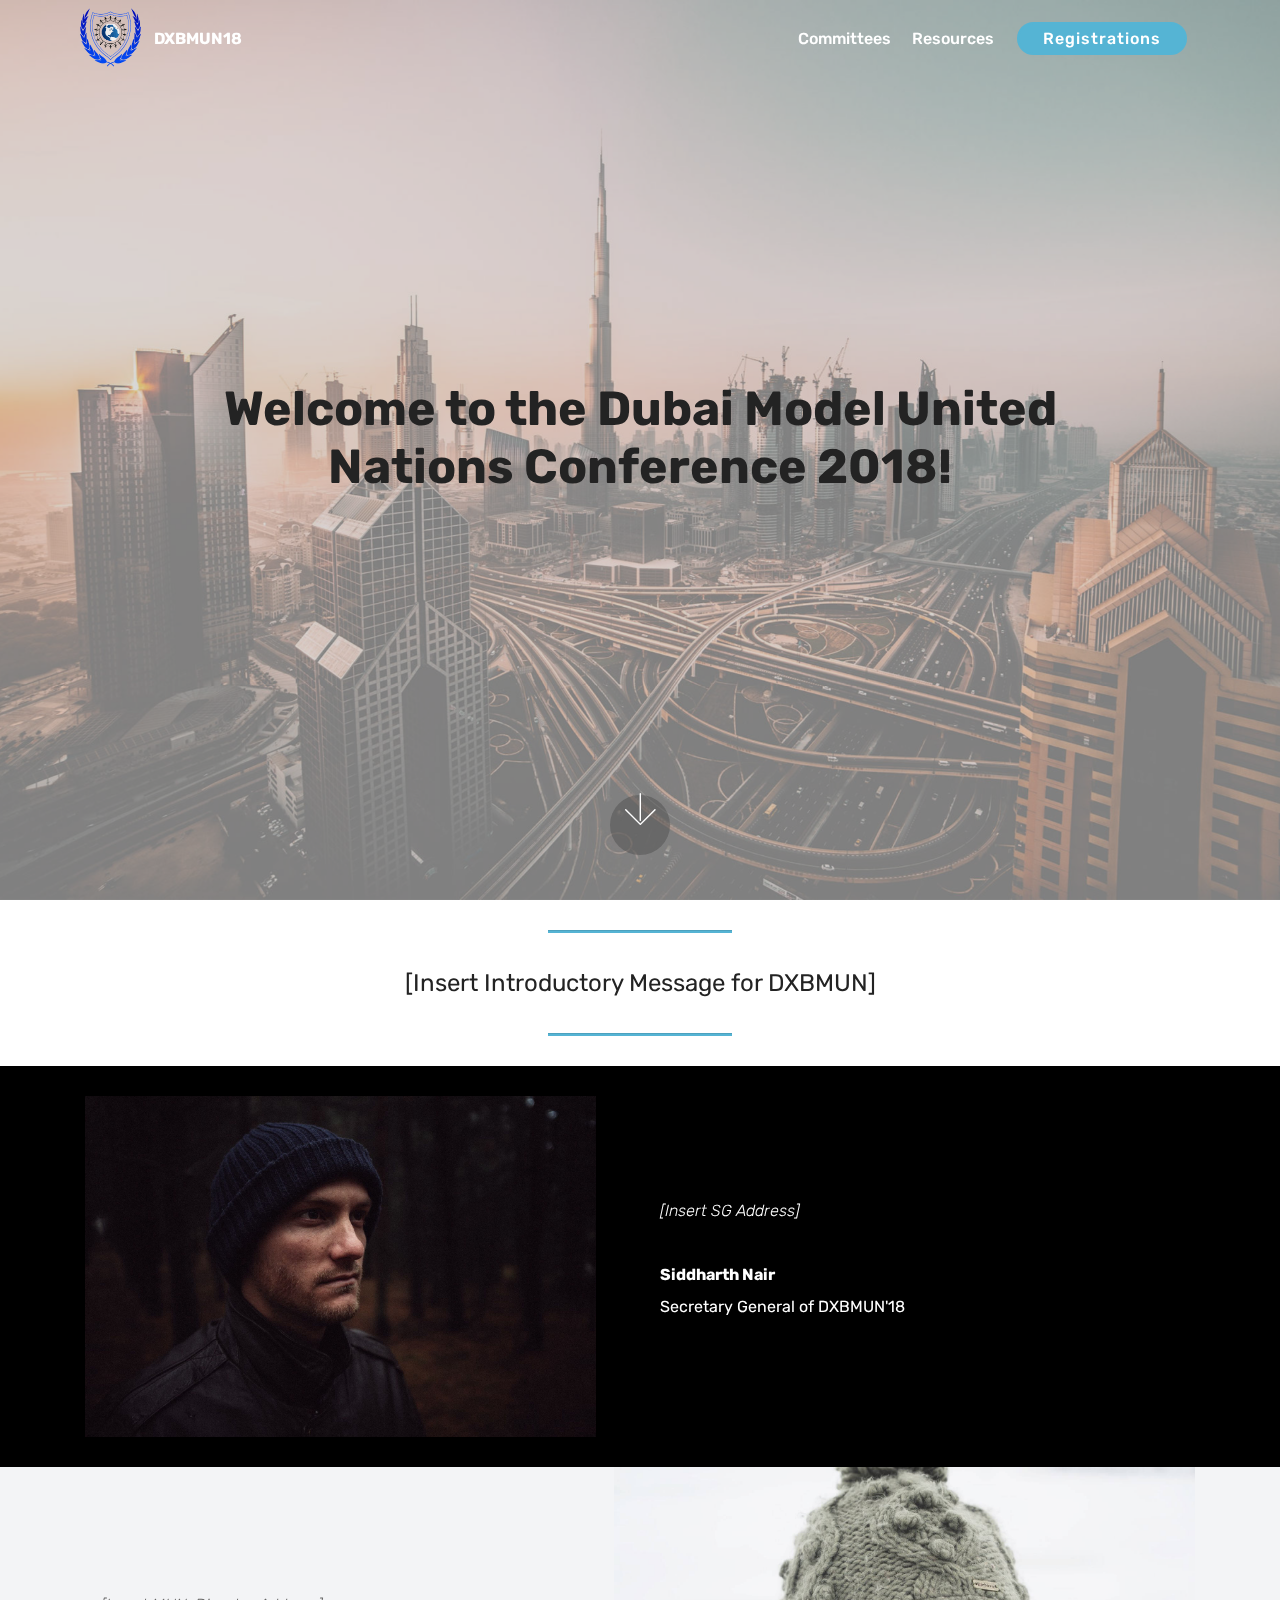
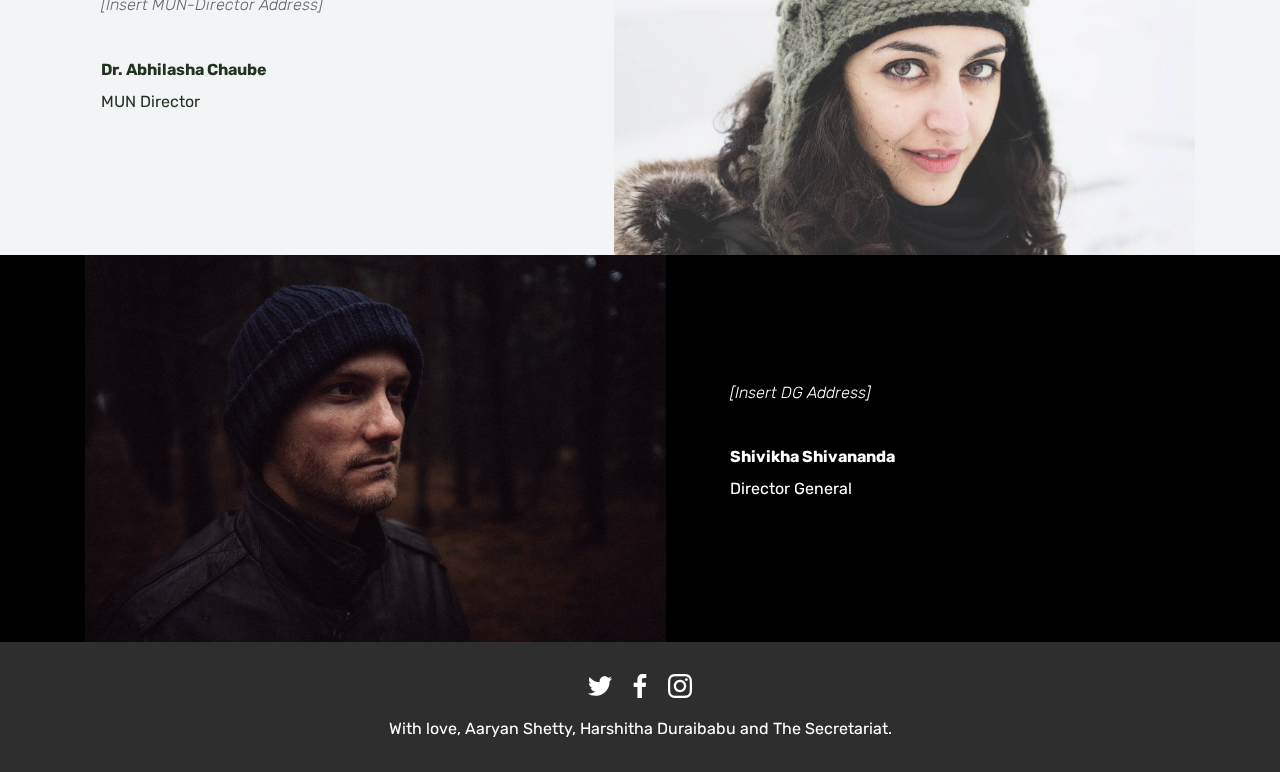
<file: index.html>
<!DOCTYPE html>
<html >
<head>
  <!-- Site made with Mobirise Website Builder v4.8.6, https://mobirise.com -->
  <meta charset="UTF-8">
  <meta http-equiv="X-UA-Compatible" content="IE=edge">
  <meta name="generator" content="Mobirise v4.8.6, mobirise.com">
  <meta name="viewport" content="width=device-width, initial-scale=1, minimum-scale=1">
  <link rel="shortcut icon" href="assets/images/ihsmunc-logo-128x127.png" type="image/x-icon">
  <meta name="description" content="">
  <title>Homepage</title>
  <link rel="stylesheet" href="assets/web/assets/mobirise-icons/mobirise-icons.css">
  <link rel="stylesheet" href="assets/tether/tether.min.css">
  <link rel="stylesheet" href="assets/bootstrap/css/bootstrap.min.css">
  <link rel="stylesheet" href="assets/bootstrap/css/bootstrap-grid.min.css">
  <link rel="stylesheet" href="assets/bootstrap/css/bootstrap-reboot.min.css">
  <link rel="stylesheet" href="assets/socicon/css/styles.css">
  <link rel="stylesheet" href="assets/dropdown/css/style.css">
  <link rel="stylesheet" href="assets/theme/css/style.css">
  <link rel="stylesheet" href="assets/mobirise/css/mbr-additional.css" type="text/css">
  
  
  
</head>
<body>
  <section class="menu cid-r7YFDRFTAi" once="menu" id="menu1-0">

    

    <nav class="navbar navbar-expand beta-menu navbar-dropdown align-items-center navbar-fixed-top navbar-toggleable-sm bg-color transparent">
        <button class="navbar-toggler navbar-toggler-right" type="button" data-toggle="collapse" data-target="#navbarSupportedContent" aria-controls="navbarSupportedContent" aria-expanded="false" aria-label="Toggle navigation">
            <div class="hamburger">
                <span></span>
                <span></span>
                <span></span>
                <span></span>
            </div>
        </button>
        <div class="menu-logo">
            <div class="navbar-brand">
                <span class="navbar-logo">
                    <a href="index.html">
                         <img src="assets/images/ihsmunc-logo-122x121.png" alt="Mobirise" title="" style="height: 3.8rem;">
                    </a>
                </span>
                <span class="navbar-caption-wrap"><a class="navbar-caption text-white display-4" href="index.html">DXBMUN18</a></span>
            </div>
        </div>
        <div class="collapse navbar-collapse" id="navbarSupportedContent">
            <ul class="navbar-nav nav-dropdown" data-app-modern-menu="true"><li class="nav-item">
                    <a class="nav-link link text-white display-4" href="committees.html">
                        
                        Committees</a>
                </li><li class="nav-item"><a class="nav-link link text-white display-4" href="resources.html">
                        
                        Resources</a></li></ul>
            <div class="navbar-buttons mbr-section-btn"><a class="btn btn-sm btn-primary display-4" href="registrations.html">
                    
                    Registrations</a></div>
        </div>
    </nav>
</section>

<section class="engine"><a href="https://mobirise.info/k">develop free website</a></section><section class="cid-r7YLtCytf6 mbr-fullscreen mbr-parallax-background" id="header2-4">

    

    <div class="mbr-overlay" style="opacity: 0.6; background-color: rgb(193, 193, 193);"></div>

    <div class="container align-center">
        <div class="row justify-content-md-center">
            <div class="mbr-white col-md-10">
                <h1 class="mbr-section-title mbr-bold pb-3 mbr-fonts-style display-2">
                    Welcome to the Dubai Model United Nations Conference 2018!</h1>
                
                
                
            </div>
        </div>
    </div>
    <div class="mbr-arrow hidden-sm-down" aria-hidden="true">
        <a href="#next">
            <i class="mbri-down mbr-iconfont"></i>
        </a>
    </div>
</section>

<section class="mbr-section article content10 cid-r7YNzshV4g" id="content10-5">
    
     

    <div class="container">
        <div class="inner-container" style="width: 66%;">
            <hr class="line" style="width: 25%;">
            <div class="section-text align-center mbr-white mbr-fonts-style display-5">[Insert Introductory Message for DXBMUN]</div>
            <hr class="line" style="width: 25%;">
        </div>
    </div>
</section>

<section class="testimonials2 cid-r83LaEm72b" id="testimonials2-k">

    

    

    <div class="container">
        <div class="media-container-row">
            <div class="mbr-figure pr-lg-5" style="width: 100%;">
              <img src="assets/images/face4.jpg">
            </div>
            <div class="media-content px-3 align-self-center mbr-white py-2">
                    <p class="mbr-text testimonial-text mbr-fonts-style display-7">[Insert SG Address]</p>
                    <p class="mbr-author-name pt-4 mb-2 mbr-fonts-style display-7">
                       Siddharth Nair</p>
                    <p class="mbr-author-desc mbr-fonts-style display-7">
                       Secretary General of DXBMUN'18</p>
            </div>
        </div>
    </div>
</section>

<section class="testimonials3 cid-r8lrz5UiJF" id="testimonials3-12">

    

    

    <div class="container">
        <div class="media-container-row">
            <div class="media-content px-3 align-self-center mbr-white py-2">
                <p class="mbr-text testimonial-text mbr-fonts-style display-7">[Insert MUN-Director Address]</p>
                <p class="mbr-author-name pt-4 mb-2 mbr-fonts-style display-7">
                   Dr. Abhilasha Chaube</p>
                <p class="mbr-author-desc mbr-fonts-style display-7">
                   MUN Director</p>
            </div>

            <div class="mbr-figure pl-lg-5" style="width: 130%;">
              <img src="assets/images/face5.jpg">
            </div>
        </div>
    </div>
</section>

<section class="testimonials2 cid-r8lrzNbNi9" id="testimonials2-13">

    

    

    <div class="container">
        <div class="media-container-row">
            <div class="mbr-figure pr-lg-5" style="width: 130%;">
              <img src="assets/images/face4.jpg">
            </div>
            <div class="media-content px-3 align-self-center mbr-white py-2">
                    <p class="mbr-text testimonial-text mbr-fonts-style display-7">
                       [Insert DG Address]</p>
                    <p class="mbr-author-name pt-4 mb-2 mbr-fonts-style display-7">
                       Shivikha Shivananda</p>
                    <p class="mbr-author-desc mbr-fonts-style display-7">
                       Director General</p>
            </div>
        </div>
    </div>
</section>

<section once="" class="cid-r858BIMVPt" id="footer7-y">

    

    

    <div class="container">
        <div class="media-container-row align-center mbr-white">
            
            <div class="row social-row">
                <div class="social-list align-right pb-2">
                    
                    
                    
                    
                    
                    
                <div class="soc-item">
                        
                            <span class="mbr-iconfont mbr-iconfont-social socicon-twitter socicon"></span>
                        
                    </div><div class="soc-item">
                        
                            <span class="mbr-iconfont mbr-iconfont-social socicon-facebook socicon"></span>
                        
                    </div><div class="soc-item">
                        
                            <span class="mbr-iconfont mbr-iconfont-social socicon-instagram socicon"></span>
                        
                    </div></div>
            </div>
            <div class="row row-copirayt">
                <p class="mbr-text mb-0 mbr-fonts-style mbr-white align-center display-7">
                    With love, Aaryan Shetty, Harshitha Duraibabu and The Secretariat.</p>
            </div>
        </div>
    </div>
</section>


  <script src="assets/web/assets/jquery/jquery.min.js"></script>
  <script src="assets/popper/popper.min.js"></script>
  <script src="assets/tether/tether.min.js"></script>
  <script src="assets/bootstrap/js/bootstrap.min.js"></script>
  <script src="assets/dropdown/js/script.min.js"></script>
  <script src="assets/touchswipe/jquery.touch-swipe.min.js"></script>
  <script src="assets/parallax/jarallax.min.js"></script>
  <script src="assets/smoothscroll/smooth-scroll.js"></script>
  <script src="assets/theme/js/script.js"></script>
  
  
</body>
</html>
</file>
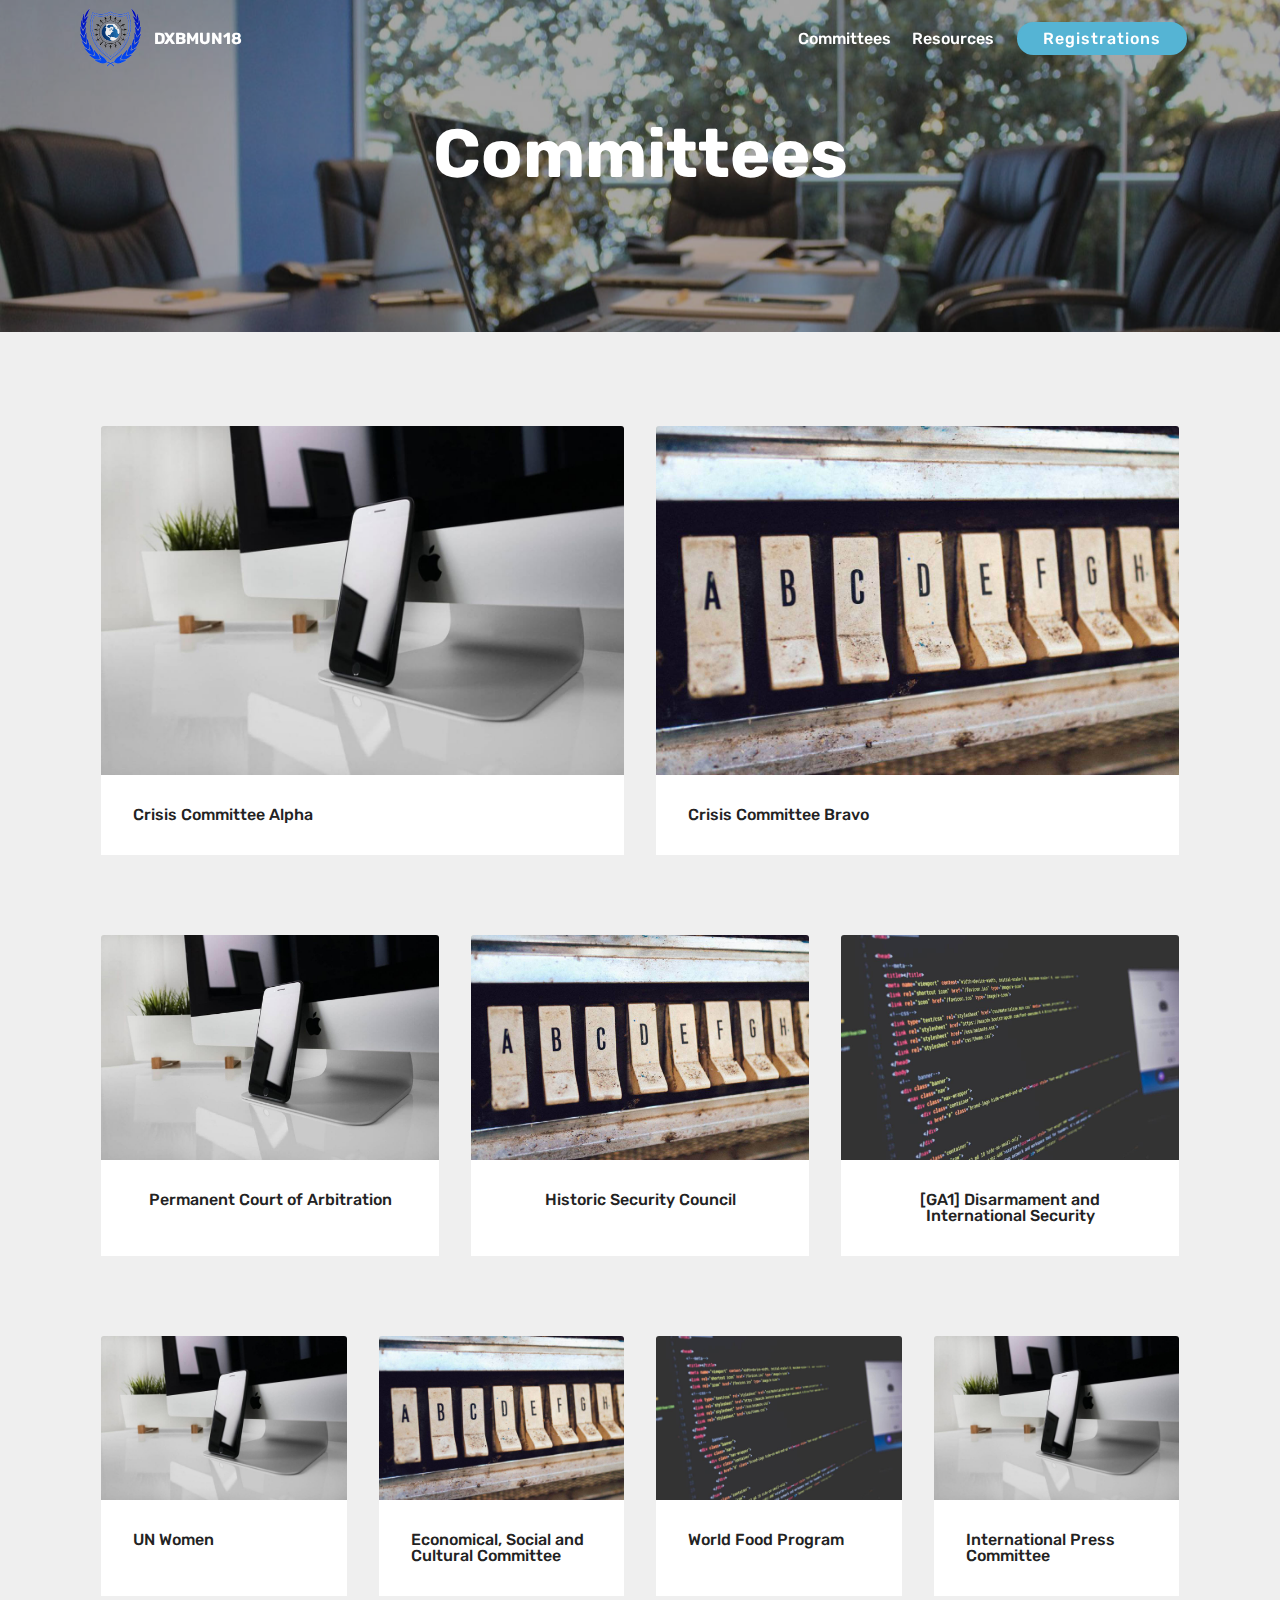
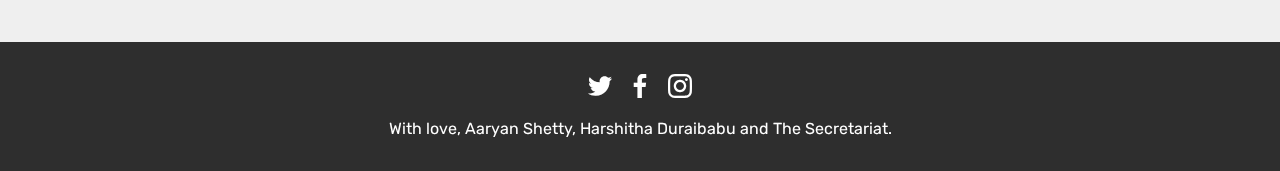
<file: committees.html>
<!DOCTYPE html>
<html >
<head>
  <!-- Site made with Mobirise Website Builder v4.8.6, https://mobirise.com -->
  <meta charset="UTF-8">
  <meta http-equiv="X-UA-Compatible" content="IE=edge">
  <meta name="generator" content="Mobirise v4.8.6, mobirise.com">
  <meta name="viewport" content="width=device-width, initial-scale=1, minimum-scale=1">
  <link rel="shortcut icon" href="assets/images/ihsmunc-logo-128x127.png" type="image/x-icon">
  <meta name="description" content="">
  <title>Committees</title>
  <link rel="stylesheet" href="assets/tether/tether.min.css">
  <link rel="stylesheet" href="assets/bootstrap/css/bootstrap.min.css">
  <link rel="stylesheet" href="assets/bootstrap/css/bootstrap-grid.min.css">
  <link rel="stylesheet" href="assets/bootstrap/css/bootstrap-reboot.min.css">
  <link rel="stylesheet" href="assets/socicon/css/styles.css">
  <link rel="stylesheet" href="assets/dropdown/css/style.css">
  <link rel="stylesheet" href="assets/theme/css/style.css">
  <link rel="stylesheet" href="assets/mobirise/css/mbr-additional.css" type="text/css">
  
  
  
</head>
<body>
  <section class="menu cid-r7YFDRFTAi" once="menu" id="menu1-l">

    

    <nav class="navbar navbar-expand beta-menu navbar-dropdown align-items-center navbar-fixed-top navbar-toggleable-sm bg-color transparent">
        <button class="navbar-toggler navbar-toggler-right" type="button" data-toggle="collapse" data-target="#navbarSupportedContent" aria-controls="navbarSupportedContent" aria-expanded="false" aria-label="Toggle navigation">
            <div class="hamburger">
                <span></span>
                <span></span>
                <span></span>
                <span></span>
            </div>
        </button>
        <div class="menu-logo">
            <div class="navbar-brand">
                <span class="navbar-logo">
                    <a href="index.html">
                         <img src="assets/images/ihsmunc-logo-122x121.png" alt="Mobirise" title="" style="height: 3.8rem;">
                    </a>
                </span>
                <span class="navbar-caption-wrap"><a class="navbar-caption text-white display-4" href="index.html">DXBMUN18</a></span>
            </div>
        </div>
        <div class="collapse navbar-collapse" id="navbarSupportedContent">
            <ul class="navbar-nav nav-dropdown" data-app-modern-menu="true"><li class="nav-item">
                    <a class="nav-link link text-white display-4" href="committees.html">
                        
                        Committees</a>
                </li><li class="nav-item"><a class="nav-link link text-white display-4" href="resources.html">
                        
                        Resources</a></li></ul>
            <div class="navbar-buttons mbr-section-btn"><a class="btn btn-sm btn-primary display-4" href="registrations.html">
                    
                    Registrations</a></div>
        </div>
    </nav>
</section>

<section class="engine"><a href="https://mobirise.info/i">free website creation software</a></section><section class="mbr-section content5 cid-r84x58XBrN mbr-parallax-background" id="content5-m">

    

    <div class="mbr-overlay" style="opacity: 0.4; background-color: rgb(35, 35, 35);">
    </div>

    <div class="container">
        <div class="media-container-row">
            <div class="title col-12 col-md-8">
                <h2 class="align-center mbr-bold mbr-white pb-3 mbr-fonts-style display-1">
                    Committees</h2>
                
                
                
            </div>
        </div>
    </div>
</section>

<section class="features18 popup-btn-cards cid-r858h7OUoi" id="features18-x">

    

    
    <div class="container">
        
        
        <div class="media-container-row pt-5 ">
            <div class="card p-3 col-12 col-md-6">
                <div class="card-wrapper ">
                    <div class="card-img">
                        <div class="mbr-overlay"></div>
                        <div class="mbr-section-btn text-center"><a href="oops.html" class="btn btn-success-outline display-4">Learn More</a></div>
                        <img src="assets/images/01.jpg" alt="Mobirise">
                    </div>
                    <div class="card-box">
                        <h4 class="card-title mbr-fonts-style display-7">
                            Crisis Committee Alpha</h4>
                        
                    </div>
                </div>
            </div>
            <div class="card p-3 col-12 col-md-6">
                <div class="card-wrapper">
                    <div class="card-img">
                        <div class="mbr-overlay"></div>
                        <div class="mbr-section-btn text-center"><a href="oops.html" class="btn btn-success-outline display-4">Learn More</a></div>
                        <img src="assets/images/02.jpg" alt="Mobirise">
                    </div>
                    <div class="card-box">
                        <h4 class="card-title mbr-fonts-style display-7">
                            Crisis Committee Bravo</h4>
                        
                    </div>
                </div>
            </div>

            

            
        </div>
    </div>
</section>

<section class="features18 popup-btn-cards cid-r856jUF9Cz" id="features18-w">

    

    
    <div class="container">
        
        
        <div class="media-container-row pt-5 ">
            <div class="card p-3 col-12 col-md-6 col-lg-4">
                <div class="card-wrapper ">
                    <div class="card-img">
                        <div class="mbr-overlay"></div>
                        <div class="mbr-section-btn text-center"><a href="oops.html" class="btn btn-success-outline display-4">Learn More</a></div>
                        <img src="assets/images/01.jpg" alt="Mobirise">
                    </div>
                    <div class="card-box">
                        <h4 class="card-title mbr-fonts-style display-7">Permanent Court of Arbitration<br><br></h4>
                        
                    </div>
                </div>
            </div>
            <div class="card p-3 col-12 col-md-6 col-lg-4">
                <div class="card-wrapper">
                    <div class="card-img">
                        <div class="mbr-overlay"></div>
                        <div class="mbr-section-btn text-center"><a href="oops.html" class="btn btn-success-outline display-4">Learn More</a></div>
                        <img src="assets/images/02.jpg" alt="Mobirise">
                    </div>
                    <div class="card-box">
                        <h4 class="card-title mbr-fonts-style display-7">Historic Security Council<br><br></h4>
                        
                    </div>
                </div>
            </div>

            <div class="card p-3 col-12 col-md-6 col-lg-4">
                <div class="card-wrapper">
                    <div class="card-img">
                        <div class="mbr-overlay"></div>
                        <div class="mbr-section-btn text-center"><a href="oops.html" class="btn btn-success-outline display-4">Learn More</a></div>
                        <img src="assets/images/03.jpg" alt="Mobirise">
                    </div>
                    <div class="card-box">
                        <h4 class="card-title mbr-fonts-style display-7">[GA1] Disarmament and International Security</h4>
                        
                    </div>
                </div>
            </div>

            
        </div>
    </div>
</section>

<section class="features18 popup-btn-cards cid-r8566kckS9" id="features18-v">

    

    
    <div class="container">
        
        
        <div class="media-container-row pt-5 ">
            <div class="card p-3 col-12 col-md-6 col-lg-3">
                <div class="card-wrapper ">
                    <div class="card-img">
                        <div class="mbr-overlay"></div>
                        <div class="mbr-section-btn text-center"><a href="oops.html" class="btn btn-success-outline display-4">Learn More</a></div>
                        <img src="assets/images/01.jpg" alt="Mobirise">
                    </div>
                    <div class="card-box">
                        <h4 class="card-title mbr-fonts-style display-7">UN Women<br><br></h4>
                        
                    </div>
                </div>
            </div>
            <div class="card p-3 col-12 col-md-6 col-lg-3">
                <div class="card-wrapper">
                    <div class="card-img">
                        <div class="mbr-overlay"></div>
                        <div class="mbr-section-btn text-center"><a href="oops.html" class="btn btn-success-outline display-4">Learn More</a></div>
                        <img src="assets/images/02.jpg" alt="Mobirise">
                    </div>
                    <div class="card-box">
                        <h4 class="card-title mbr-fonts-style display-7">Economical, Social and Cultural Committee</h4>
                        
                    </div>
                </div>
            </div>

            <div class="card p-3 col-12 col-md-6 col-lg-3">
                <div class="card-wrapper">
                    <div class="card-img">
                        <div class="mbr-overlay"></div>
                        <div class="mbr-section-btn text-center"><a href="oops.html" class="btn btn-success-outline display-4">Learn More</a></div>
                        <img src="assets/images/03.jpg" alt="Mobirise">
                    </div>
                    <div class="card-box">
                        <h4 class="card-title mbr-fonts-style display-7">World Food Program<br><br></h4>
                        
                    </div>
                </div>
            </div>

            <div class="card p-3 col-12 col-md-6 col-lg-3">
                <div class="card-wrapper">
                    <div class="card-img">
                        <div class="mbr-overlay"></div>
                        <div class="mbr-section-btn text-center"><a href="oops.html" class="btn btn-success-outline display-4">Learn More</a></div>
                        <img src="assets/images/01.jpg" alt="Mobirise">
                    </div>
                    <div class="card-box">
                        <h4 class="card-title mbr-fonts-style display-7">International Press Committee</h4>
                        
                    </div>
                </div>
            </div>
        </div>
    </div>
</section>

<section once="" class="cid-r859exZWqj" id="footer7-z">

    

    

    <div class="container">
        <div class="media-container-row align-center mbr-white">
            
            <div class="row social-row">
                <div class="social-list align-right pb-2">
                    
                    
                    
                    
                    
                    
                <div class="soc-item">
                        
                            <span class="mbr-iconfont mbr-iconfont-social socicon-twitter socicon"></span>
                        
                    </div><div class="soc-item">
                        
                            <span class="mbr-iconfont mbr-iconfont-social socicon-facebook socicon"></span>
                        
                    </div><div class="soc-item">
                        
                            <span class="mbr-iconfont mbr-iconfont-social socicon-instagram socicon"></span>
                        
                    </div></div>
            </div>
            <div class="row row-copirayt">
                <p class="mbr-text mb-0 mbr-fonts-style mbr-white align-center display-7">
                    With love, Aaryan Shetty, Harshitha Duraibabu and The Secretariat.</p>
            </div>
        </div>
    </div>
</section>


  <script src="assets/web/assets/jquery/jquery.min.js"></script>
  <script src="assets/popper/popper.min.js"></script>
  <script src="assets/tether/tether.min.js"></script>
  <script src="assets/bootstrap/js/bootstrap.min.js"></script>
  <script src="assets/mbr-popup-btns/mbr-popup-btns.js"></script>
  <script src="assets/dropdown/js/script.min.js"></script>
  <script src="assets/touchswipe/jquery.touch-swipe.min.js"></script>
  <script src="assets/parallax/jarallax.min.js"></script>
  <script src="assets/smoothscroll/smooth-scroll.js"></script>
  <script src="assets/theme/js/script.js"></script>
  
  
</body>
</html>
</file>
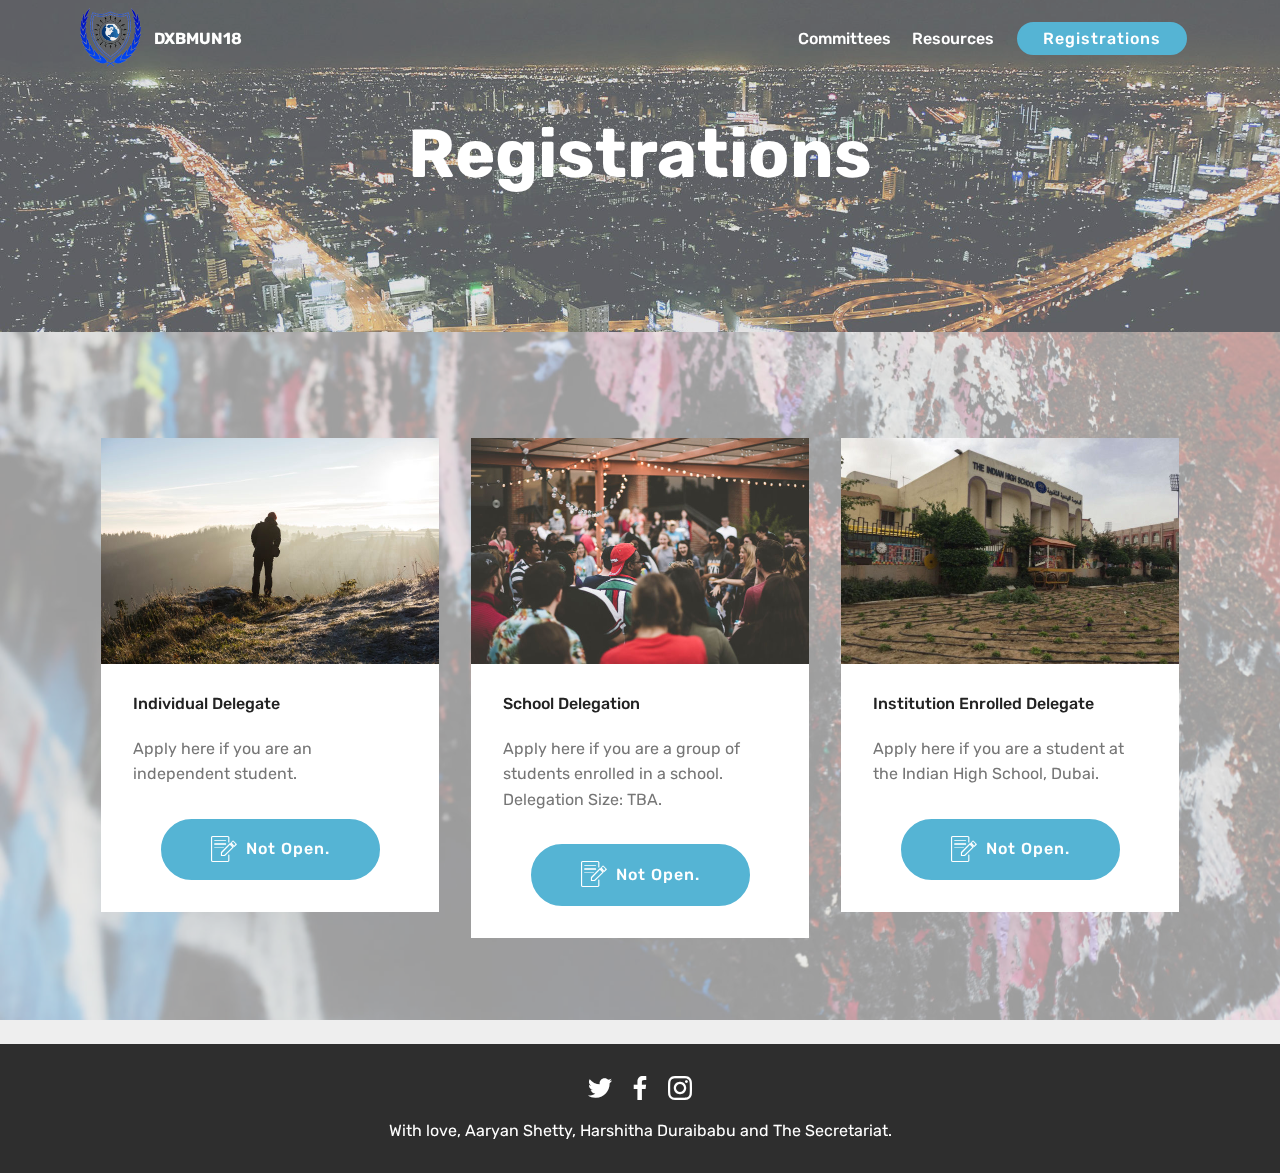
<file: registrations.html>
<!DOCTYPE html>
<html >
<head>
  <!-- Site made with Mobirise Website Builder v4.8.6, https://mobirise.com -->
  <meta charset="UTF-8">
  <meta http-equiv="X-UA-Compatible" content="IE=edge">
  <meta name="generator" content="Mobirise v4.8.6, mobirise.com">
  <meta name="viewport" content="width=device-width, initial-scale=1, minimum-scale=1">
  <link rel="shortcut icon" href="assets/images/ihsmunc-logo-128x127.png" type="image/x-icon">
  <meta name="description" content="">
  <title>Registrations</title>
  <link rel="stylesheet" href="assets/web/assets/mobirise-icons/mobirise-icons.css">
  <link rel="stylesheet" href="assets/tether/tether.min.css">
  <link rel="stylesheet" href="assets/bootstrap/css/bootstrap.min.css">
  <link rel="stylesheet" href="assets/bootstrap/css/bootstrap-grid.min.css">
  <link rel="stylesheet" href="assets/bootstrap/css/bootstrap-reboot.min.css">
  <link rel="stylesheet" href="assets/socicon/css/styles.css">
  <link rel="stylesheet" href="assets/dropdown/css/style.css">
  <link rel="stylesheet" href="assets/theme/css/style.css">
  <link rel="stylesheet" href="assets/mobirise/css/mbr-additional.css" type="text/css">
  
  
  
</head>
<body>
  <section class="menu cid-r7YFDRFTAi" once="menu" id="menu1-7">

    

    <nav class="navbar navbar-expand beta-menu navbar-dropdown align-items-center navbar-fixed-top navbar-toggleable-sm bg-color transparent">
        <button class="navbar-toggler navbar-toggler-right" type="button" data-toggle="collapse" data-target="#navbarSupportedContent" aria-controls="navbarSupportedContent" aria-expanded="false" aria-label="Toggle navigation">
            <div class="hamburger">
                <span></span>
                <span></span>
                <span></span>
                <span></span>
            </div>
        </button>
        <div class="menu-logo">
            <div class="navbar-brand">
                <span class="navbar-logo">
                    <a href="index.html">
                         <img src="assets/images/ihsmunc-logo-122x121.png" alt="Mobirise" title="" style="height: 3.8rem;">
                    </a>
                </span>
                <span class="navbar-caption-wrap"><a class="navbar-caption text-white display-4" href="index.html">DXBMUN18</a></span>
            </div>
        </div>
        <div class="collapse navbar-collapse" id="navbarSupportedContent">
            <ul class="navbar-nav nav-dropdown" data-app-modern-menu="true"><li class="nav-item">
                    <a class="nav-link link text-white display-4" href="committees.html">
                        
                        Committees</a>
                </li><li class="nav-item"><a class="nav-link link text-white display-4" href="resources.html">
                        
                        Resources</a></li></ul>
            <div class="navbar-buttons mbr-section-btn"><a class="btn btn-sm btn-primary display-4" href="registrations.html">
                    
                    Registrations</a></div>
        </div>
    </nav>
</section>

<section class="engine"><a href="https://mobirise.info/y">html website templates</a></section><section class="mbr-section content5 cid-r7YP696cHk mbr-parallax-background" id="content5-8">

    

    <div class="mbr-overlay" style="opacity: 0.4; background-color: rgb(193, 193, 193);">
    </div>

    <div class="container">
        <div class="media-container-row">
            <div class="title col-12 col-md-8">
                <h2 class="align-center mbr-bold mbr-white pb-3 mbr-fonts-style display-1">
                    Registrations</h2>
                
                
                
            </div>
        </div>
    </div>
</section>

<section class="features3 cid-r7YPyFPENX mbr-parallax-background" id="features3-9">

    

    <div class="mbr-overlay" style="opacity: 0.6; background-color: rgb(239, 239, 239);">
    </div>
    <div class="container">
        <div class="media-container-row">
            <div class="card p-3 col-12 col-md-6 col-lg-4">
                <div class="card-wrapper">
                    <div class="card-img">
                        <img src="assets/images/janis-oppliger-184613-unsplash-676x451.jpg" alt="Mobirise" title="">
                    </div>
                    <div class="card-box">
                        <h4 class="card-title mbr-fonts-style display-7">
                            Individual Delegate</h4>
                        <p class="mbr-text mbr-fonts-style display-7">
                            Apply here if you are an independent student.</p>
                    </div>
                    <div class="mbr-section-btn text-center"><a href="registrations.html" class="btn btn-primary display-4"><span class="mbri-edit mbr-iconfont mbr-iconfont-btn"></span>Not Open.</a></div>
                </div>
            </div>

            <div class="card p-3 col-12 col-md-6 col-lg-4">
                <div class="card-wrapper">
                    <div class="card-img">
                        <img src="assets/images/gades-photography-540989-unsplash-676x451.jpg" alt="Mobirise" title="">
                    </div>
                    <div class="card-box">
                        <h4 class="card-title mbr-fonts-style display-7">School Delegation</h4>
                        <p class="mbr-text mbr-fonts-style display-7">
                            Apply here if you are a group of students enrolled in a school.<br>Delegation Size: TBA.</p>
                    </div>
                    <div class="mbr-section-btn text-center"><a href="oops.html" class="btn btn-primary display-4"><span class="mbri-edit mbr-iconfont mbr-iconfont-btn"></span>Not Open.</a></div>
                </div>
            </div>

            <div class="card p-3 col-12 col-md-6 col-lg-4">
                <div class="card-wrapper">
                    <div class="card-img">
                        <img src="assets/images/f89c222c1e7e-676x451.jpg" alt="Mobirise" title="">
                    </div>
                    <div class="card-box">
                        <h4 class="card-title mbr-fonts-style display-7">Institution Enrolled Delegate</h4>
                        <p class="mbr-text mbr-fonts-style display-7">Apply here if you are a student at the Indian High School, Dubai.</p>
                    </div>
                    <div class="mbr-section-btn text-center"><a href="oops.html" class="btn btn-primary display-4"><span class="mbri-edit mbr-iconfont mbr-iconfont-btn"></span>Not Open.</a></div>
                </div>
            </div>

            
        </div>
    </div>
</section>

<section once="" class="cid-r859iUQ6ri" id="footer7-11">

    

    

    <div class="container">
        <div class="media-container-row align-center mbr-white">
            
            <div class="row social-row">
                <div class="social-list align-right pb-2">
                    
                    
                    
                    
                    
                    
                <div class="soc-item">
                        
                            <span class="mbr-iconfont mbr-iconfont-social socicon-twitter socicon"></span>
                        
                    </div><div class="soc-item">
                        
                            <span class="mbr-iconfont mbr-iconfont-social socicon-facebook socicon"></span>
                        
                    </div><div class="soc-item">
                        
                            <span class="mbr-iconfont mbr-iconfont-social socicon-instagram socicon"></span>
                        
                    </div></div>
            </div>
            <div class="row row-copirayt">
                <p class="mbr-text mb-0 mbr-fonts-style mbr-white align-center display-7">
                    With love, Aaryan Shetty, Harshitha Duraibabu and The Secretariat.</p>
            </div>
        </div>
    </div>
</section>


  <script src="assets/web/assets/jquery/jquery.min.js"></script>
  <script src="assets/popper/popper.min.js"></script>
  <script src="assets/tether/tether.min.js"></script>
  <script src="assets/bootstrap/js/bootstrap.min.js"></script>
  <script src="assets/dropdown/js/script.min.js"></script>
  <script src="assets/touchswipe/jquery.touch-swipe.min.js"></script>
  <script src="assets/parallax/jarallax.min.js"></script>
  <script src="assets/smoothscroll/smooth-scroll.js"></script>
  <script src="assets/theme/js/script.js"></script>
  
  
</body>
</html>
</file>
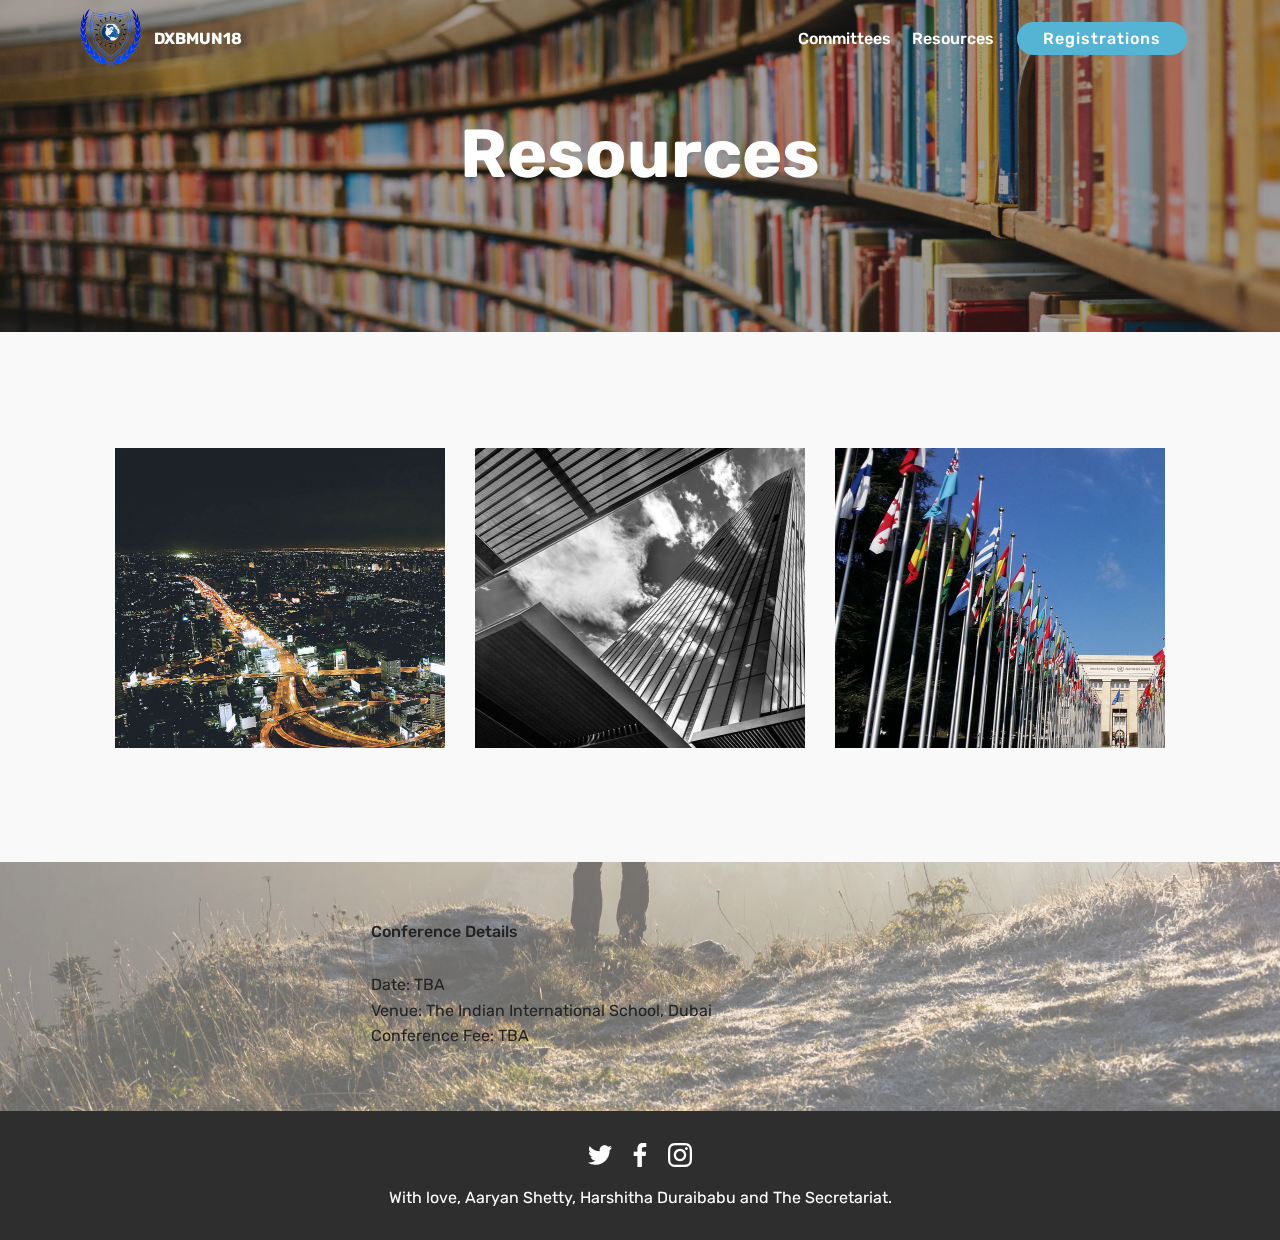
<file: resources.html>
<!DOCTYPE html>
<html >
<head>
  <!-- Site made with Mobirise Website Builder v4.8.6, https://mobirise.com -->
  <meta charset="UTF-8">
  <meta http-equiv="X-UA-Compatible" content="IE=edge">
  <meta name="generator" content="Mobirise v4.8.6, mobirise.com">
  <meta name="viewport" content="width=device-width, initial-scale=1, minimum-scale=1">
  <link rel="shortcut icon" href="assets/images/ihsmunc-logo-128x127.png" type="image/x-icon">
  <meta name="description" content="">
  <title>Resources</title>
  <link rel="stylesheet" href="assets/web/assets/mobirise-icons/mobirise-icons.css">
  <link rel="stylesheet" href="assets/tether/tether.min.css">
  <link rel="stylesheet" href="assets/bootstrap/css/bootstrap.min.css">
  <link rel="stylesheet" href="assets/bootstrap/css/bootstrap-grid.min.css">
  <link rel="stylesheet" href="assets/bootstrap/css/bootstrap-reboot.min.css">
  <link rel="stylesheet" href="assets/socicon/css/styles.css">
  <link rel="stylesheet" href="assets/dropdown/css/style.css">
  <link rel="stylesheet" href="assets/theme/css/style.css">
  <link rel="stylesheet" href="assets/mobirise/css/mbr-additional.css" type="text/css">
  
  
  
</head>
<body>
  <section class="menu cid-r7YFDRFTAi" once="menu" id="menu1-6">

    

    <nav class="navbar navbar-expand beta-menu navbar-dropdown align-items-center navbar-fixed-top navbar-toggleable-sm bg-color transparent">
        <button class="navbar-toggler navbar-toggler-right" type="button" data-toggle="collapse" data-target="#navbarSupportedContent" aria-controls="navbarSupportedContent" aria-expanded="false" aria-label="Toggle navigation">
            <div class="hamburger">
                <span></span>
                <span></span>
                <span></span>
                <span></span>
            </div>
        </button>
        <div class="menu-logo">
            <div class="navbar-brand">
                <span class="navbar-logo">
                    <a href="index.html">
                         <img src="assets/images/ihsmunc-logo-122x121.png" alt="Mobirise" title="" style="height: 3.8rem;">
                    </a>
                </span>
                <span class="navbar-caption-wrap"><a class="navbar-caption text-white display-4" href="index.html">DXBMUN18</a></span>
            </div>
        </div>
        <div class="collapse navbar-collapse" id="navbarSupportedContent">
            <ul class="navbar-nav nav-dropdown" data-app-modern-menu="true"><li class="nav-item">
                    <a class="nav-link link text-white display-4" href="committees.html">
                        
                        Committees</a>
                </li><li class="nav-item"><a class="nav-link link text-white display-4" href="resources.html">
                        
                        Resources</a></li></ul>
            <div class="navbar-buttons mbr-section-btn"><a class="btn btn-sm btn-primary display-4" href="registrations.html">
                    
                    Registrations</a></div>
        </div>
    </nav>
</section>

<section class="engine"><a href="https://mobirise.info/d">free site maker</a></section><section class="mbr-section content5 cid-r84xy3Qy4a mbr-parallax-background" id="content5-n">

    

    <div class="mbr-overlay" style="opacity: 0.4; background-color: rgb(35, 35, 35);">
    </div>

    <div class="container">
        <div class="media-container-row">
            <div class="title col-12 col-md-8">
                <h2 class="align-center mbr-bold mbr-white pb-3 mbr-fonts-style display-1">
                    Resources</h2>
                
                
                
            </div>
        </div>
    </div>
</section>

<section class="features15 cid-r8lCeWAOZo" id="features15-1i">

    

    
    <div class="container">
        
        

        <div class="media-container-row container pt-5 mt-2">

            <div class="col-12 col-md-6 mb-4 col-lg-4">
                <div class="card flip-card p-5 align-center">
                    <div class="card-front card_cont">
                        <img src="assets/images/night-1149700-1920-1200x799.jpg" alt="Mobirise" title="">
                    </div>
                    <div class="card_back card_cont">
                        <h4 class="card-title display-5 py-2 mbr-fonts-style display-2">Background Guides<br>(Pending Upload)</h4>
                        
                    </div>
                </div>
            </div>

            <div class="col-12 col-md-6 mb-4 col-lg-4">
                
                <div class="card flip-card p-5 align-center">
                    <div class="card-front card_cont">
                        <img src="assets/images/united-nations-building-753506-1920-1200x674.jpg" alt="Mobirise" title="">
                    </div>
                    <div class="card_back card_cont">
                        <h4 class="card-title py-2 mbr-fonts-style display-2">Delegate's Handbook<br>(Pending Upload)</h4>
                        
                    </div>
                </div>
            </div>
            
            <div class="col-12 col-md-6 mb-4 col-lg-4">
                <div class="card flip-card p-5 align-center">
                    <div class="card-front card_cont">
                        <img src="assets/images/flag-3369978-1280-1200x675.jpg" alt="Mobirise" title="">
                    </div>
                    <div class="card_back card_cont">
                        <h4 class="card-title py-2 mbr-fonts-style display-2">Terms &amp; Conditions<br>(Pending Upload)</h4>
                        
                    </div>
                </div> 
            </div>

            
        </div>
</div></section>

<section class="features10 cid-r8lzbgmRVK mbr-parallax-background" id="features10-1f">

    

    <div class="mbr-overlay" style="opacity: 0.4; background-color: rgb(255, 255, 255);">
    </div>
    <div class="container">
        <div class="row justify-content-center">
            <div class="card p-3 col-12 col-md-6">
                <div class="media mb-3">
                    
                    <h4 class="card-title media-body py-3 mbr-fonts-style display-7">
                        Conference Details</h4>
                </div>
                <div class="card-box">
                    <p class="mbr-text mbr-fonts-style display-7">Date: TBA<br>Venue: The Indian International School, Dubai<br>Conference Fee: TBA<br></p>
                </div>
            </div>

            

            

            
        </div>
    </div>
</section>

<section once="" class="cid-r859gH9QTg" id="footer7-10">

    

    

    <div class="container">
        <div class="media-container-row align-center mbr-white">
            
            <div class="row social-row">
                <div class="social-list align-right pb-2">
                    
                    
                    
                    
                    
                    
                <div class="soc-item">
                        
                            <span class="mbr-iconfont mbr-iconfont-social socicon-twitter socicon"></span>
                        
                    </div><div class="soc-item">
                        
                            <span class="mbr-iconfont mbr-iconfont-social socicon-facebook socicon"></span>
                        
                    </div><div class="soc-item">
                        
                            <span class="mbr-iconfont mbr-iconfont-social socicon-instagram socicon"></span>
                        
                    </div></div>
            </div>
            <div class="row row-copirayt">
                <p class="mbr-text mb-0 mbr-fonts-style mbr-white align-center display-7">
                    With love, Aaryan Shetty, Harshitha Duraibabu and The Secretariat.</p>
            </div>
        </div>
    </div>
</section>


  <script src="assets/web/assets/jquery/jquery.min.js"></script>
  <script src="assets/popper/popper.min.js"></script>
  <script src="assets/tether/tether.min.js"></script>
  <script src="assets/bootstrap/js/bootstrap.min.js"></script>
  <script src="assets/smoothscroll/smooth-scroll.js"></script>
  <script src="assets/touchswipe/jquery.touch-swipe.min.js"></script>
  <script src="assets/parallax/jarallax.min.js"></script>
  <script src="assets/mbr-flip-card/mbr-flip-card.js"></script>
  <script src="assets/dropdown/js/script.min.js"></script>
  <script src="assets/theme/js/script.js"></script>
  
  
</body>
</html>
</file>
<file: assets/web/assets/mobirise-icons/mobirise-icons.css>
@font-face {
  font-family: 'MobiriseIcons';
  src:  url('mobirise-icons.eot?spat4u');
  src:  url('mobirise-icons.eot?spat4u#iefix') format('embedded-opentype'),
    url('mobirise-icons.ttf?spat4u') format('truetype'),
    url('mobirise-icons.woff?spat4u') format('woff'),
    url('mobirise-icons.svg?spat4u#MobiriseIcons') format('svg');
  font-weight: normal;
  font-style: normal;
}

[class^="mbri-"], [class*=" mbri-"] {
  /* use !important to prevent issues with browser extensions that change fonts */
  font-family: MobiriseIcons !important;
  speak: none;
  font-style: normal;
  font-weight: normal;
  font-variant: normal;
  text-transform: none;
  line-height: 1;

  /* Better Font Rendering =========== */
  -webkit-font-smoothing: antialiased;
  -moz-osx-font-smoothing: grayscale;
}

.mbri-add-submenu:before {
  content: "\e900";
}
.mbri-alert:before {
  content: "\e901";
}
.mbri-align-center:before {
  content: "\e902";
}
.mbri-align-justify:before {
  content: "\e903";
}
.mbri-align-left:before {
  content: "\e904";
}
.mbri-align-right:before {
  content: "\e905";
}
.mbri-android:before {
  content: "\e906";
}
.mbri-apple:before {
  content: "\e907";
}
.mbri-arrow-down:before {
  content: "\e908";
}
.mbri-arrow-next:before {
  content: "\e909";
}
.mbri-arrow-prev:before {
  content: "\e90a";
}
.mbri-arrow-up:before {
  content: "\e90b";
}
.mbri-bold:before {
  content: "\e90c";
}
.mbri-bookmark:before {
  content: "\e90d";
}
.mbri-bootstrap:before {
  content: "\e90e";
}
.mbri-briefcase:before {
  content: "\e90f";
}
.mbri-browse:before {
  content: "\e910";
}
.mbri-bulleted-list:before {
  content: "\e911";
}
.mbri-calendar:before {
  content: "\e912";
}
.mbri-camera:before {
  content: "\e913";
}
.mbri-cart-add:before {
  content: "\e914";
}
.mbri-cart-full:before {
  content: "\e915";
}
.mbri-cash:before {
  content: "\e916";
}
.mbri-change-style:before {
  content: "\e917";
}
.mbri-chat:before {
  content: "\e918";
}
.mbri-clock:before {
  content: "\e919";
}
.mbri-close:before {
  content: "\e91a";
}
.mbri-cloud:before {
  content: "\e91b";
}
.mbri-code:before {
  content: "\e91c";
}
.mbri-contact-form:before {
  content: "\e91d";
}
.mbri-credit-card:before {
  content: "\e91e";
}
.mbri-cursor-click:before {
  content: "\e91f";
}
.mbri-cust-feedback:before {
  content: "\e920";
}
.mbri-database:before {
  content: "\e921";
}
.mbri-delivery:before {
  content: "\e922";
}
.mbri-desktop:before {
  content: "\e923";
}
.mbri-devices:before {
  content: "\e924";
}
.mbri-down:before {
  content: "\e925";
}
.mbri-download:before {
  content: "\e989";
}
.mbri-drag-n-drop:before {
  content: "\e927";
}
.mbri-drag-n-drop2:before {
  content: "\e928";
}
.mbri-edit:before {
  content: "\e929";
}
.mbri-edit2:before {
  content: "\e92a";
}
.mbri-error:before {
  content: "\e92b";
}
.mbri-extension:before {
  content: "\e92c";
}
.mbri-features:before {
  content: "\e92d";
}
.mbri-file:before {
  content: "\e92e";
}
.mbri-flag:before {
  content: "\e92f";
}
.mbri-folder:before {
  content: "\e930";
}
.mbri-gift:before {
  content: "\e931";
}
.mbri-github:before {
  content: "\e932";
}
.mbri-globe:before {
  content: "\e933";
}
.mbri-globe-2:before {
  content: "\e934";
}
.mbri-growing-chart:before {
  content: "\e935";
}
.mbri-hearth:before {
  content: "\e936";
}
.mbri-help:before {
  content: "\e937";
}
.mbri-home:before {
  content: "\e938";
}
.mbri-hot-cup:before {
  content: "\e939";
}
.mbri-idea:before {
  content: "\e93a";
}
.mbri-image-gallery:before {
  content: "\e93b";
}
.mbri-image-slider:before {
  content: "\e93c";
}
.mbri-info:before {
  content: "\e93d";
}
.mbri-italic:before {
  content: "\e93e";
}
.mbri-key:before {
  content: "\e93f";
}
.mbri-laptop:before {
  content: "\e940";
}
.mbri-layers:before {
  content: "\e941";
}
.mbri-left-right:before {
  content: "\e942";
}
.mbri-left:before {
  content: "\e943";
}
.mbri-letter:before {
  content: "\e944";
}
.mbri-like:before {
  content: "\e945";
}
.mbri-link:before {
  content: "\e946";
}
.mbri-lock:before {
  content: "\e947";
}
.mbri-login:before {
  content: "\e948";
}
.mbri-logout:before {
  content: "\e949";
}
.mbri-magic-stick:before {
  content: "\e94a";
}
.mbri-map-pin:before {
  content: "\e94b";
}
.mbri-menu:before {
  content: "\e94c";
}
.mbri-mobile:before {
  content: "\e94d";
}
.mbri-mobile2:before {
  content: "\e94e";
}
.mbri-mobirise:before {
  content: "\e94f";
}
.mbri-more-horizontal:before {
  content: "\e950";
}
.mbri-more-vertical:before {
  content: "\e951";
}
.mbri-music:before {
  content: "\e952";
}
.mbri-new-file:before {
  content: "\e953";
}
.mbri-numbered-list:before {
  content: "\e954";
}
.mbri-opened-folder:before {
  content: "\e955";
}
.mbri-pages:before {
  content: "\e956";
}
.mbri-paper-plane:before {
  content: "\e957";
}
.mbri-paperclip:before {
  content: "\e958";
}
.mbri-photo:before {
  content: "\e959";
}
.mbri-photos:before {
  content: "\e95a";
}
.mbri-pin:before {
  content: "\e95b";
}
.mbri-play:before {
  content: "\e95c";
}
.mbri-plus:before {
  content: "\e95d";
}
.mbri-preview:before {
  content: "\e95e";
}
.mbri-print:before {
  content: "\e95f";
}
.mbri-protect:before {
  content: "\e960";
}
.mbri-question:before {
  content: "\e961";
}
.mbri-quote-left:before {
  content: "\e962";
}
.mbri-quote-right:before {
  content: "\e963";
}
.mbri-refresh:before {
  content: "\e964";
}
.mbri-responsive:before {
  content: "\e965";
}
.mbri-right:before {
  content: "\e966";
}
.mbri-rocket:before {
  content: "\e967";
}
.mbri-sad-face:before {
  content: "\e968";
}
.mbri-sale:before {
  content: "\e969";
}
.mbri-save:before {
  content: "\e96a";
}
.mbri-search:before {
  content: "\e96b";
}
.mbri-setting:before {
  content: "\e96c";
}
.mbri-setting2:before {
  content: "\e96d";
}
.mbri-setting3:before {
  content: "\e96e";
}
.mbri-share:before {
  content: "\e96f";
}
.mbri-shopping-bag:before {
  content: "\e970";
}
.mbri-shopping-basket:before {
  content: "\e971";
}
.mbri-shopping-cart:before {
  content: "\e972";
}
.mbri-sites:before {
  content: "\e973";
}
.mbri-smile-face:before {
  content: "\e974";
}
.mbri-speed:before {
  content: "\e975";
}
.mbri-star:before {
  content: "\e976";
}
.mbri-success:before {
  content: "\e977";
}
.mbri-sun:before {
  content: "\e978";
}
.mbri-sun2:before {
  content: "\e979";
}
.mbri-tablet:before {
  content: "\e97a";
}
.mbri-tablet-vertical:before {
  content: "\e97b";
}
.mbri-target:before {
  content: "\e97c";
}
.mbri-timer:before {
  content: "\e97d";
}
.mbri-to-ftp:before {
  content: "\e97e";
}
.mbri-to-local-drive:before {
  content: "\e97f";
}
.mbri-touch-swipe:before {
  content: "\e980";
}
.mbri-touch:before {
  content: "\e981";
}
.mbri-trash:before {
  content: "\e982";
}
.mbri-underline:before {
  content: "\e983";
}
.mbri-unlink:before {
  content: "\e984";
}
.mbri-unlock:before {
  content: "\e985";
}
.mbri-up-down:before {
  content: "\e986";
}
.mbri-up:before {
  content: "\e987";
}
.mbri-update:before {
  content: "\e988";
}
.mbri-upload:before {
 content: "\e926"; 
}
.mbri-user:before {
  content: "\e98a";
}
.mbri-user2:before {
  content: "\e98b";
}
.mbri-users:before {
  content: "\e98c";
}
.mbri-video:before {
  content: "\e98d";
}
.mbri-video-play:before {
  content: "\e98e";
}
.mbri-watch:before {
  content: "\e98f";
}
.mbri-website-theme:before {
  content: "\e990";
}
.mbri-wifi:before {
  content: "\e991";
}
.mbri-windows:before {
  content: "\e992";
}
.mbri-zoom-out:before {
  content: "\e993";
}
.mbri-redo:before {
  content: "\e994";
}
.mbri-undo:before {
  content: "\e995";
}
</file>
<file: assets/socicon/css/styles.css>
@charset "UTF-8";

@font-face {
  font-family: "socicon";
  src:url("../fonts/socicon.eot");
  src:url("../fonts/socicon.eot?#iefix") format("embedded-opentype"),
    url("../fonts/socicon.woff") format("woff"),
    url("../fonts/socicon.ttf") format("truetype"),
    url("../fonts/socicon.svg#socicon") format("svg");
  font-weight: normal;
  font-style: normal;

}

[data-icon]:before {
  font-family: "socicon" !important;
  content: attr(data-icon);
  font-style: normal !important;
  font-weight: normal !important;
  font-variant: normal !important;
  text-transform: none !important;
  speak: none;
  line-height: 1;
  -webkit-font-smoothing: antialiased;
  -moz-osx-font-smoothing: grayscale;
}

[class^="socicon-"]:before,
[class*=" socicon-"]:before {
  font-family: "socicon" !important;
  font-style: normal !important;
  font-weight: normal !important;
  font-variant: normal !important;
  text-transform: none !important;
  speak: none;
  line-height: 1;
  -webkit-font-smoothing: antialiased;
  -moz-osx-font-smoothing: grayscale;
}

.socicon-modelmayhem:before {
  content: "\e000";
}
.socicon-mixcloud:before {
  content: "\e001";
}
.socicon-drupal:before {
  content: "\e002";
}
.socicon-swarm:before {
  content: "\e003";
}
.socicon-istock:before {
  content: "\e004";
}
.socicon-yammer:before {
  content: "\e005";
}
.socicon-ello:before {
  content: "\e006";
}
.socicon-stackoverflow:before {
  content: "\e007";
}
.socicon-persona:before {
  content: "\e008";
}
.socicon-triplej:before {
  content: "\e009";
}
.socicon-houzz:before {
  content: "\e00a";
}
.socicon-rss:before {
  content: "\e00b";
}
.socicon-paypal:before {
  content: "\e00c";
}
.socicon-odnoklassniki:before {
  content: "\e00d";
}
.socicon-airbnb:before {
  content: "\e00e";
}
.socicon-periscope:before {
  content: "\e00f";
}
.socicon-outlook:before {
  content: "\e010";
}
.socicon-coderwall:before {
  content: "\e011";
}
.socicon-tripadvisor:before {
  content: "\e012";
}
.socicon-appnet:before {
  content: "\e013";
}
.socicon-goodreads:before {
  content: "\e014";
}
.socicon-tripit:before {
  content: "\e015";
}
.socicon-lanyrd:before {
  content: "\e016";
}
.socicon-slideshare:before {
  content: "\e017";
}
.socicon-buffer:before {
  content: "\e018";
}
.socicon-disqus:before {
  content: "\e019";
}
.socicon-vkontakte:before {
  content: "\e01a";
}
.socicon-whatsapp:before {
  content: "\e01b";
}
.socicon-patreon:before {
  content: "\e01c";
}
.socicon-storehouse:before {
  content: "\e01d";
}
.socicon-pocket:before {
  content: "\e01e";
}
.socicon-mail:before {
  content: "\e01f";
}
.socicon-blogger:before {
  content: "\e020";
}
.socicon-technorati:before {
  content: "\e021";
}
.socicon-reddit:before {
  content: "\e022";
}
.socicon-dribbble:before {
  content: "\e023";
}
.socicon-stumbleupon:before {
  content: "\e024";
}
.socicon-digg:before {
  content: "\e025";
}
.socicon-envato:before {
  content: "\e026";
}
.socicon-behance:before {
  content: "\e027";
}
.socicon-delicious:before {
  content: "\e028";
}
.socicon-deviantart:before {
  content: "\e029";
}
.socicon-forrst:before {
  content: "\e02a";
}
.socicon-play:before {
  content: "\e02b";
}
.socicon-zerply:before {
  content: "\e02c";
}
.socicon-wikipedia:before {
  content: "\e02d";
}
.socicon-apple:before {
  content: "\e02e";
}
.socicon-flattr:before {
  content: "\e02f";
}
.socicon-github:before {
  content: "\e030";
}
.socicon-renren:before {
  content: "\e031";
}
.socicon-friendfeed:before {
  content: "\e032";
}
.socicon-newsvine:before {
  content: "\e033";
}
.socicon-identica:before {
  content: "\e034";
}
.socicon-bebo:before {
  content: "\e035";
}
.socicon-zynga:before {
  content: "\e036";
}
.socicon-steam:before {
  content: "\e037";
}
.socicon-xbox:before {
  content: "\e038";
}
.socicon-windows:before {
  content: "\e039";
}
.socicon-qq:before {
  content: "\e03a";
}
.socicon-douban:before {
  content: "\e03b";
}
.socicon-meetup:before {
  content: "\e03c";
}
.socicon-playstation:before {
  content: "\e03d";
}
.socicon-android:before {
  content: "\e03e";
}
.socicon-snapchat:before {
  content: "\e03f";
}
.socicon-twitter:before {
  content: "\e040";
}
.socicon-facebook:before {
  content: "\e041";
}
.socicon-googleplus:before {
  content: "\e042";
}
.socicon-pinterest:before {
  content: "\e043";
}
.socicon-foursquare:before {
  content: "\e044";
}
.socicon-yahoo:before {
  content: "\e045";
}
.socicon-skype:before {
  content: "\e046";
}
.socicon-yelp:before {
  content: "\e047";
}
.socicon-feedburner:before {
  content: "\e048";
}
.socicon-linkedin:before {
  content: "\e049";
}
.socicon-viadeo:before {
  content: "\e04a";
}
.socicon-xing:before {
  content: "\e04b";
}
.socicon-myspace:before {
  content: "\e04c";
}
.socicon-soundcloud:before {
  content: "\e04d";
}
.socicon-spotify:before {
  content: "\e04e";
}
.socicon-grooveshark:before {
  content: "\e04f";
}
.socicon-lastfm:before {
  content: "\e050";
}
.socicon-youtube:before {
  content: "\e051";
}
.socicon-vimeo:before {
  content: "\e052";
}
.socicon-dailymotion:before {
  content: "\e053";
}
.socicon-vine:before {
  content: "\e054";
}
.socicon-flickr:before {
  content: "\e055";
}
.socicon-500px:before {
  content: "\e056";
}
.socicon-wordpress:before {
  content: "\e058";
}
.socicon-tumblr:before {
  content: "\e059";
}
.socicon-twitch:before {
  content: "\e05a";
}
.socicon-8tracks:before {
  content: "\e05b";
}
.socicon-amazon:before {
  content: "\e05c";
}
.socicon-icq:before {
  content: "\e05d";
}
.socicon-smugmug:before {
  content: "\e05e";
}
.socicon-ravelry:before {
  content: "\e05f";
}
.socicon-weibo:before {
  content: "\e060";
}
.socicon-baidu:before {
  content: "\e061";
}
.socicon-angellist:before {
  content: "\e062";
}
.socicon-ebay:before {
  content: "\e063";
}
.socicon-imdb:before {
  content: "\e064";
}
.socicon-stayfriends:before {
  content: "\e065";
}
.socicon-residentadvisor:before {
  content: "\e066";
}
.socicon-google:before {
  content: "\e067";
}
.socicon-yandex:before {
  content: "\e068";
}
.socicon-sharethis:before {
  content: "\e069";
}
.socicon-bandcamp:before {
  content: "\e06a";
}
.socicon-itunes:before {
  content: "\e06b";
}
.socicon-deezer:before {
  content: "\e06c";
}
.socicon-telegram:before {
  content: "\e06e";
}
.socicon-openid:before {
  content: "\e06f";
}
.socicon-amplement:before {
  content: "\e070";
}
.socicon-viber:before {
  content: "\e071";
}
.socicon-zomato:before {
  content: "\e072";
}
.socicon-draugiem:before {
  content: "\e074";
}
.socicon-endomodo:before {
  content: "\e075";
}
.socicon-filmweb:before {
  content: "\e076";
}
.socicon-stackexchange:before {
  content: "\e077";
}
.socicon-wykop:before {
  content: "\e078";
}
.socicon-teamspeak:before {
  content: "\e079";
}
.socicon-teamviewer:before {
  content: "\e07a";
}
.socicon-ventrilo:before {
  content: "\e07b";
}
.socicon-younow:before {
  content: "\e07c";
}
.socicon-raidcall:before {
  content: "\e07d";
}
.socicon-mumble:before {
  content: "\e07e";
}
.socicon-medium:before {
  content: "\e06d";
}
.socicon-bebee:before {
  content: "\e07f";
}
.socicon-hitbox:before {
  content: "\e080";
}
.socicon-reverbnation:before {
  content: "\e081";
}
.socicon-formulr:before {
  content: "\e082";
}
.socicon-instagram:before {
  content: "\e057";
}
.socicon-battlenet:before {
  content: "\e083";
}
.socicon-chrome:before {
  content: "\e084";
}
.socicon-discord:before {
  content: "\e086";
}
.socicon-issuu:before {
  content: "\e087";
}
.socicon-macos:before {
  content: "\e088";
}
.socicon-firefox:before {
  content: "\e089";
}
.socicon-opera:before {
  content: "\e08d";
}
.socicon-keybase:before {
  content: "\e090";
}
.socicon-alliance:before {
  content: "\e091";
}
.socicon-livejournal:before {
  content: "\e092";
}
.socicon-googlephotos:before {
  content: "\e093";
}
.socicon-horde:before {
  content: "\e094";
}
.socicon-etsy:before {
  content: "\e095";
}
.socicon-zapier:before {
  content: "\e096";
}
.socicon-google-scholar:before {
  content: "\e097";
}
.socicon-researchgate:before {
  content: "\e098";
}
.socicon-wechat:before {
  content: "\e099";
}
.socicon-strava:before {
  content: "\e09a";
}
.socicon-line:before {
  content: "\e09b";
}
.socicon-lyft:before {
  content: "\e09c";
}
.socicon-uber:before {
  content: "\e09d";
}
.socicon-songkick:before {
  content: "\e09e";
}
.socicon-viewbug:before {
  content: "\e09f";
}
.socicon-googlegroups:before {
  content: "\e0a0";
}
.socicon-quora:before {
  content: "\e073";
}
.socicon-diablo:before {
  content: "\e085";
}
.socicon-blizzard:before {
  content: "\e0a1";
}
.socicon-hearthstone:before {
  content: "\e08b";
}
.socicon-heroes:before {
  content: "\e08a";
}
.socicon-overwatch:before {
  content: "\e08c";
}
.socicon-warcraft:before {
  content: "\e08e";
}
.socicon-starcraft:before {
  content: "\e08f";
}
.socicon-beam:before {
  content: "\e0a2";
}
.socicon-curse:before {
  content: "\e0a3";
}
.socicon-player:before {
  content: "\e0a4";
}
.socicon-streamjar:before {
  content: "\e0a5";
}
.socicon-nintendo:before {
  content: "\e0a6";
}
.socicon-hellocoton:before {
  content: "\e0a7";
}
</file>
<file: assets/dropdown/css/style.css>
.navbar-dropdown {
  left: 0;
  padding: 0;
  position: absolute;
  right: 0;
  top: 0;
  transition: all 0.45s ease;
  z-index: 1030;
  background: #282828; }
  .navbar-dropdown .navbar-logo {
    margin-right: 0.8rem;
    transition: margin 0.3s ease-in-out;
    vertical-align: middle; }
    .navbar-dropdown .navbar-logo img {
      height: 3.125rem;
      transition: all 0.3s ease-in-out; }
    .navbar-dropdown .navbar-logo.mbr-iconfont {
      font-size: 3.125rem;
      line-height: 3.125rem; }
  .navbar-dropdown .navbar-caption {
    font-weight: 700;
    white-space: normal;
    vertical-align: -4px;
    line-height: 3.125rem !important; }
    .navbar-dropdown .navbar-caption, .navbar-dropdown .navbar-caption:hover {
      color: inherit;
      text-decoration: none; }
  .navbar-dropdown .mbr-iconfont + .navbar-caption {
    vertical-align: -1px; }
  .navbar-dropdown.navbar-fixed-top {
    position: fixed; }
  .navbar-dropdown .navbar-brand span {
    vertical-align: -4px; }
  .navbar-dropdown.bg-color.transparent {
    background: none; }
  .navbar-dropdown.navbar-short .navbar-brand {
    padding: 0.625rem 0; }
    .navbar-dropdown.navbar-short .navbar-brand span {
      vertical-align: -1px; }
  .navbar-dropdown.navbar-short .navbar-caption {
    line-height: 2.375rem !important;
    vertical-align: -2px; }
  .navbar-dropdown.navbar-short .navbar-logo {
    margin-right: 0.5rem; }
    .navbar-dropdown.navbar-short .navbar-logo img {
      height: 2.375rem; }
    .navbar-dropdown.navbar-short .navbar-logo.mbr-iconfont {
      font-size: 2.375rem;
      line-height: 2.375rem; }
  .navbar-dropdown.navbar-short .mbr-table-cell {
    height: 3.625rem; }
  .navbar-dropdown .navbar-close {
    left: 0.6875rem;
    position: fixed;
    top: 0.75rem;
    z-index: 1000; }
  .navbar-dropdown .hamburger-icon {
    content: "";
    display: inline-block;
    vertical-align: middle;
    width: 16px;
    -webkit-box-shadow: 0 -6px 0 1px #282828,0 0 0 1px #282828,0 6px 0 1px #282828;
    -moz-box-shadow: 0 -6px 0 1px #282828,0 0 0 1px #282828,0 6px 0 1px #282828;
    box-shadow: 0 -6px 0 1px #282828,0 0 0 1px #282828,0 6px 0 1px #282828; }

.dropdown-menu .dropdown-toggle[data-toggle="dropdown-submenu"]::after {
  border-bottom: 0.35em solid transparent;
  border-left: 0.35em solid;
  border-right: 0;
  border-top: 0.35em solid transparent;
  margin-left: 0.3rem; }

.dropdown-menu .dropdown-item:focus {
  outline: 0; }

.nav-dropdown {
  font-size: 0.75rem;
  font-weight: 500;
  height: auto !important; }
  .nav-dropdown .nav-btn {
    padding-left: 1rem; }
  .nav-dropdown .link {
    margin: .667em 1.667em;
    font-weight: 500;
    padding: 0;
    transition: color .2s ease-in-out; }
    .nav-dropdown .link.dropdown-toggle {
      margin-right: 2.583em; }
      .nav-dropdown .link.dropdown-toggle::after {
        margin-left: .25rem;
        border-top: 0.35em solid;
        border-right: 0.35em solid transparent;
        border-left: 0.35em solid transparent;
        border-bottom: 0; }
      .nav-dropdown .link.dropdown-toggle[aria-expanded="true"] {
        margin: 0;
        padding: 0.667em 3.263em  0.667em 1.667em; }
  .nav-dropdown .link::after,
  .nav-dropdown .dropdown-item::after {
    color: inherit; }
  .nav-dropdown .btn {
    font-size: 0.75rem;
    font-weight: 700;
    letter-spacing: 0;
    margin-bottom: 0;
    padding-left: 1.25rem;
    padding-right: 1.25rem; }
  .nav-dropdown .dropdown-menu {
    border-radius: 0;
    border: 0;
    left: 0;
    margin: 0;
    padding-bottom: 1.25rem;
    padding-top: 1.25rem;
    position: relative; }
  .nav-dropdown .dropdown-submenu {
    margin-left: 0.125rem;
    top: 0; }
  .nav-dropdown .dropdown-item {
    font-weight: 500;
    line-height: 2;
    padding: 0.3846em 4.615em 0.3846em 1.5385em;
    position: relative;
    transition: color .2s ease-in-out, background-color .2s ease-in-out; }
    .nav-dropdown .dropdown-item::after {
      margin-top: -0.3077em;
      position: absolute;
      right: 1.1538em;
      top: 50%; }
    .nav-dropdown .dropdown-item:focus, .nav-dropdown .dropdown-item:hover {
      background: none; }

@media (max-width: 767px) {
  .nav-dropdown.navbar-toggleable-sm {
    bottom: 0;
    display: none;
    left: 0;
    overflow-x: hidden;
    position: fixed;
    top: 0;
    transform: translateX(-100%);
    -ms-transform: translateX(-100%);
    -webkit-transform: translateX(-100%);
    width: 18.75rem;
    z-index: 999; } }
.nav-dropdown.navbar-toggleable-xl {
  bottom: 0;
  display: none;
  left: 0;
  overflow-x: hidden;
  position: fixed;
  top: 0;
  transform: translateX(-100%);
  -ms-transform: translateX(-100%);
  -webkit-transform: translateX(-100%);
  width: 18.75rem;
  z-index: 999; }

.nav-dropdown-sm {
  display: block !important;
  overflow-x: hidden;
  overflow: auto;
  padding-top: 3.875rem; }
  .nav-dropdown-sm::after {
    content: "";
    display: block;
    height: 3rem;
    width: 100%; }
  .nav-dropdown-sm.collapse.in ~ .navbar-close {
    display: block !important; }
  .nav-dropdown-sm.collapsing, .nav-dropdown-sm.collapse.in {
    transform: translateX(0);
    -ms-transform: translateX(0);
    -webkit-transform: translateX(0);
    transition: all 0.25s ease-out;
    -webkit-transition: all 0.25s ease-out;
    background: #282828; }
  .nav-dropdown-sm.collapsing[aria-expanded="false"] {
    transform: translateX(-100%);
    -ms-transform: translateX(-100%);
    -webkit-transform: translateX(-100%); }
  .nav-dropdown-sm .nav-item {
    display: block;
    margin-left: 0 !important;
    padding-left: 0; }
  .nav-dropdown-sm .link,
  .nav-dropdown-sm .dropdown-item {
    border-top: 1px dotted rgba(255, 255, 255, 0.1);
    font-size: 0.8125rem;
    line-height: 1.6;
    margin: 0 !important;
    padding: 0.875rem 2.4rem 0.875rem 1.5625rem !important;
    position: relative;
    white-space: normal; }
    .nav-dropdown-sm .link:focus, .nav-dropdown-sm .link:hover,
    .nav-dropdown-sm .dropdown-item:focus,
    .nav-dropdown-sm .dropdown-item:hover {
      background: rgba(0, 0, 0, 0.2) !important;
      color: #c0a375; }
  .nav-dropdown-sm .nav-btn {
    position: relative;
    padding: 1.5625rem 1.5625rem 0 1.5625rem; }
    .nav-dropdown-sm .nav-btn::before {
      border-top: 1px dotted rgba(255, 255, 255, 0.1);
      content: "";
      left: 0;
      position: absolute;
      top: 0;
      width: 100%; }
    .nav-dropdown-sm .nav-btn + .nav-btn {
      padding-top: 0.625rem; }
      .nav-dropdown-sm .nav-btn + .nav-btn::before {
        display: none; }
  .nav-dropdown-sm .btn {
    padding: 0.625rem 0; }
  .nav-dropdown-sm .dropdown-toggle[data-toggle="dropdown-submenu"]::after {
    margin-left: .25rem;
    border-top: 0.35em solid;
    border-right: 0.35em solid transparent;
    border-left: 0.35em solid transparent;
    border-bottom: 0; }
  .nav-dropdown-sm .dropdown-toggle[data-toggle="dropdown-submenu"][aria-expanded="true"]::after {
    border-top: 0;
    border-right: 0.35em solid transparent;
    border-left: 0.35em solid transparent;
    border-bottom: 0.35em solid; }
  .nav-dropdown-sm .dropdown-menu {
    margin: 0;
    padding: 0;
    position: relative;
    top: 0;
    left: 0;
    width: 100%;
    border: 0;
    float: none;
    border-radius: 0;
    background: none; }
  .nav-dropdown-sm .dropdown-submenu {
    left: 100%;
    margin-left: 0.125rem;
    margin-top: -1.25rem;
    top: 0; }

.navbar-toggleable-sm .nav-dropdown .dropdown-menu {
  position: absolute; }

.navbar-toggleable-sm .nav-dropdown .dropdown-submenu {
  left: 100%;
  margin-left: 0.125rem;
  margin-top: -1.25rem;
  top: 0; }

.navbar-toggleable-sm.opened .nav-dropdown .dropdown-menu {
  position: relative; }

.navbar-toggleable-sm.opened .nav-dropdown .dropdown-submenu {
  left: 0;
  margin-left: 00rem;
  margin-top: 0rem;
  top: 0; }

.is-builder .nav-dropdown.collapsing {
  transition: none !important; }

/*# sourceMappingURL=style.css.map */
</file>
<file: assets/theme/css/style.css>
/*!
 * Mobirise v4 theme (https://mobirise.com/)
 * Copyright 2017 Mobirise
 */section{background-color:#eeeeee}section,.container,.container-fluid{position:relative;word-wrap:break-word}a.mbr-iconfont:hover{text-decoration:none}.article .lead p,.article .lead ul,.article .lead ol,.article .lead pre,.article .lead blockquote{margin-bottom:0}a{font-style:normal;font-weight:400;cursor:pointer}a,a:hover{text-decoration:none}figure{margin-bottom:0}body{color:#232323}h1,h2,h3,h4,h5,h6,.h1,.h2,.h3,.h4,.h5,.h6,.display-1,.display-2,.display-3,.display-4{line-height:1;word-break:break-word;word-wrap:break-word}b,strong{font-weight:bold}blockquote{padding:10px 0 10px 20px;position:relative;border-left:2px solid;border-color:#ff3366}input:-webkit-autofill,input:-webkit-autofill:hover,input:-webkit-autofill:focus,input:-webkit-autofill:active{transition-delay:9999s;transition-property:background-color, color}textarea[type="hidden"]{display:none}body{position:relative}section{background-position:50% 50%;background-repeat:no-repeat;background-size:cover}section .mbr-background-video,section .mbr-background-video-preview{position:absolute;bottom:0;left:0;right:0;top:0}.hidden{visibility:hidden}.mbr-z-index20{z-index:20}/*! Base colors */.mbr-white{color:#ffffff}.mbr-black{color:#000000}.mbr-bg-white{background-color:#ffffff}.mbr-bg-black{background-color:#000000}/*! Text-aligns */.align-left{text-align:left}.align-center{text-align:center}.align-right{text-align:right}@media (max-width: 767px){.align-left,.align-center,.align-right,.mbr-section-btn,.mbr-section-title{text-align:center}}/*! Font-weight  */.mbr-light{font-weight:300}.mbr-regular{font-weight:400}.mbr-semibold{font-weight:500}.mbr-bold{font-weight:700}/*! Media  */.media-size-item{-webkit-flex:1 1 auto;-moz-flex:1 1 auto;-ms-flex:1 1 auto;-o-flex:1 1 auto;flex:1 1 auto}.media-content{-webkit-flex-basis:100%;flex-basis:100%}.media-container-row{display:-ms-flexbox;display:-webkit-flex;display:flex;-webkit-flex-direction:row;-ms-flex-direction:row;flex-direction:row;-webkit-flex-wrap:wrap;-ms-flex-wrap:wrap;flex-wrap:wrap;-webkit-justify-content:center;-ms-flex-pack:center;justify-content:center;-webkit-align-content:center;-ms-flex-line-pack:center;align-content:center;-webkit-align-items:start;-ms-flex-align:start;align-items:start}.media-container-row .media-size-item{width:400px}.media-container-column{display:-ms-flexbox;display:-webkit-flex;display:flex;-webkit-flex-direction:column;-ms-flex-direction:column;flex-direction:column;-webkit-flex-wrap:wrap;-ms-flex-wrap:wrap;flex-wrap:wrap;-webkit-justify-content:center;-ms-flex-pack:center;justify-content:center;-webkit-align-content:center;-ms-flex-line-pack:center;align-content:center;-webkit-align-items:stretch;-ms-flex-align:stretch;align-items:stretch}.media-container-column>*{width:100%}@media (min-width: 992px){.media-container-row{-webkit-flex-wrap:nowrap;-ms-flex-wrap:nowrap;flex-wrap:nowrap}}figure{overflow:hidden}figure[mbr-media-size]{transition:width 0.1s}.mbr-figure img,.mbr-figure iframe{display:block;width:100%}.card{background-color:transparent;border:none}.card-img{text-align:center;flex-shrink:0;-webkit-flex-shrink:0}.media{max-width:100%;margin:0 auto}.mbr-figure{-ms-flex-item-align:center;-ms-grid-row-align:center;-webkit-align-self:center;align-self:center}.media-container>div{max-width:100%}.mbr-figure img,.card-img img{width:100%}@media (max-width: 991px){.media-size-item{width:auto !important}.media{width:auto}.mbr-figure{width:100% !important}}/*! Buttons */.mbr-section-btn{margin-left:-.25rem;margin-right:-.25rem;font-size:0}nav .mbr-section-btn{margin-left:0rem;margin-right:0rem}/*! Btn icon margin */.btn .mbr-iconfont,.btn.btn-sm .mbr-iconfont{cursor:pointer;margin-right:0.5rem}.btn.btn-md .mbr-iconfont,.btn.btn-md .mbr-iconfont{margin-right:0.8rem}.mbr-regular{font-weight:400}.mbr-semibold{font-weight:500}.mbr-bold{font-weight:700}[type="submit"]{-webkit-appearance:none}/*! Full-screen */.mbr-fullscreen .mbr-overlay{min-height:100vh}.mbr-fullscreen{display:flex;display:-webkit-flex;display:-moz-flex;display:-ms-flex;display:-o-flex;align-items:center;-webkit-align-items:center;min-height:100vh;padding-top:3rem;padding-bottom:3rem}/*! Map */.map{height:25rem;position:relative}.map iframe{width:100%;height:100%}.form-asterisk{font-family:initial;position:absolute;top:-2px;font-weight:normal}/*! Scroll to top arrow */.mbr-arrow-up{bottom:25px;right:90px;position:fixed;text-align:right;z-index:5000;color:#ffffff;font-size:32px;transform:rotate(180deg);-webkit-transform:rotate(180deg)}.mbr-arrow-up a{background:rgba(0,0,0,0.2);border-radius:3px;color:#fff;display:inline-block;height:60px;width:60px;outline-style:none !important;position:relative;text-decoration:none;transition:all .3s ease-in-out;cursor:pointer;text-align:center}.mbr-arrow-up a:hover{background-color:rgba(0,0,0,0.4)}.mbr-arrow-up a i{line-height:60px}.mbr-arrow-up-icon{display:block;color:#fff}.mbr-arrow-up-icon::before{content:"\203a";display:inline-block;font-family:serif;font-size:32px;line-height:1;font-style:normal;position:relative;top:6px;left:-4px;-webkit-transform:rotate(-90deg);transform:rotate(-90deg)}/*! Arrow Down */.mbr-arrow{position:absolute;bottom:45px;left:50%;width:60px;height:60px;cursor:pointer;background-color:rgba(80,80,80,0.5);border-radius:50%;-webkit-transform:translateX(-50%);transform:translateX(-50%)}.mbr-arrow>a{display:inline-block;text-decoration:none;outline-style:none;-webkit-animation:arrowdown 1.7s ease-in-out infinite;animation:arrowdown 1.7s ease-in-out infinite}.mbr-arrow>a>i{position:absolute;top:-2px;left:15px;font-size:2rem}@keyframes arrowdown{0%{transform:translateY(0px);-webkit-transform:translateY(0px)}50%{transform:translateY(-5px);-webkit-transform:translateY(-5px)}100%{transform:translateY(0px);-webkit-transform:translateY(0px)}}@-webkit-keyframes arrowdown{0%{transform:translateY(0px);-webkit-transform:translateY(0px)}50%{transform:translateY(-5px);-webkit-transform:translateY(-5px)}100%{transform:translateY(0px);-webkit-transform:translateY(0px)}}@media (max-width: 500px){.mbr-arrow-up{left:50%;right:auto;transform:translateX(-50%) rotate(180deg);-webkit-transform:translateX(-50%) rotate(180deg)}}@keyframes gradient-animation{from{background-position:0% 100%;animation-timing-function:ease-in-out}to{background-position:100% 0%;animation-timing-function:ease-in-out}}@-webkit-keyframes gradient-animation{from{background-position:0% 100%;animation-timing-function:ease-in-out}to{background-position:100% 0%;animation-timing-function:ease-in-out}}.bg-gradient{background-size:200% 200%;animation:gradient-animation 5s infinite alternate;-webkit-animation:gradient-animation 5s infinite alternate}.menu .navbar-brand{display:-webkit-flex}.menu .navbar-brand span{display:flex;display:-webkit-flex}.menu .navbar-brand .navbar-caption-wrap{display:-webkit-flex}.menu .navbar-brand .navbar-logo img{display:-webkit-flex}@media (min-width: 768px) and (max-width: 991px){.menu .navbar-toggleable-sm .navbar-nav{display:-webkit-box;display:-webkit-flex;display:-ms-flexbox}}@media (min-width: 992px){.menu .navbar-nav.nav-dropdown{display:-webkit-flex}.menu .navbar-toggleable-sm .navbar-collapse{display:-webkit-flex !important}}.navbar{display:-webkit-flex;-webkit-flex-wrap:wrap;-webkit-align-items:center;-webkit-justify-content:space-between}.navbar-collapse{-webkit-flex-basis:100%;-webkit-flex-grow:1;-webkit-align-items:center}.nav-dropdown .link{padding:.667em 1.667em !important;margin:0 !important}.nav{display:-webkit-flex;-webkit-flex-wrap:wrap}.row{display:-webkit-flex;-webkit-flex-wrap:wrap}.justify-content-center{-webkit-justify-content:center}.form-inline{display:-webkit-flex;-webkit-flex-flow:row wrap;-webkit-align-items:center}.card-wrapper{flex:1;-webkit-flex:1}.carousel-control{display:-webkit-flex;-webkit-align-items:center;-webkit-justify-content:center}.carousel-controls{display:-webkit-flex}.media{display:-webkit-flex}
/*# sourceMappingURL=style.css.map */
.engine {
	position: absolute;
	text-indent: -2400px;
	text-align: center;
	padding: 0;
	top: 0;
	left: -2400px;
}
</file>
<file: assets/mobirise/css/mbr-additional.css>
@import url(https://fonts.googleapis.com/css?family=Rubik:300,300i,400,400i,500,500i,700,700i,900,900i);





body {
  font-style: normal;
  line-height: 1.5;
}
.mbr-section-title {
  font-style: normal;
  line-height: 1.2;
}
.mbr-section-subtitle {
  line-height: 1.3;
}
.mbr-text {
  font-style: normal;
  line-height: 1.6;
}
.display-1 {
  font-family: 'Rubik', sans-serif;
  font-size: 4.25rem;
}
.display-1 > .mbr-iconfont {
  font-size: 6.8rem;
}
.display-2 {
  font-family: 'Rubik', sans-serif;
  font-size: 3rem;
}
.display-2 > .mbr-iconfont {
  font-size: 4.8rem;
}
.display-4 {
  font-family: 'Rubik', sans-serif;
  font-size: 1rem;
}
.display-4 > .mbr-iconfont {
  font-size: 1.6rem;
}
.display-5 {
  font-family: 'Rubik', sans-serif;
  font-size: 1.5rem;
}
.display-5 > .mbr-iconfont {
  font-size: 2.4rem;
}
.display-7 {
  font-family: 'Rubik', sans-serif;
  font-size: 1rem;
}
.display-7 > .mbr-iconfont {
  font-size: 1.6rem;
}
/* ---- Fluid typography for mobile devices ---- */
/* 1.4 - font scale ratio ( bootstrap == 1.42857 ) */
/* 100vw - current viewport width */
/* (48 - 20)  48 == 48rem == 768px, 20 == 20rem == 320px(minimal supported viewport) */
/* 0.65 - min scale variable, may vary */
@media (max-width: 768px) {
  .display-1 {
    font-size: 3.4rem;
    font-size: calc( 2.1374999999999997rem + (4.25 - 2.1374999999999997) * ((100vw - 20rem) / (48 - 20)));
    line-height: calc( 1.4 * (2.1374999999999997rem + (4.25 - 2.1374999999999997) * ((100vw - 20rem) / (48 - 20))));
  }
  .display-2 {
    font-size: 2.4rem;
    font-size: calc( 1.7rem + (3 - 1.7) * ((100vw - 20rem) / (48 - 20)));
    line-height: calc( 1.4 * (1.7rem + (3 - 1.7) * ((100vw - 20rem) / (48 - 20))));
  }
  .display-4 {
    font-size: 0.8rem;
    font-size: calc( 1rem + (1 - 1) * ((100vw - 20rem) / (48 - 20)));
    line-height: calc( 1.4 * (1rem + (1 - 1) * ((100vw - 20rem) / (48 - 20))));
  }
  .display-5 {
    font-size: 1.2rem;
    font-size: calc( 1.175rem + (1.5 - 1.175) * ((100vw - 20rem) / (48 - 20)));
    line-height: calc( 1.4 * (1.175rem + (1.5 - 1.175) * ((100vw - 20rem) / (48 - 20))));
  }
}
/* Buttons */
.btn {
  font-weight: 500;
  border-width: 2px;
  font-style: normal;
  letter-spacing: 1px;
  margin: .4rem .8rem;
  white-space: normal;
  -webkit-transition: all 0.3s ease-in-out;
  -moz-transition: all 0.3s ease-in-out;
  transition: all 0.3s ease-in-out;
  display: inline-flex;
  align-items: center;
  justify-content: center;
  word-break: break-word;
  -webkit-align-items: center;
  -webkit-justify-content: center;
  display: -webkit-inline-flex;
  padding: 1rem 3rem;
  border-radius: 3px;
}
.btn-sm {
  font-weight: 500;
  letter-spacing: 1px;
  -webkit-transition: all 0.3s ease-in-out;
  -moz-transition: all 0.3s ease-in-out;
  transition: all 0.3s ease-in-out;
  padding: 0.6rem 1.5rem;
  border-radius: 3px;
}
.btn-md {
  font-weight: 500;
  letter-spacing: 1px;
  margin: .4rem .8rem !important;
  -webkit-transition: all 0.3s ease-in-out;
  -moz-transition: all 0.3s ease-in-out;
  transition: all 0.3s ease-in-out;
  padding: 1rem 3rem;
  border-radius: 3px;
}
.btn-lg {
  font-weight: 500;
  letter-spacing: 1px;
  margin: .4rem .8rem !important;
  -webkit-transition: all 0.3s ease-in-out;
  -moz-transition: all 0.3s ease-in-out;
  transition: all 0.3s ease-in-out;
  padding: 1.2rem 3.2rem;
  border-radius: 3px;
}
.bg-primary {
  background-color: #55b4d4 !important;
}
.bg-success {
  background-color: #f7ed4a !important;
}
.bg-info {
  background-color: #82786e !important;
}
.bg-warning {
  background-color: #879a9f !important;
}
.bg-danger {
  background-color: #b1a374 !important;
}
.btn-primary,
.btn-primary:active {
  background-color: #55b4d4 !important;
  border-color: #55b4d4 !important;
  color: #ffffff !important;
}
.btn-primary:hover,
.btn-primary:focus,
.btn-primary.focus,
.btn-primary.active {
  color: #ffffff !important;
  background-color: #2d8fb0 !important;
  border-color: #2d8fb0 !important;
}
.btn-primary.disabled,
.btn-primary:disabled {
  color: #ffffff !important;
  background-color: #2d8fb0 !important;
  border-color: #2d8fb0 !important;
}
.btn-secondary,
.btn-secondary:active {
  background-color: #ff3366 !important;
  border-color: #ff3366 !important;
  color: #ffffff !important;
}
.btn-secondary:hover,
.btn-secondary:focus,
.btn-secondary.focus,
.btn-secondary.active {
  color: #ffffff !important;
  background-color: #e50039 !important;
  border-color: #e50039 !important;
}
.btn-secondary.disabled,
.btn-secondary:disabled {
  color: #ffffff !important;
  background-color: #e50039 !important;
  border-color: #e50039 !important;
}
.btn-info,
.btn-info:active {
  background-color: #82786e !important;
  border-color: #82786e !important;
  color: #ffffff !important;
}
.btn-info:hover,
.btn-info:focus,
.btn-info.focus,
.btn-info.active {
  color: #ffffff !important;
  background-color: #59524b !important;
  border-color: #59524b !important;
}
.btn-info.disabled,
.btn-info:disabled {
  color: #ffffff !important;
  background-color: #59524b !important;
  border-color: #59524b !important;
}
.btn-success,
.btn-success:active {
  background-color: #f7ed4a !important;
  border-color: #f7ed4a !important;
  color: #3f3c03 !important;
}
.btn-success:hover,
.btn-success:focus,
.btn-success.focus,
.btn-success.active {
  color: #3f3c03 !important;
  background-color: #eadd0a !important;
  border-color: #eadd0a !important;
}
.btn-success.disabled,
.btn-success:disabled {
  color: #3f3c03 !important;
  background-color: #eadd0a !important;
  border-color: #eadd0a !important;
}
.btn-warning,
.btn-warning:active {
  background-color: #879a9f !important;
  border-color: #879a9f !important;
  color: #ffffff !important;
}
.btn-warning:hover,
.btn-warning:focus,
.btn-warning.focus,
.btn-warning.active {
  color: #ffffff !important;
  background-color: #617479 !important;
  border-color: #617479 !important;
}
.btn-warning.disabled,
.btn-warning:disabled {
  color: #ffffff !important;
  background-color: #617479 !important;
  border-color: #617479 !important;
}
.btn-danger,
.btn-danger:active {
  background-color: #b1a374 !important;
  border-color: #b1a374 !important;
  color: #ffffff !important;
}
.btn-danger:hover,
.btn-danger:focus,
.btn-danger.focus,
.btn-danger.active {
  color: #ffffff !important;
  background-color: #8b7d4e !important;
  border-color: #8b7d4e !important;
}
.btn-danger.disabled,
.btn-danger:disabled {
  color: #ffffff !important;
  background-color: #8b7d4e !important;
  border-color: #8b7d4e !important;
}
.btn-white {
  color: #333333 !important;
}
.btn-white,
.btn-white:active {
  background-color: #ffffff !important;
  border-color: #ffffff !important;
  color: #808080 !important;
}
.btn-white:hover,
.btn-white:focus,
.btn-white.focus,
.btn-white.active {
  color: #808080 !important;
  background-color: #d9d9d9 !important;
  border-color: #d9d9d9 !important;
}
.btn-white.disabled,
.btn-white:disabled {
  color: #808080 !important;
  background-color: #d9d9d9 !important;
  border-color: #d9d9d9 !important;
}
.btn-black,
.btn-black:active {
  background-color: #333333 !important;
  border-color: #333333 !important;
  color: #ffffff !important;
}
.btn-black:hover,
.btn-black:focus,
.btn-black.focus,
.btn-black.active {
  color: #ffffff !important;
  background-color: #0d0d0d !important;
  border-color: #0d0d0d !important;
}
.btn-black.disabled,
.btn-black:disabled {
  color: #ffffff !important;
  background-color: #0d0d0d !important;
  border-color: #0d0d0d !important;
}
.btn-primary-outline,
.btn-primary-outline:active {
  background: none;
  border-color: #277e9c;
  color: #277e9c;
}
.btn-primary-outline:hover,
.btn-primary-outline:focus,
.btn-primary-outline.focus,
.btn-primary-outline.active {
  color: #ffffff;
  background-color: #55b4d4;
  border-color: #55b4d4;
}
.btn-primary-outline.disabled,
.btn-primary-outline:disabled {
  color: #ffffff !important;
  background-color: #55b4d4 !important;
  border-color: #55b4d4 !important;
}
.btn-secondary-outline,
.btn-secondary-outline:active {
  background: none;
  border-color: #cc0033;
  color: #cc0033;
}
.btn-secondary-outline:hover,
.btn-secondary-outline:focus,
.btn-secondary-outline.focus,
.btn-secondary-outline.active {
  color: #ffffff;
  background-color: #ff3366;
  border-color: #ff3366;
}
.btn-secondary-outline.disabled,
.btn-secondary-outline:disabled {
  color: #ffffff !important;
  background-color: #ff3366 !important;
  border-color: #ff3366 !important;
}
.btn-info-outline,
.btn-info-outline:active {
  background: none;
  border-color: #4b453f;
  color: #4b453f;
}
.btn-info-outline:hover,
.btn-info-outline:focus,
.btn-info-outline.focus,
.btn-info-outline.active {
  color: #ffffff;
  background-color: #82786e;
  border-color: #82786e;
}
.btn-info-outline.disabled,
.btn-info-outline:disabled {
  color: #ffffff !important;
  background-color: #82786e !important;
  border-color: #82786e !important;
}
.btn-success-outline,
.btn-success-outline:active {
  background: none;
  border-color: #d2c609;
  color: #d2c609;
}
.btn-success-outline:hover,
.btn-success-outline:focus,
.btn-success-outline.focus,
.btn-success-outline.active {
  color: #3f3c03;
  background-color: #f7ed4a;
  border-color: #f7ed4a;
}
.btn-success-outline.disabled,
.btn-success-outline:disabled {
  color: #3f3c03 !important;
  background-color: #f7ed4a !important;
  border-color: #f7ed4a !important;
}
.btn-warning-outline,
.btn-warning-outline:active {
  background: none;
  border-color: #55666b;
  color: #55666b;
}
.btn-warning-outline:hover,
.btn-warning-outline:focus,
.btn-warning-outline.focus,
.btn-warning-outline.active {
  color: #ffffff;
  background-color: #879a9f;
  border-color: #879a9f;
}
.btn-warning-outline.disabled,
.btn-warning-outline:disabled {
  color: #ffffff !important;
  background-color: #879a9f !important;
  border-color: #879a9f !important;
}
.btn-danger-outline,
.btn-danger-outline:active {
  background: none;
  border-color: #7a6e45;
  color: #7a6e45;
}
.btn-danger-outline:hover,
.btn-danger-outline:focus,
.btn-danger-outline.focus,
.btn-danger-outline.active {
  color: #ffffff;
  background-color: #b1a374;
  border-color: #b1a374;
}
.btn-danger-outline.disabled,
.btn-danger-outline:disabled {
  color: #ffffff !important;
  background-color: #b1a374 !important;
  border-color: #b1a374 !important;
}
.btn-black-outline,
.btn-black-outline:active {
  background: none;
  border-color: #000000;
  color: #000000;
}
.btn-black-outline:hover,
.btn-black-outline:focus,
.btn-black-outline.focus,
.btn-black-outline.active {
  color: #ffffff;
  background-color: #333333;
  border-color: #333333;
}
.btn-black-outline.disabled,
.btn-black-outline:disabled {
  color: #ffffff !important;
  background-color: #333333 !important;
  border-color: #333333 !important;
}
.btn-white-outline,
.btn-white-outline:active,
.btn-white-outline.active {
  background: none;
  border-color: #ffffff;
  color: #ffffff;
}
.btn-white-outline:hover,
.btn-white-outline:focus,
.btn-white-outline.focus {
  color: #333333;
  background-color: #ffffff;
  border-color: #ffffff;
}
.text-primary {
  color: #55b4d4 !important;
}
.text-secondary {
  color: #ff3366 !important;
}
.text-success {
  color: #f7ed4a !important;
}
.text-info {
  color: #82786e !important;
}
.text-warning {
  color: #879a9f !important;
}
.text-danger {
  color: #b1a374 !important;
}
.text-white {
  color: #ffffff !important;
}
.text-black {
  color: #000000 !important;
}
a.text-primary:hover,
a.text-primary:focus {
  color: #277e9c !important;
}
a.text-secondary:hover,
a.text-secondary:focus {
  color: #cc0033 !important;
}
a.text-success:hover,
a.text-success:focus {
  color: #d2c609 !important;
}
a.text-info:hover,
a.text-info:focus {
  color: #4b453f !important;
}
a.text-warning:hover,
a.text-warning:focus {
  color: #55666b !important;
}
a.text-danger:hover,
a.text-danger:focus {
  color: #7a6e45 !important;
}
a.text-white:hover,
a.text-white:focus {
  color: #b3b3b3 !important;
}
a.text-black:hover,
a.text-black:focus {
  color: #4d4d4d !important;
}
.alert-success {
  background-color: #70c770;
}
.alert-info {
  background-color: #82786e;
}
.alert-warning {
  background-color: #879a9f;
}
.alert-danger {
  background-color: #b1a374;
}
.mbr-section-btn a.btn:not(.btn-form) {
  border-radius: 100px;
}
.mbr-section-btn a.btn:not(.btn-form):hover,
.mbr-section-btn a.btn:not(.btn-form):focus {
  box-shadow: none !important;
}
.mbr-section-btn a.btn:not(.btn-form):hover,
.mbr-section-btn a.btn:not(.btn-form):focus {
  box-shadow: 0 10px 40px 0 rgba(0, 0, 0, 0.2) !important;
  -webkit-box-shadow: 0 10px 40px 0 rgba(0, 0, 0, 0.2) !important;
}
.mbr-gallery-filter li a {
  border-radius: 100px !important;
}
.mbr-gallery-filter li.active .btn {
  background-color: #55b4d4;
  border-color: #55b4d4;
  color: #ffffff;
}
.mbr-gallery-filter li.active .btn:focus {
  box-shadow: none;
}
.nav-tabs .nav-link {
  border-radius: 100px !important;
}
.btn-form {
  border-radius: 0;
}
.btn-form:hover {
  cursor: pointer;
}
a,
a:hover {
  color: #55b4d4;
}
.mbr-plan-header.bg-primary .mbr-plan-subtitle,
.mbr-plan-header.bg-primary .mbr-plan-price-desc {
  color: #f8fcfd;
}
.mbr-plan-header.bg-success .mbr-plan-subtitle,
.mbr-plan-header.bg-success .mbr-plan-price-desc {
  color: #ffffff;
}
.mbr-plan-header.bg-info .mbr-plan-subtitle,
.mbr-plan-header.bg-info .mbr-plan-price-desc {
  color: #beb8b2;
}
.mbr-plan-header.bg-warning .mbr-plan-subtitle,
.mbr-plan-header.bg-warning .mbr-plan-price-desc {
  color: #ced6d8;
}
.mbr-plan-header.bg-danger .mbr-plan-subtitle,
.mbr-plan-header.bg-danger .mbr-plan-price-desc {
  color: #dfd9c6;
}
/* Scroll to top button*/
.scrollToTop_wraper {
  display: none;
}
#scrollToTop a i:before {
  content: '';
  position: absolute;
  height: 40%;
  top: 25%;
  background: #fff;
  width: 2px;
  left: calc(50% - 1px);
}
#scrollToTop a i:after {
  content: '';
  position: absolute;
  display: block;
  border-top: 2px solid #fff;
  border-right: 2px solid #fff;
  width: 40%;
  height: 40%;
  left: 30%;
  bottom: 30%;
  transform: rotate(135deg);
  -webkit-transform: rotate(135deg);
}
/* Others*/
.note-check a[data-value=Rubik] {
  font-style: normal;
}
.mbr-arrow a {
  color: #ffffff;
}
@media (max-width: 767px) {
  .mbr-arrow {
    display: none;
  }
}
.form-control-label {
  position: relative;
  cursor: pointer;
  margin-bottom: .357em;
  padding: 0;
}
.alert {
  color: #ffffff;
  border-radius: 0;
  border: 0;
  font-size: .875rem;
  line-height: 1.5;
  margin-bottom: 1.875rem;
  padding: 1.25rem;
  position: relative;
}
.alert.alert-form::after {
  background-color: inherit;
  bottom: -7px;
  content: "";
  display: block;
  height: 14px;
  left: 50%;
  margin-left: -7px;
  position: absolute;
  transform: rotate(45deg);
  width: 14px;
  -webkit-transform: rotate(45deg);
}
.form-control {
  background-color: #f5f5f5;
  box-shadow: none;
  color: #565656;
  font-family: 'Rubik', sans-serif;
  font-size: 1rem;
  line-height: 1.43;
  min-height: 3.5em;
  padding: 1.07em .5em;
}
.form-control > .mbr-iconfont {
  font-size: 1.6rem;
}
.form-control,
.form-control:focus {
  border: 1px solid #e8e8e8;
}
.form-active .form-control:invalid {
  border-color: red;
}
.mbr-overlay {
  background-color: #000;
  bottom: 0;
  left: 0;
  opacity: .5;
  position: absolute;
  right: 0;
  top: 0;
  z-index: 0;
}
blockquote {
  font-style: italic;
  padding: 10px 0 10px 20px;
  font-size: 1.09rem;
  position: relative;
  border-color: #55b4d4;
  border-width: 3px;
}
ul,
ol,
pre,
blockquote {
  margin-bottom: 2.3125rem;
}
pre {
  background: #f4f4f4;
  padding: 10px 24px;
  white-space: pre-wrap;
}
.inactive {
  -webkit-user-select: none;
  -moz-user-select: none;
  -ms-user-select: none;
  user-select: none;
  pointer-events: none;
  -webkit-user-drag: none;
  user-drag: none;
}
.mbr-section__comments .row {
  justify-content: center;
  -webkit-justify-content: center;
}
/* Forms */
.mbr-form .btn {
  margin: .4rem 0;
}
.mbr-form .input-group-btn a.btn {
  border-radius: 100px !important;
}
.mbr-form .input-group-btn a.btn:hover {
  box-shadow: 0 10px 40px 0 rgba(0, 0, 0, 0.2);
}
.mbr-form .input-group-btn button[type="submit"] {
  border-radius: 100px !important;
  padding: 1rem 3rem;
}
.mbr-form .input-group-btn button[type="submit"]:hover {
  box-shadow: 0 10px 40px 0 rgba(0, 0, 0, 0.2);
}
.form2 .form-control {
  border-top-left-radius: 100px;
  border-bottom-left-radius: 100px;
}
.form2 .input-group-btn a.btn {
  border-top-left-radius: 0 !important;
  border-bottom-left-radius: 0 !important;
}
.form2 .input-group-btn button[type="submit"] {
  border-top-left-radius: 0 !important;
  border-bottom-left-radius: 0 !important;
}
.form3 input[type="email"] {
  border-radius: 100px !important;
}
@media (max-width: 349px) {
  .form2 input[type="email"] {
    border-radius: 100px !important;
  }
  .form2 .input-group-btn a.btn {
    border-radius: 100px !important;
  }
  .form2 .input-group-btn button[type="submit"] {
    border-radius: 100px !important;
  }
}
@media (max-width: 767px) {
  .btn {
    font-size: .75rem !important;
  }
  .btn .mbr-iconfont {
    font-size: 1rem !important;
  }
}
/* Social block */
.btn-social {
  font-size: 20px;
  border-radius: 50%;
  padding: 0;
  width: 44px;
  height: 44px;
  line-height: 44px;
  text-align: center;
  position: relative;
  border: 2px solid #c0a375;
  border-color: #55b4d4;
  color: #232323;
  cursor: pointer;
}
.btn-social i {
  top: 0;
  line-height: 44px;
  width: 44px;
}
.btn-social:hover {
  color: #fff;
  background: #55b4d4;
}
.btn-social + .btn {
  margin-left: .1rem;
}
/* Footer */
.mbr-footer-content li::before,
.mbr-footer .mbr-contacts li::before {
  background: #55b4d4;
}
.mbr-footer-content li a:hover,
.mbr-footer .mbr-contacts li a:hover {
  color: #55b4d4;
}
.footer3 input[type="email"],
.footer4 input[type="email"] {
  border-radius: 100px !important;
}
.footer3 .input-group-btn a.btn,
.footer4 .input-group-btn a.btn {
  border-radius: 100px !important;
}
.footer3 .input-group-btn button[type="submit"],
.footer4 .input-group-btn button[type="submit"] {
  border-radius: 100px !important;
}
/* Headers*/
.header13 .form-inline input[type="email"],
.header14 .form-inline input[type="email"] {
  border-radius: 100px;
}
.header13 .form-inline input[type="text"],
.header14 .form-inline input[type="text"] {
  border-radius: 100px;
}
.header13 .form-inline input[type="tel"],
.header14 .form-inline input[type="tel"] {
  border-radius: 100px;
}
.header13 .form-inline a.btn,
.header14 .form-inline a.btn {
  border-radius: 100px;
}
.header13 .form-inline button,
.header14 .form-inline button {
  border-radius: 100px !important;
}
.offset-1 {
  margin-left: 8.33333%;
}
.offset-2 {
  margin-left: 16.66667%;
}
.offset-3 {
  margin-left: 25%;
}
.offset-4 {
  margin-left: 33.33333%;
}
.offset-5 {
  margin-left: 41.66667%;
}
.offset-6 {
  margin-left: 50%;
}
.offset-7 {
  margin-left: 58.33333%;
}
.offset-8 {
  margin-left: 66.66667%;
}
.offset-9 {
  margin-left: 75%;
}
.offset-10 {
  margin-left: 83.33333%;
}
.offset-11 {
  margin-left: 91.66667%;
}
@media (min-width: 576px) {
  .offset-sm-0 {
    margin-left: 0%;
  }
  .offset-sm-1 {
    margin-left: 8.33333%;
  }
  .offset-sm-2 {
    margin-left: 16.66667%;
  }
  .offset-sm-3 {
    margin-left: 25%;
  }
  .offset-sm-4 {
    margin-left: 33.33333%;
  }
  .offset-sm-5 {
    margin-left: 41.66667%;
  }
  .offset-sm-6 {
    margin-left: 50%;
  }
  .offset-sm-7 {
    margin-left: 58.33333%;
  }
  .offset-sm-8 {
    margin-left: 66.66667%;
  }
  .offset-sm-9 {
    margin-left: 75%;
  }
  .offset-sm-10 {
    margin-left: 83.33333%;
  }
  .offset-sm-11 {
    margin-left: 91.66667%;
  }
}
@media (min-width: 768px) {
  .offset-md-0 {
    margin-left: 0%;
  }
  .offset-md-1 {
    margin-left: 8.33333%;
  }
  .offset-md-2 {
    margin-left: 16.66667%;
  }
  .offset-md-3 {
    margin-left: 25%;
  }
  .offset-md-4 {
    margin-left: 33.33333%;
  }
  .offset-md-5 {
    margin-left: 41.66667%;
  }
  .offset-md-6 {
    margin-left: 50%;
  }
  .offset-md-7 {
    margin-left: 58.33333%;
  }
  .offset-md-8 {
    margin-left: 66.66667%;
  }
  .offset-md-9 {
    margin-left: 75%;
  }
  .offset-md-10 {
    margin-left: 83.33333%;
  }
  .offset-md-11 {
    margin-left: 91.66667%;
  }
}
@media (min-width: 992px) {
  .offset-lg-0 {
    margin-left: 0%;
  }
  .offset-lg-1 {
    margin-left: 8.33333%;
  }
  .offset-lg-2 {
    margin-left: 16.66667%;
  }
  .offset-lg-3 {
    margin-left: 25%;
  }
  .offset-lg-4 {
    margin-left: 33.33333%;
  }
  .offset-lg-5 {
    margin-left: 41.66667%;
  }
  .offset-lg-6 {
    margin-left: 50%;
  }
  .offset-lg-7 {
    margin-left: 58.33333%;
  }
  .offset-lg-8 {
    margin-left: 66.66667%;
  }
  .offset-lg-9 {
    margin-left: 75%;
  }
  .offset-lg-10 {
    margin-left: 83.33333%;
  }
  .offset-lg-11 {
    margin-left: 91.66667%;
  }
}
@media (min-width: 1200px) {
  .offset-xl-0 {
    margin-left: 0%;
  }
  .offset-xl-1 {
    margin-left: 8.33333%;
  }
  .offset-xl-2 {
    margin-left: 16.66667%;
  }
  .offset-xl-3 {
    margin-left: 25%;
  }
  .offset-xl-4 {
    margin-left: 33.33333%;
  }
  .offset-xl-5 {
    margin-left: 41.66667%;
  }
  .offset-xl-6 {
    margin-left: 50%;
  }
  .offset-xl-7 {
    margin-left: 58.33333%;
  }
  .offset-xl-8 {
    margin-left: 66.66667%;
  }
  .offset-xl-9 {
    margin-left: 75%;
  }
  .offset-xl-10 {
    margin-left: 83.33333%;
  }
  .offset-xl-11 {
    margin-left: 91.66667%;
  }
}
.navbar-toggler {
  -webkit-align-self: flex-start;
  -ms-flex-item-align: start;
  align-self: flex-start;
  padding: 0.25rem 0.75rem;
  font-size: 1.25rem;
  line-height: 1;
  background: transparent;
  border: 1px solid transparent;
  -webkit-border-radius: 0.25rem;
  border-radius: 0.25rem;
}
.navbar-toggler:focus,
.navbar-toggler:hover {
  text-decoration: none;
}
.navbar-toggler-icon {
  display: inline-block;
  width: 1.5em;
  height: 1.5em;
  vertical-align: middle;
  content: "";
  background: no-repeat center center;
  -webkit-background-size: 100% 100%;
  -o-background-size: 100% 100%;
  background-size: 100% 100%;
}
.navbar-toggler-left {
  position: absolute;
  left: 1rem;
}
.navbar-toggler-right {
  position: absolute;
  right: 1rem;
}
@media (max-width: 575px) {
  .navbar-toggleable .navbar-nav .dropdown-menu {
    position: static;
    float: none;
  }
  .navbar-toggleable > .container {
    padding-right: 0;
    padding-left: 0;
  }
}
@media (min-width: 576px) {
  .navbar-toggleable {
    -webkit-box-orient: horizontal;
    -webkit-box-direction: normal;
    -webkit-flex-direction: row;
    -ms-flex-direction: row;
    flex-direction: row;
    -webkit-flex-wrap: nowrap;
    -ms-flex-wrap: nowrap;
    flex-wrap: nowrap;
    -webkit-box-align: center;
    -webkit-align-items: center;
    -ms-flex-align: center;
    align-items: center;
  }
  .navbar-toggleable .navbar-nav {
    -webkit-box-orient: horizontal;
    -webkit-box-direction: normal;
    -webkit-flex-direction: row;
    -ms-flex-direction: row;
    flex-direction: row;
  }
  .navbar-toggleable .navbar-nav .nav-link {
    padding-right: .5rem;
    padding-left: .5rem;
  }
  .navbar-toggleable > .container {
    display: -webkit-box;
    display: -webkit-flex;
    display: -ms-flexbox;
    display: flex;
    -webkit-flex-wrap: nowrap;
    -ms-flex-wrap: nowrap;
    flex-wrap: nowrap;
    -webkit-box-align: center;
    -webkit-align-items: center;
    -ms-flex-align: center;
    align-items: center;
  }
  .navbar-toggleable .navbar-collapse {
    display: -webkit-box !important;
    display: -webkit-flex !important;
    display: -ms-flexbox !important;
    display: flex !important;
    width: 100%;
  }
  .navbar-toggleable .navbar-toggler {
    display: none;
  }
}
@media (max-width: 767px) {
  .navbar-toggleable-sm .navbar-nav .dropdown-menu {
    position: static;
    float: none;
  }
  .navbar-toggleable-sm > .container {
    padding-right: 0;
    padding-left: 0;
  }
}
@media (min-width: 768px) {
  .navbar-toggleable-sm {
    -webkit-box-orient: horizontal;
    -webkit-box-direction: normal;
    -webkit-flex-direction: row;
    -ms-flex-direction: row;
    flex-direction: row;
    -webkit-flex-wrap: nowrap;
    -ms-flex-wrap: nowrap;
    flex-wrap: nowrap;
    -webkit-box-align: center;
    -webkit-align-items: center;
    -ms-flex-align: center;
    align-items: center;
  }
  .navbar-toggleable-sm .navbar-nav {
    -webkit-box-orient: horizontal;
    -webkit-box-direction: normal;
    -webkit-flex-direction: row;
    -ms-flex-direction: row;
    flex-direction: row;
  }
  .navbar-toggleable-sm .navbar-nav .nav-link {
    padding-right: .5rem;
    padding-left: .5rem;
  }
  .navbar-toggleable-sm > .container {
    display: -webkit-box;
    display: -webkit-flex;
    display: -ms-flexbox;
    display: flex;
    -webkit-flex-wrap: nowrap;
    -ms-flex-wrap: nowrap;
    flex-wrap: nowrap;
    -webkit-box-align: center;
    -webkit-align-items: center;
    -ms-flex-align: center;
    align-items: center;
  }
  .navbar-toggleable-sm .navbar-collapse {
    display: none;
    width: 100%;
  }
  .navbar-toggleable-sm .navbar-toggler {
    display: none;
  }
}
@media (max-width: 991px) {
  .navbar-toggleable-md .navbar-nav .dropdown-menu {
    position: static;
    float: none;
  }
  .navbar-toggleable-md > .container {
    padding-right: 0;
    padding-left: 0;
  }
}
@media (min-width: 992px) {
  .navbar-toggleable-md {
    -webkit-box-orient: horizontal;
    -webkit-box-direction: normal;
    -webkit-flex-direction: row;
    -ms-flex-direction: row;
    flex-direction: row;
    -webkit-flex-wrap: nowrap;
    -ms-flex-wrap: nowrap;
    flex-wrap: nowrap;
    -webkit-box-align: center;
    -webkit-align-items: center;
    -ms-flex-align: center;
    align-items: center;
  }
  .navbar-toggleable-md .navbar-nav {
    -webkit-box-orient: horizontal;
    -webkit-box-direction: normal;
    -webkit-flex-direction: row;
    -ms-flex-direction: row;
    flex-direction: row;
  }
  .navbar-toggleable-md .navbar-nav .nav-link {
    padding-right: .5rem;
    padding-left: .5rem;
  }
  .navbar-toggleable-md > .container {
    display: -webkit-box;
    display: -webkit-flex;
    display: -ms-flexbox;
    display: flex;
    -webkit-flex-wrap: nowrap;
    -ms-flex-wrap: nowrap;
    flex-wrap: nowrap;
    -webkit-box-align: center;
    -webkit-align-items: center;
    -ms-flex-align: center;
    align-items: center;
  }
  .navbar-toggleable-md .navbar-collapse {
    display: -webkit-box !important;
    display: -webkit-flex !important;
    display: -ms-flexbox !important;
    display: flex !important;
    width: 100%;
  }
  .navbar-toggleable-md .navbar-toggler {
    display: none;
  }
}
@media (max-width: 1199px) {
  .navbar-toggleable-lg .navbar-nav .dropdown-menu {
    position: static;
    float: none;
  }
  .navbar-toggleable-lg > .container {
    padding-right: 0;
    padding-left: 0;
  }
}
@media (min-width: 1200px) {
  .navbar-toggleable-lg {
    -webkit-box-orient: horizontal;
    -webkit-box-direction: normal;
    -webkit-flex-direction: row;
    -ms-flex-direction: row;
    flex-direction: row;
    -webkit-flex-wrap: nowrap;
    -ms-flex-wrap: nowrap;
    flex-wrap: nowrap;
    -webkit-box-align: center;
    -webkit-align-items: center;
    -ms-flex-align: center;
    align-items: center;
  }
  .navbar-toggleable-lg .navbar-nav {
    -webkit-box-orient: horizontal;
    -webkit-box-direction: normal;
    -webkit-flex-direction: row;
    -ms-flex-direction: row;
    flex-direction: row;
  }
  .navbar-toggleable-lg .navbar-nav .nav-link {
    padding-right: .5rem;
    padding-left: .5rem;
  }
  .navbar-toggleable-lg > .container {
    display: -webkit-box;
    display: -webkit-flex;
    display: -ms-flexbox;
    display: flex;
    -webkit-flex-wrap: nowrap;
    -ms-flex-wrap: nowrap;
    flex-wrap: nowrap;
    -webkit-box-align: center;
    -webkit-align-items: center;
    -ms-flex-align: center;
    align-items: center;
  }
  .navbar-toggleable-lg .navbar-collapse {
    display: -webkit-box !important;
    display: -webkit-flex !important;
    display: -ms-flexbox !important;
    display: flex !important;
    width: 100%;
  }
  .navbar-toggleable-lg .navbar-toggler {
    display: none;
  }
}
.navbar-toggleable-xl {
  -webkit-box-orient: horizontal;
  -webkit-box-direction: normal;
  -webkit-flex-direction: row;
  -ms-flex-direction: row;
  flex-direction: row;
  -webkit-flex-wrap: nowrap;
  -ms-flex-wrap: nowrap;
  flex-wrap: nowrap;
  -webkit-box-align: center;
  -webkit-align-items: center;
  -ms-flex-align: center;
  align-items: center;
}
.navbar-toggleable-xl .navbar-nav .dropdown-menu {
  position: static;
  float: none;
}
.navbar-toggleable-xl > .container {
  padding-right: 0;
  padding-left: 0;
}
.navbar-toggleable-xl .navbar-nav {
  -webkit-box-orient: horizontal;
  -webkit-box-direction: normal;
  -webkit-flex-direction: row;
  -ms-flex-direction: row;
  flex-direction: row;
}
.navbar-toggleable-xl .navbar-nav .nav-link {
  padding-right: .5rem;
  padding-left: .5rem;
}
.navbar-toggleable-xl > .container {
  display: -webkit-box;
  display: -webkit-flex;
  display: -ms-flexbox;
  display: flex;
  -webkit-flex-wrap: nowrap;
  -ms-flex-wrap: nowrap;
  flex-wrap: nowrap;
  -webkit-box-align: center;
  -webkit-align-items: center;
  -ms-flex-align: center;
  align-items: center;
}
.navbar-toggleable-xl .navbar-collapse {
  display: -webkit-box !important;
  display: -webkit-flex !important;
  display: -ms-flexbox !important;
  display: flex !important;
  width: 100%;
}
.navbar-toggleable-xl .navbar-toggler {
  display: none;
}
.card-img {
  width: auto;
}
.menu .navbar.collapsed:not(.beta-menu) {
  flex-direction: column;
  -webkit-flex-direction: column;
}
.carousel-item.active,
.carousel-item-next,
.carousel-item-prev {
  display: -webkit-box;
  display: -webkit-flex;
  display: -ms-flexbox;
  display: flex;
}
.note-air-layout .dropup .dropdown-menu,
.note-air-layout .navbar-fixed-bottom .dropdown .dropdown-menu {
  bottom: initial !important;
}
html,
body {
  height: auto;
  min-height: 100vh;
}
.dropup .dropdown-toggle::after {
  display: none;
}
.cid-r7YFDRFTAi .navbar {
  padding: .5rem 0;
  background: #149dcc;
  transition: none;
  min-height: 77px;
}
.cid-r7YFDRFTAi .navbar-dropdown.bg-color.transparent.opened {
  background: #149dcc;
}
.cid-r7YFDRFTAi a {
  font-style: normal;
}
.cid-r7YFDRFTAi .nav-item span {
  padding-right: 0.4em;
  line-height: 0.5em;
  vertical-align: text-bottom;
  position: relative;
  text-decoration: none;
}
.cid-r7YFDRFTAi .nav-item a {
  display: -webkit-flex;
  align-items: center;
  justify-content: center;
  padding: 0.7rem 0 !important;
  margin: 0rem .65rem !important;
  -webkit-align-items: center;
  -webkit-justify-content: center;
}
.cid-r7YFDRFTAi .nav-item:focus,
.cid-r7YFDRFTAi .nav-link:focus {
  outline: none;
}
.cid-r7YFDRFTAi .btn {
  padding: 0.4rem 1.5rem;
  display: -webkit-inline-flex;
  align-items: center;
  -webkit-align-items: center;
}
.cid-r7YFDRFTAi .btn .mbr-iconfont {
  font-size: 1.6rem;
}
.cid-r7YFDRFTAi .menu-logo {
  margin-right: auto;
}
.cid-r7YFDRFTAi .menu-logo .navbar-brand {
  display: -webkit-flex;
  margin-left: 5rem;
  padding: 0;
  transition: padding .2s;
  min-height: 3.8rem;
  align-items: center;
  -webkit-align-items: center;
}
.cid-r7YFDRFTAi .menu-logo .navbar-brand .navbar-caption-wrap {
  display: -webkit-flex;
  -webkit-align-items: center;
  align-items: center;
  word-break: break-word;
  min-width: 7rem;
  margin: .3rem 0;
}
.cid-r7YFDRFTAi .menu-logo .navbar-brand .navbar-caption-wrap .navbar-caption {
  line-height: 1.2rem !important;
  padding-right: 2rem;
}
.cid-r7YFDRFTAi .menu-logo .navbar-brand .navbar-logo {
  font-size: 4rem;
  transition: font-size 0.25s;
}
.cid-r7YFDRFTAi .menu-logo .navbar-brand .navbar-logo img {
  display: -webkit-flex;
}
.cid-r7YFDRFTAi .menu-logo .navbar-brand .navbar-logo .mbr-iconfont {
  transition: font-size 0.25s;
}
.cid-r7YFDRFTAi .navbar-toggleable-sm .navbar-collapse {
  justify-content: flex-end;
  -webkit-justify-content: flex-end;
  padding-right: 5rem;
  width: auto;
}
.cid-r7YFDRFTAi .navbar-toggleable-sm .navbar-collapse .navbar-nav {
  flex-wrap: wrap;
  -webkit-flex-wrap: wrap;
  padding-left: 0;
}
.cid-r7YFDRFTAi .navbar-toggleable-sm .navbar-collapse .navbar-nav .nav-item {
  -webkit-align-self: center;
  align-self: center;
}
.cid-r7YFDRFTAi .navbar-toggleable-sm .navbar-collapse .navbar-buttons {
  padding-left: 0;
  padding-bottom: 0;
}
.cid-r7YFDRFTAi .dropdown .dropdown-menu {
  background: #149dcc;
  display: none;
  position: absolute;
  min-width: 5rem;
  padding-top: 1.4rem;
  padding-bottom: 1.4rem;
  text-align: left;
}
.cid-r7YFDRFTAi .dropdown .dropdown-menu .dropdown-item {
  width: auto;
  padding: 0.235em 1.5385em 0.235em 1.5385em !important;
}
.cid-r7YFDRFTAi .dropdown .dropdown-menu .dropdown-item::after {
  right: 0.5rem;
}
.cid-r7YFDRFTAi .dropdown .dropdown-menu .dropdown-submenu {
  margin: 0;
}
.cid-r7YFDRFTAi .dropdown.open > .dropdown-menu {
  display: block;
}
.cid-r7YFDRFTAi .navbar-toggleable-sm.opened:after {
  position: absolute;
  width: 100vw;
  height: 100vh;
  content: '';
  background-color: rgba(0, 0, 0, 0.1);
  left: 0;
  bottom: 0;
  transform: translateY(100%);
  -webkit-transform: translateY(100%);
  z-index: 1000;
}
.cid-r7YFDRFTAi .navbar.navbar-short {
  min-height: 60px;
  transition: all .2s;
}
.cid-r7YFDRFTAi .navbar.navbar-short .navbar-toggler-right {
  top: 20px;
}
.cid-r7YFDRFTAi .navbar.navbar-short .navbar-logo a {
  font-size: 2.5rem !important;
  line-height: 2.5rem;
  transition: font-size 0.25s;
}
.cid-r7YFDRFTAi .navbar.navbar-short .navbar-logo a .mbr-iconfont {
  font-size: 2.5rem !important;
}
.cid-r7YFDRFTAi .navbar.navbar-short .navbar-logo a img {
  height: 3rem !important;
}
.cid-r7YFDRFTAi .navbar.navbar-short .navbar-brand {
  min-height: 3rem;
}
.cid-r7YFDRFTAi button.navbar-toggler {
  width: 31px;
  height: 18px;
  cursor: pointer;
  transition: all .2s;
  top: 1.5rem;
  right: 1rem;
}
.cid-r7YFDRFTAi button.navbar-toggler:focus {
  outline: none;
}
.cid-r7YFDRFTAi button.navbar-toggler .hamburger span {
  position: absolute;
  right: 0;
  width: 30px;
  height: 2px;
  border-right: 5px;
  background-color: #ffffff;
}
.cid-r7YFDRFTAi button.navbar-toggler .hamburger span:nth-child(1) {
  top: 0;
  transition: all .2s;
}
.cid-r7YFDRFTAi button.navbar-toggler .hamburger span:nth-child(2) {
  top: 8px;
  transition: all .15s;
}
.cid-r7YFDRFTAi button.navbar-toggler .hamburger span:nth-child(3) {
  top: 8px;
  transition: all .15s;
}
.cid-r7YFDRFTAi button.navbar-toggler .hamburger span:nth-child(4) {
  top: 16px;
  transition: all .2s;
}
.cid-r7YFDRFTAi nav.opened .hamburger span:nth-child(1) {
  top: 8px;
  width: 0;
  opacity: 0;
  right: 50%;
  transition: all .2s;
}
.cid-r7YFDRFTAi nav.opened .hamburger span:nth-child(2) {
  -webkit-transform: rotate(45deg);
  transform: rotate(45deg);
  transition: all .25s;
}
.cid-r7YFDRFTAi nav.opened .hamburger span:nth-child(3) {
  -webkit-transform: rotate(-45deg);
  transform: rotate(-45deg);
  transition: all .25s;
}
.cid-r7YFDRFTAi nav.opened .hamburger span:nth-child(4) {
  top: 8px;
  width: 0;
  opacity: 0;
  right: 50%;
  transition: all .2s;
}
.cid-r7YFDRFTAi .collapsed.navbar-expand {
  flex-direction: column;
  -webkit-flex-direction: column;
}
.cid-r7YFDRFTAi .collapsed .btn {
  display: -webkit-flex;
}
.cid-r7YFDRFTAi .collapsed .navbar-collapse {
  display: none !important;
  padding-right: 0 !important;
}
.cid-r7YFDRFTAi .collapsed .navbar-collapse.collapsing,
.cid-r7YFDRFTAi .collapsed .navbar-collapse.show {
  display: block !important;
}
.cid-r7YFDRFTAi .collapsed .navbar-collapse.collapsing .navbar-nav,
.cid-r7YFDRFTAi .collapsed .navbar-collapse.show .navbar-nav {
  display: block;
  text-align: center;
}
.cid-r7YFDRFTAi .collapsed .navbar-collapse.collapsing .navbar-nav .nav-item,
.cid-r7YFDRFTAi .collapsed .navbar-collapse.show .navbar-nav .nav-item {
  clear: both;
}
.cid-r7YFDRFTAi .collapsed .navbar-collapse.collapsing .navbar-buttons,
.cid-r7YFDRFTAi .collapsed .navbar-collapse.show .navbar-buttons {
  text-align: center;
}
.cid-r7YFDRFTAi .collapsed .navbar-collapse.collapsing .navbar-buttons:last-child,
.cid-r7YFDRFTAi .collapsed .navbar-collapse.show .navbar-buttons:last-child {
  margin-bottom: 1rem;
}
.cid-r7YFDRFTAi .collapsed button.navbar-toggler {
  display: block;
}
.cid-r7YFDRFTAi .collapsed .navbar-brand {
  margin-left: 1rem !important;
}
.cid-r7YFDRFTAi .collapsed .navbar-toggleable-sm {
  flex-direction: column;
  -webkit-flex-direction: column;
}
.cid-r7YFDRFTAi .collapsed .dropdown .dropdown-menu {
  width: 100%;
  text-align: center;
  position: relative;
  opacity: 0;
  display: block;
  height: 0;
  visibility: hidden;
  padding: 0;
  transition-duration: .5s;
  transition-property: opacity,padding,height;
}
.cid-r7YFDRFTAi .collapsed .dropdown.open > .dropdown-menu {
  position: relative;
  opacity: 1;
  height: auto;
  padding: 1.4rem 0;
  visibility: visible;
}
.cid-r7YFDRFTAi .collapsed .dropdown .dropdown-submenu {
  left: 0;
  text-align: center;
  width: 100%;
}
.cid-r7YFDRFTAi .collapsed .dropdown .dropdown-toggle[data-toggle="dropdown-submenu"]::after {
  margin-top: 0;
  position: inherit;
  right: 0;
  top: 50%;
  display: inline-block;
  width: 0;
  height: 0;
  margin-left: .3em;
  vertical-align: middle;
  content: "";
  border-top: .30em solid;
  border-right: .30em solid transparent;
  border-left: .30em solid transparent;
}
@media (max-width: 991px) {
  .cid-r7YFDRFTAi .navbar-expand {
    flex-direction: column;
    -webkit-flex-direction: column;
  }
  .cid-r7YFDRFTAi img {
    height: 3.8rem !important;
  }
  .cid-r7YFDRFTAi .btn {
    display: -webkit-flex;
  }
  .cid-r7YFDRFTAi button.navbar-toggler {
    display: block;
  }
  .cid-r7YFDRFTAi .navbar-brand {
    margin-left: 1rem !important;
  }
  .cid-r7YFDRFTAi .navbar-toggleable-sm {
    flex-direction: column;
    -webkit-flex-direction: column;
  }
  .cid-r7YFDRFTAi .navbar-collapse {
    display: none !important;
    padding-right: 0 !important;
  }
  .cid-r7YFDRFTAi .navbar-collapse.collapsing,
  .cid-r7YFDRFTAi .navbar-collapse.show {
    display: block !important;
  }
  .cid-r7YFDRFTAi .navbar-collapse.collapsing .navbar-nav,
  .cid-r7YFDRFTAi .navbar-collapse.show .navbar-nav {
    display: block;
    text-align: center;
  }
  .cid-r7YFDRFTAi .navbar-collapse.collapsing .navbar-nav .nav-item,
  .cid-r7YFDRFTAi .navbar-collapse.show .navbar-nav .nav-item {
    clear: both;
  }
  .cid-r7YFDRFTAi .navbar-collapse.collapsing .navbar-buttons,
  .cid-r7YFDRFTAi .navbar-collapse.show .navbar-buttons {
    text-align: center;
  }
  .cid-r7YFDRFTAi .navbar-collapse.collapsing .navbar-buttons:last-child,
  .cid-r7YFDRFTAi .navbar-collapse.show .navbar-buttons:last-child {
    margin-bottom: 1rem;
  }
  .cid-r7YFDRFTAi .dropdown .dropdown-menu {
    width: 100%;
    text-align: center;
    position: relative;
    opacity: 0;
    display: block;
    height: 0;
    visibility: hidden;
    padding: 0;
    transition-duration: .5s;
    transition-property: opacity,padding,height;
  }
  .cid-r7YFDRFTAi .dropdown.open > .dropdown-menu {
    position: relative;
    opacity: 1;
    height: auto;
    padding: 1.4rem 0;
    visibility: visible;
  }
  .cid-r7YFDRFTAi .dropdown .dropdown-submenu {
    left: 0;
    text-align: center;
    width: 100%;
  }
  .cid-r7YFDRFTAi .dropdown .dropdown-toggle[data-toggle="dropdown-submenu"]::after {
    margin-top: 0;
    position: inherit;
    right: 0;
    top: 50%;
    display: inline-block;
    width: 0;
    height: 0;
    margin-left: .3em;
    vertical-align: middle;
    content: "";
    border-top: .30em solid;
    border-right: .30em solid transparent;
    border-left: .30em solid transparent;
  }
}
@media (min-width: 767px) {
  .cid-r7YFDRFTAi .menu-logo {
    flex-shrink: 0;
    -webkit-flex-shrink: 0;
  }
}
.cid-r7YFDRFTAi .navbar-collapse {
  flex-basis: auto;
  -webkit-flex-basis: auto;
}
.cid-r7YFDRFTAi .nav-link:hover,
.cid-r7YFDRFTAi .dropdown-item:hover {
  color: #c1c1c1 !important;
}
.cid-r7YLtCytf6 {
  background-image: url("../../../assets/images/david-rodrigo-470187-unsplash-2000x1333.jpg");
}
.cid-r7YLtCytf6 H1 {
  color: #232323;
}
.cid-r7YNzshV4g {
  padding-top: 30px;
  padding-bottom: 30px;
  background-color: #ffffff;
}
.cid-r7YNzshV4g .line {
  background-color: #55b4d4;
  color: #55b4d4;
  align: center;
  height: 2px;
  margin: 0 auto;
}
.cid-r7YNzshV4g .section-text {
  padding: 2rem 0;
  color: #232323;
}
.cid-r7YNzshV4g .inner-container {
  margin: 0 auto;
}
@media (max-width: 768px) {
  .cid-r7YNzshV4g .inner-container {
    width: 100% !important;
  }
}
.cid-r83LaEm72b {
  padding-top: 30px;
  padding-bottom: 30px;
  background-color: #000000;
}
.cid-r83LaEm72b .testimonial-text {
  font-style: italic;
  font-weight: 300;
}
.cid-r83LaEm72b .mbr-author-name {
  font-weight: bold;
}
.cid-r83LaEm72b .media-container-row {
  word-wrap: break-word;
  word-break: break-word;
}
.cid-r8lrz5UiJF {
  padding-top: 0px;
  padding-bottom: 0px;
  background-color: #f3f4f6;
}
.cid-r8lrz5UiJF .testimonial-text {
  font-style: italic;
  color: #676767;
  font-weight: 300;
}
.cid-r8lrz5UiJF .mbr-author-name {
  font-weight: bold;
  color: #232;
}
.cid-r8lrz5UiJF .mbr-author-desc {
  color: #232;
}
.cid-r8lrzNbNi9 {
  padding-top: 0px;
  padding-bottom: 0px;
  background-color: #000000;
}
.cid-r8lrzNbNi9 .testimonial-text {
  font-style: italic;
  font-weight: 300;
}
.cid-r8lrzNbNi9 .mbr-author-name {
  font-weight: bold;
}
.cid-r8lrzNbNi9 .media-container-row {
  word-wrap: break-word;
  word-break: break-word;
}
.cid-r858BIMVPt {
  padding-top: 30px;
  padding-bottom: 30px;
  background-color: #2e2e2e;
}
.cid-r858BIMVPt .row-links {
  width: 100%;
  justify-content: center;
  -webkit-justify-content: center;
}
.cid-r858BIMVPt .social-row {
  width: 100%;
  justify-content: center;
  -webkit-justify-content: center;
}
.cid-r858BIMVPt .media-container-row {
  flex-direction: column;
  justify-content: center;
  align-items: center;
  -webkit-flex-direction: column;
  -webkit-justify-content: center;
  -webkit-align-items: center;
}
.cid-r858BIMVPt .media-container-row .foot-menu {
  list-style: none;
  display: -webkit-flex;
  justify-content: center;
  flex-wrap: wrap;
  padding: 0;
  margin-bottom: 0;
  -webkit-justify-content: center;
  -webkit-flex-wrap: wrap;
}
.cid-r858BIMVPt .media-container-row .foot-menu li {
  padding: 0 1rem 1rem 1rem;
}
.cid-r858BIMVPt .media-container-row .foot-menu li p {
  margin: 0;
}
.cid-r858BIMVPt .media-container-row .social-list {
  padding-left: 0;
  margin-bottom: 0;
  list-style: none;
  display: -webkit-flex;
  flex-wrap: wrap;
  justify-content: flex-end;
  -webkit-justify-content: flex-end;
  -webkit-flex-wrap: wrap;
}
.cid-r858BIMVPt .media-container-row .social-list .mbr-iconfont-social {
  font-size: 1.5rem;
  color: #ffffff;
}
.cid-r858BIMVPt .media-container-row .social-list .soc-item {
  margin: 0 .5rem;
}
.cid-r858BIMVPt .media-container-row .social-list a {
  margin: 0;
  opacity: .5;
  -webkit-transition: .2s linear;
  transition: .2s linear;
}
.cid-r858BIMVPt .media-container-row .social-list a:hover {
  opacity: 1;
}
@media (max-width: 767px) {
  .cid-r858BIMVPt .media-container-row .social-list {
    justify-content: center;
    -webkit-justify-content: center;
  }
}
.cid-r858BIMVPt .media-container-row .row-copirayt {
  word-break: break-word;
  width: 100%;
}
.cid-r858BIMVPt .media-container-row .row-copirayt p {
  width: 100%;
}
.cid-r7YFDRFTAi .navbar {
  padding: .5rem 0;
  background: #149dcc;
  transition: none;
  min-height: 77px;
}
.cid-r7YFDRFTAi .navbar-dropdown.bg-color.transparent.opened {
  background: #149dcc;
}
.cid-r7YFDRFTAi a {
  font-style: normal;
}
.cid-r7YFDRFTAi .nav-item span {
  padding-right: 0.4em;
  line-height: 0.5em;
  vertical-align: text-bottom;
  position: relative;
  text-decoration: none;
}
.cid-r7YFDRFTAi .nav-item a {
  display: -webkit-flex;
  align-items: center;
  justify-content: center;
  padding: 0.7rem 0 !important;
  margin: 0rem .65rem !important;
  -webkit-align-items: center;
  -webkit-justify-content: center;
}
.cid-r7YFDRFTAi .nav-item:focus,
.cid-r7YFDRFTAi .nav-link:focus {
  outline: none;
}
.cid-r7YFDRFTAi .btn {
  padding: 0.4rem 1.5rem;
  display: -webkit-inline-flex;
  align-items: center;
  -webkit-align-items: center;
}
.cid-r7YFDRFTAi .btn .mbr-iconfont {
  font-size: 1.6rem;
}
.cid-r7YFDRFTAi .menu-logo {
  margin-right: auto;
}
.cid-r7YFDRFTAi .menu-logo .navbar-brand {
  display: -webkit-flex;
  margin-left: 5rem;
  padding: 0;
  transition: padding .2s;
  min-height: 3.8rem;
  align-items: center;
  -webkit-align-items: center;
}
.cid-r7YFDRFTAi .menu-logo .navbar-brand .navbar-caption-wrap {
  display: -webkit-flex;
  -webkit-align-items: center;
  align-items: center;
  word-break: break-word;
  min-width: 7rem;
  margin: .3rem 0;
}
.cid-r7YFDRFTAi .menu-logo .navbar-brand .navbar-caption-wrap .navbar-caption {
  line-height: 1.2rem !important;
  padding-right: 2rem;
}
.cid-r7YFDRFTAi .menu-logo .navbar-brand .navbar-logo {
  font-size: 4rem;
  transition: font-size 0.25s;
}
.cid-r7YFDRFTAi .menu-logo .navbar-brand .navbar-logo img {
  display: -webkit-flex;
}
.cid-r7YFDRFTAi .menu-logo .navbar-brand .navbar-logo .mbr-iconfont {
  transition: font-size 0.25s;
}
.cid-r7YFDRFTAi .navbar-toggleable-sm .navbar-collapse {
  justify-content: flex-end;
  -webkit-justify-content: flex-end;
  padding-right: 5rem;
  width: auto;
}
.cid-r7YFDRFTAi .navbar-toggleable-sm .navbar-collapse .navbar-nav {
  flex-wrap: wrap;
  -webkit-flex-wrap: wrap;
  padding-left: 0;
}
.cid-r7YFDRFTAi .navbar-toggleable-sm .navbar-collapse .navbar-nav .nav-item {
  -webkit-align-self: center;
  align-self: center;
}
.cid-r7YFDRFTAi .navbar-toggleable-sm .navbar-collapse .navbar-buttons {
  padding-left: 0;
  padding-bottom: 0;
}
.cid-r7YFDRFTAi .dropdown .dropdown-menu {
  background: #149dcc;
  display: none;
  position: absolute;
  min-width: 5rem;
  padding-top: 1.4rem;
  padding-bottom: 1.4rem;
  text-align: left;
}
.cid-r7YFDRFTAi .dropdown .dropdown-menu .dropdown-item {
  width: auto;
  padding: 0.235em 1.5385em 0.235em 1.5385em !important;
}
.cid-r7YFDRFTAi .dropdown .dropdown-menu .dropdown-item::after {
  right: 0.5rem;
}
.cid-r7YFDRFTAi .dropdown .dropdown-menu .dropdown-submenu {
  margin: 0;
}
.cid-r7YFDRFTAi .dropdown.open > .dropdown-menu {
  display: block;
}
.cid-r7YFDRFTAi .navbar-toggleable-sm.opened:after {
  position: absolute;
  width: 100vw;
  height: 100vh;
  content: '';
  background-color: rgba(0, 0, 0, 0.1);
  left: 0;
  bottom: 0;
  transform: translateY(100%);
  -webkit-transform: translateY(100%);
  z-index: 1000;
}
.cid-r7YFDRFTAi .navbar.navbar-short {
  min-height: 60px;
  transition: all .2s;
}
.cid-r7YFDRFTAi .navbar.navbar-short .navbar-toggler-right {
  top: 20px;
}
.cid-r7YFDRFTAi .navbar.navbar-short .navbar-logo a {
  font-size: 2.5rem !important;
  line-height: 2.5rem;
  transition: font-size 0.25s;
}
.cid-r7YFDRFTAi .navbar.navbar-short .navbar-logo a .mbr-iconfont {
  font-size: 2.5rem !important;
}
.cid-r7YFDRFTAi .navbar.navbar-short .navbar-logo a img {
  height: 3rem !important;
}
.cid-r7YFDRFTAi .navbar.navbar-short .navbar-brand {
  min-height: 3rem;
}
.cid-r7YFDRFTAi button.navbar-toggler {
  width: 31px;
  height: 18px;
  cursor: pointer;
  transition: all .2s;
  top: 1.5rem;
  right: 1rem;
}
.cid-r7YFDRFTAi button.navbar-toggler:focus {
  outline: none;
}
.cid-r7YFDRFTAi button.navbar-toggler .hamburger span {
  position: absolute;
  right: 0;
  width: 30px;
  height: 2px;
  border-right: 5px;
  background-color: #ffffff;
}
.cid-r7YFDRFTAi button.navbar-toggler .hamburger span:nth-child(1) {
  top: 0;
  transition: all .2s;
}
.cid-r7YFDRFTAi button.navbar-toggler .hamburger span:nth-child(2) {
  top: 8px;
  transition: all .15s;
}
.cid-r7YFDRFTAi button.navbar-toggler .hamburger span:nth-child(3) {
  top: 8px;
  transition: all .15s;
}
.cid-r7YFDRFTAi button.navbar-toggler .hamburger span:nth-child(4) {
  top: 16px;
  transition: all .2s;
}
.cid-r7YFDRFTAi nav.opened .hamburger span:nth-child(1) {
  top: 8px;
  width: 0;
  opacity: 0;
  right: 50%;
  transition: all .2s;
}
.cid-r7YFDRFTAi nav.opened .hamburger span:nth-child(2) {
  -webkit-transform: rotate(45deg);
  transform: rotate(45deg);
  transition: all .25s;
}
.cid-r7YFDRFTAi nav.opened .hamburger span:nth-child(3) {
  -webkit-transform: rotate(-45deg);
  transform: rotate(-45deg);
  transition: all .25s;
}
.cid-r7YFDRFTAi nav.opened .hamburger span:nth-child(4) {
  top: 8px;
  width: 0;
  opacity: 0;
  right: 50%;
  transition: all .2s;
}
.cid-r7YFDRFTAi .collapsed.navbar-expand {
  flex-direction: column;
  -webkit-flex-direction: column;
}
.cid-r7YFDRFTAi .collapsed .btn {
  display: -webkit-flex;
}
.cid-r7YFDRFTAi .collapsed .navbar-collapse {
  display: none !important;
  padding-right: 0 !important;
}
.cid-r7YFDRFTAi .collapsed .navbar-collapse.collapsing,
.cid-r7YFDRFTAi .collapsed .navbar-collapse.show {
  display: block !important;
}
.cid-r7YFDRFTAi .collapsed .navbar-collapse.collapsing .navbar-nav,
.cid-r7YFDRFTAi .collapsed .navbar-collapse.show .navbar-nav {
  display: block;
  text-align: center;
}
.cid-r7YFDRFTAi .collapsed .navbar-collapse.collapsing .navbar-nav .nav-item,
.cid-r7YFDRFTAi .collapsed .navbar-collapse.show .navbar-nav .nav-item {
  clear: both;
}
.cid-r7YFDRFTAi .collapsed .navbar-collapse.collapsing .navbar-buttons,
.cid-r7YFDRFTAi .collapsed .navbar-collapse.show .navbar-buttons {
  text-align: center;
}
.cid-r7YFDRFTAi .collapsed .navbar-collapse.collapsing .navbar-buttons:last-child,
.cid-r7YFDRFTAi .collapsed .navbar-collapse.show .navbar-buttons:last-child {
  margin-bottom: 1rem;
}
.cid-r7YFDRFTAi .collapsed button.navbar-toggler {
  display: block;
}
.cid-r7YFDRFTAi .collapsed .navbar-brand {
  margin-left: 1rem !important;
}
.cid-r7YFDRFTAi .collapsed .navbar-toggleable-sm {
  flex-direction: column;
  -webkit-flex-direction: column;
}
.cid-r7YFDRFTAi .collapsed .dropdown .dropdown-menu {
  width: 100%;
  text-align: center;
  position: relative;
  opacity: 0;
  display: block;
  height: 0;
  visibility: hidden;
  padding: 0;
  transition-duration: .5s;
  transition-property: opacity,padding,height;
}
.cid-r7YFDRFTAi .collapsed .dropdown.open > .dropdown-menu {
  position: relative;
  opacity: 1;
  height: auto;
  padding: 1.4rem 0;
  visibility: visible;
}
.cid-r7YFDRFTAi .collapsed .dropdown .dropdown-submenu {
  left: 0;
  text-align: center;
  width: 100%;
}
.cid-r7YFDRFTAi .collapsed .dropdown .dropdown-toggle[data-toggle="dropdown-submenu"]::after {
  margin-top: 0;
  position: inherit;
  right: 0;
  top: 50%;
  display: inline-block;
  width: 0;
  height: 0;
  margin-left: .3em;
  vertical-align: middle;
  content: "";
  border-top: .30em solid;
  border-right: .30em solid transparent;
  border-left: .30em solid transparent;
}
@media (max-width: 991px) {
  .cid-r7YFDRFTAi .navbar-expand {
    flex-direction: column;
    -webkit-flex-direction: column;
  }
  .cid-r7YFDRFTAi img {
    height: 3.8rem !important;
  }
  .cid-r7YFDRFTAi .btn {
    display: -webkit-flex;
  }
  .cid-r7YFDRFTAi button.navbar-toggler {
    display: block;
  }
  .cid-r7YFDRFTAi .navbar-brand {
    margin-left: 1rem !important;
  }
  .cid-r7YFDRFTAi .navbar-toggleable-sm {
    flex-direction: column;
    -webkit-flex-direction: column;
  }
  .cid-r7YFDRFTAi .navbar-collapse {
    display: none !important;
    padding-right: 0 !important;
  }
  .cid-r7YFDRFTAi .navbar-collapse.collapsing,
  .cid-r7YFDRFTAi .navbar-collapse.show {
    display: block !important;
  }
  .cid-r7YFDRFTAi .navbar-collapse.collapsing .navbar-nav,
  .cid-r7YFDRFTAi .navbar-collapse.show .navbar-nav {
    display: block;
    text-align: center;
  }
  .cid-r7YFDRFTAi .navbar-collapse.collapsing .navbar-nav .nav-item,
  .cid-r7YFDRFTAi .navbar-collapse.show .navbar-nav .nav-item {
    clear: both;
  }
  .cid-r7YFDRFTAi .navbar-collapse.collapsing .navbar-buttons,
  .cid-r7YFDRFTAi .navbar-collapse.show .navbar-buttons {
    text-align: center;
  }
  .cid-r7YFDRFTAi .navbar-collapse.collapsing .navbar-buttons:last-child,
  .cid-r7YFDRFTAi .navbar-collapse.show .navbar-buttons:last-child {
    margin-bottom: 1rem;
  }
  .cid-r7YFDRFTAi .dropdown .dropdown-menu {
    width: 100%;
    text-align: center;
    position: relative;
    opacity: 0;
    display: block;
    height: 0;
    visibility: hidden;
    padding: 0;
    transition-duration: .5s;
    transition-property: opacity,padding,height;
  }
  .cid-r7YFDRFTAi .dropdown.open > .dropdown-menu {
    position: relative;
    opacity: 1;
    height: auto;
    padding: 1.4rem 0;
    visibility: visible;
  }
  .cid-r7YFDRFTAi .dropdown .dropdown-submenu {
    left: 0;
    text-align: center;
    width: 100%;
  }
  .cid-r7YFDRFTAi .dropdown .dropdown-toggle[data-toggle="dropdown-submenu"]::after {
    margin-top: 0;
    position: inherit;
    right: 0;
    top: 50%;
    display: inline-block;
    width: 0;
    height: 0;
    margin-left: .3em;
    vertical-align: middle;
    content: "";
    border-top: .30em solid;
    border-right: .30em solid transparent;
    border-left: .30em solid transparent;
  }
}
@media (min-width: 767px) {
  .cid-r7YFDRFTAi .menu-logo {
    flex-shrink: 0;
    -webkit-flex-shrink: 0;
  }
}
.cid-r7YFDRFTAi .navbar-collapse {
  flex-basis: auto;
  -webkit-flex-basis: auto;
}
.cid-r7YFDRFTAi .nav-link:hover,
.cid-r7YFDRFTAi .dropdown-item:hover {
  color: #c1c1c1 !important;
}
.cid-r84xy3Qy4a {
  padding-top: 120px;
  padding-bottom: 120px;
  background-image: url("../../../assets/images/susan-yin-647448-unsplash-2000x1335.jpg");
}
.cid-r8lCeWAOZo {
  padding-top: 60px;
  padding-bottom: 90px;
  background-color: #f9f9f9;
}
.cid-r8lCeWAOZo .mbr-section-subtitle {
  color: #767676;
  font-weight: 300;
}
.cid-r8lCeWAOZo .media-container-row {
  word-wrap: break-word;
  word-break: break-word;
  align-items: stretch;
  -webkit-align-items: stretch;
}
.cid-r8lCeWAOZo .card_cont {
  -o-transition: all .5s;
  -ms-transition: all .5s;
  -moz-transition: all .5s;
  -webkit-transition: all .5s;
  transition: all .5s;
  -o-backface-visibility: hidden;
  -ms-backface-visibility: hidden;
  -moz-backface-visibility: hidden;
  -webkit-backface-visibility: hidden;
  backface-visibility: hidden;
  position: absolute;
  top: 0px;
  left: 0px;
  text-align: center;
  background-color: #eee;
}
.cid-r8lCeWAOZo .card-front {
  z-index: 2;
  padding: 0;
  width: 100%;
  height: 100%;
  overflow: hidden;
}
.cid-r8lCeWAOZo .card-front img {
  min-height: 100%;
  min-width: 100%;
  width: auto;
  max-width: 600px;
}
.cid-r8lCeWAOZo .card_back {
  width: 100%;
  height: 100%;
  padding: 30px 30px;
  color: #ffffff;
  background-color: #0f7699;
  z-index: 1;
  margin: 0;
  text-align: center;
  overflow: hidden;
  -o-transform: rotateY(-180deg);
  -ms-transform: rotateY(-180deg);
  -moz-transform: rotateY(-180deg);
  -webkit-transform: rotateY(-180deg);
  transform: rotateY(-180deg);
}
.cid-r8lCeWAOZo .card {
  min-height: 300px;
}
.cid-r8lCeWAOZo .card:hover .card-front {
  z-index: 1;
  -o-transform: rotateY(180deg);
  -ms-transform: rotateY(180deg);
  -moz-transform: rotateY(180deg);
  -webkit-transform: rotateY(180deg);
  transform: rotateY(180deg);
}
.cid-r8lCeWAOZo .card:hover .card_back {
  z-index: 2;
  -o-transform: rotateY(0deg);
  -ms-transform: rotateY(0deg);
  -moz-transform: rotateY(0deg);
  -webkit-transform: rotateY(0deg);
  transform: rotateY(0deg);
}
.cid-r8lCeWAOZo .builderCard .card_back {
  border-bottom-left-radius: 100px;
}
.cid-r8lCeWAOZo .builderCard .card_cont {
  -o-backface-visibility: hidden;
  -ms-backface-visibility: hidd;
  -moz-backface-visibility: visible;
  -webkit-backface-visibility: visible;
  backface-visibility: visible;
}
.cid-r8lCeWAOZo H4 {
  text-align: center;
}
.cid-r8lzbgmRVK {
  padding-top: 30px;
  padding-bottom: 30px;
  background-image: url("../../../assets/images/janis-oppliger-184613-unsplash-2000x1333.jpg");
}
.cid-r8lzbgmRVK h4 {
  text-align: left;
  font-weight: 500;
}
.cid-r8lzbgmRVK p {
  color: #767676;
  text-align: left;
}
.cid-r8lzbgmRVK .card-img {
  text-align: left;
  padding-right: 30px;
  -webkit-flex-shrink: 0;
  flex-shrink: 0;
  width: auto;
}
.cid-r8lzbgmRVK .card-img span {
  font-size: 72px;
  color: #707070;
}
.cid-r8lzbgmRVK .card-title {
  margin-bottom: 0;
}
.cid-r8lzbgmRVK .mbr-crt-title {
  -webkit-flex-grow: 1;
  flex-grow: 1;
}
.cid-r8lzbgmRVK .media {
  margin: initial;
  align-items: center;
}
@media (max-width: 300px) {
  .cid-r8lzbgmRVK .card-img span {
    font-size: 40px !important;
  }
}
.cid-r8lzbgmRVK B {
  color: #232323;
}
.cid-r8lzbgmRVK P {
  color: #232323;
}
.cid-r859gH9QTg {
  padding-top: 30px;
  padding-bottom: 30px;
  background-color: #2e2e2e;
}
.cid-r859gH9QTg .row-links {
  width: 100%;
  justify-content: center;
  -webkit-justify-content: center;
}
.cid-r859gH9QTg .social-row {
  width: 100%;
  justify-content: center;
  -webkit-justify-content: center;
}
.cid-r859gH9QTg .media-container-row {
  flex-direction: column;
  justify-content: center;
  align-items: center;
  -webkit-flex-direction: column;
  -webkit-justify-content: center;
  -webkit-align-items: center;
}
.cid-r859gH9QTg .media-container-row .foot-menu {
  list-style: none;
  display: -webkit-flex;
  justify-content: center;
  flex-wrap: wrap;
  padding: 0;
  margin-bottom: 0;
  -webkit-justify-content: center;
  -webkit-flex-wrap: wrap;
}
.cid-r859gH9QTg .media-container-row .foot-menu li {
  padding: 0 1rem 1rem 1rem;
}
.cid-r859gH9QTg .media-container-row .foot-menu li p {
  margin: 0;
}
.cid-r859gH9QTg .media-container-row .social-list {
  padding-left: 0;
  margin-bottom: 0;
  list-style: none;
  display: -webkit-flex;
  flex-wrap: wrap;
  justify-content: flex-end;
  -webkit-justify-content: flex-end;
  -webkit-flex-wrap: wrap;
}
.cid-r859gH9QTg .media-container-row .social-list .mbr-iconfont-social {
  font-size: 1.5rem;
  color: #ffffff;
}
.cid-r859gH9QTg .media-container-row .social-list .soc-item {
  margin: 0 .5rem;
}
.cid-r859gH9QTg .media-container-row .social-list a {
  margin: 0;
  opacity: .5;
  -webkit-transition: .2s linear;
  transition: .2s linear;
}
.cid-r859gH9QTg .media-container-row .social-list a:hover {
  opacity: 1;
}
@media (max-width: 767px) {
  .cid-r859gH9QTg .media-container-row .social-list {
    justify-content: center;
    -webkit-justify-content: center;
  }
}
.cid-r859gH9QTg .media-container-row .row-copirayt {
  word-break: break-word;
  width: 100%;
}
.cid-r859gH9QTg .media-container-row .row-copirayt p {
  width: 100%;
}
.cid-r7YFDRFTAi .navbar {
  padding: .5rem 0;
  background: #149dcc;
  transition: none;
  min-height: 77px;
}
.cid-r7YFDRFTAi .navbar-dropdown.bg-color.transparent.opened {
  background: #149dcc;
}
.cid-r7YFDRFTAi a {
  font-style: normal;
}
.cid-r7YFDRFTAi .nav-item span {
  padding-right: 0.4em;
  line-height: 0.5em;
  vertical-align: text-bottom;
  position: relative;
  text-decoration: none;
}
.cid-r7YFDRFTAi .nav-item a {
  display: -webkit-flex;
  align-items: center;
  justify-content: center;
  padding: 0.7rem 0 !important;
  margin: 0rem .65rem !important;
  -webkit-align-items: center;
  -webkit-justify-content: center;
}
.cid-r7YFDRFTAi .nav-item:focus,
.cid-r7YFDRFTAi .nav-link:focus {
  outline: none;
}
.cid-r7YFDRFTAi .btn {
  padding: 0.4rem 1.5rem;
  display: -webkit-inline-flex;
  align-items: center;
  -webkit-align-items: center;
}
.cid-r7YFDRFTAi .btn .mbr-iconfont {
  font-size: 1.6rem;
}
.cid-r7YFDRFTAi .menu-logo {
  margin-right: auto;
}
.cid-r7YFDRFTAi .menu-logo .navbar-brand {
  display: -webkit-flex;
  margin-left: 5rem;
  padding: 0;
  transition: padding .2s;
  min-height: 3.8rem;
  align-items: center;
  -webkit-align-items: center;
}
.cid-r7YFDRFTAi .menu-logo .navbar-brand .navbar-caption-wrap {
  display: -webkit-flex;
  -webkit-align-items: center;
  align-items: center;
  word-break: break-word;
  min-width: 7rem;
  margin: .3rem 0;
}
.cid-r7YFDRFTAi .menu-logo .navbar-brand .navbar-caption-wrap .navbar-caption {
  line-height: 1.2rem !important;
  padding-right: 2rem;
}
.cid-r7YFDRFTAi .menu-logo .navbar-brand .navbar-logo {
  font-size: 4rem;
  transition: font-size 0.25s;
}
.cid-r7YFDRFTAi .menu-logo .navbar-brand .navbar-logo img {
  display: -webkit-flex;
}
.cid-r7YFDRFTAi .menu-logo .navbar-brand .navbar-logo .mbr-iconfont {
  transition: font-size 0.25s;
}
.cid-r7YFDRFTAi .navbar-toggleable-sm .navbar-collapse {
  justify-content: flex-end;
  -webkit-justify-content: flex-end;
  padding-right: 5rem;
  width: auto;
}
.cid-r7YFDRFTAi .navbar-toggleable-sm .navbar-collapse .navbar-nav {
  flex-wrap: wrap;
  -webkit-flex-wrap: wrap;
  padding-left: 0;
}
.cid-r7YFDRFTAi .navbar-toggleable-sm .navbar-collapse .navbar-nav .nav-item {
  -webkit-align-self: center;
  align-self: center;
}
.cid-r7YFDRFTAi .navbar-toggleable-sm .navbar-collapse .navbar-buttons {
  padding-left: 0;
  padding-bottom: 0;
}
.cid-r7YFDRFTAi .dropdown .dropdown-menu {
  background: #149dcc;
  display: none;
  position: absolute;
  min-width: 5rem;
  padding-top: 1.4rem;
  padding-bottom: 1.4rem;
  text-align: left;
}
.cid-r7YFDRFTAi .dropdown .dropdown-menu .dropdown-item {
  width: auto;
  padding: 0.235em 1.5385em 0.235em 1.5385em !important;
}
.cid-r7YFDRFTAi .dropdown .dropdown-menu .dropdown-item::after {
  right: 0.5rem;
}
.cid-r7YFDRFTAi .dropdown .dropdown-menu .dropdown-submenu {
  margin: 0;
}
.cid-r7YFDRFTAi .dropdown.open > .dropdown-menu {
  display: block;
}
.cid-r7YFDRFTAi .navbar-toggleable-sm.opened:after {
  position: absolute;
  width: 100vw;
  height: 100vh;
  content: '';
  background-color: rgba(0, 0, 0, 0.1);
  left: 0;
  bottom: 0;
  transform: translateY(100%);
  -webkit-transform: translateY(100%);
  z-index: 1000;
}
.cid-r7YFDRFTAi .navbar.navbar-short {
  min-height: 60px;
  transition: all .2s;
}
.cid-r7YFDRFTAi .navbar.navbar-short .navbar-toggler-right {
  top: 20px;
}
.cid-r7YFDRFTAi .navbar.navbar-short .navbar-logo a {
  font-size: 2.5rem !important;
  line-height: 2.5rem;
  transition: font-size 0.25s;
}
.cid-r7YFDRFTAi .navbar.navbar-short .navbar-logo a .mbr-iconfont {
  font-size: 2.5rem !important;
}
.cid-r7YFDRFTAi .navbar.navbar-short .navbar-logo a img {
  height: 3rem !important;
}
.cid-r7YFDRFTAi .navbar.navbar-short .navbar-brand {
  min-height: 3rem;
}
.cid-r7YFDRFTAi button.navbar-toggler {
  width: 31px;
  height: 18px;
  cursor: pointer;
  transition: all .2s;
  top: 1.5rem;
  right: 1rem;
}
.cid-r7YFDRFTAi button.navbar-toggler:focus {
  outline: none;
}
.cid-r7YFDRFTAi button.navbar-toggler .hamburger span {
  position: absolute;
  right: 0;
  width: 30px;
  height: 2px;
  border-right: 5px;
  background-color: #ffffff;
}
.cid-r7YFDRFTAi button.navbar-toggler .hamburger span:nth-child(1) {
  top: 0;
  transition: all .2s;
}
.cid-r7YFDRFTAi button.navbar-toggler .hamburger span:nth-child(2) {
  top: 8px;
  transition: all .15s;
}
.cid-r7YFDRFTAi button.navbar-toggler .hamburger span:nth-child(3) {
  top: 8px;
  transition: all .15s;
}
.cid-r7YFDRFTAi button.navbar-toggler .hamburger span:nth-child(4) {
  top: 16px;
  transition: all .2s;
}
.cid-r7YFDRFTAi nav.opened .hamburger span:nth-child(1) {
  top: 8px;
  width: 0;
  opacity: 0;
  right: 50%;
  transition: all .2s;
}
.cid-r7YFDRFTAi nav.opened .hamburger span:nth-child(2) {
  -webkit-transform: rotate(45deg);
  transform: rotate(45deg);
  transition: all .25s;
}
.cid-r7YFDRFTAi nav.opened .hamburger span:nth-child(3) {
  -webkit-transform: rotate(-45deg);
  transform: rotate(-45deg);
  transition: all .25s;
}
.cid-r7YFDRFTAi nav.opened .hamburger span:nth-child(4) {
  top: 8px;
  width: 0;
  opacity: 0;
  right: 50%;
  transition: all .2s;
}
.cid-r7YFDRFTAi .collapsed.navbar-expand {
  flex-direction: column;
  -webkit-flex-direction: column;
}
.cid-r7YFDRFTAi .collapsed .btn {
  display: -webkit-flex;
}
.cid-r7YFDRFTAi .collapsed .navbar-collapse {
  display: none !important;
  padding-right: 0 !important;
}
.cid-r7YFDRFTAi .collapsed .navbar-collapse.collapsing,
.cid-r7YFDRFTAi .collapsed .navbar-collapse.show {
  display: block !important;
}
.cid-r7YFDRFTAi .collapsed .navbar-collapse.collapsing .navbar-nav,
.cid-r7YFDRFTAi .collapsed .navbar-collapse.show .navbar-nav {
  display: block;
  text-align: center;
}
.cid-r7YFDRFTAi .collapsed .navbar-collapse.collapsing .navbar-nav .nav-item,
.cid-r7YFDRFTAi .collapsed .navbar-collapse.show .navbar-nav .nav-item {
  clear: both;
}
.cid-r7YFDRFTAi .collapsed .navbar-collapse.collapsing .navbar-buttons,
.cid-r7YFDRFTAi .collapsed .navbar-collapse.show .navbar-buttons {
  text-align: center;
}
.cid-r7YFDRFTAi .collapsed .navbar-collapse.collapsing .navbar-buttons:last-child,
.cid-r7YFDRFTAi .collapsed .navbar-collapse.show .navbar-buttons:last-child {
  margin-bottom: 1rem;
}
.cid-r7YFDRFTAi .collapsed button.navbar-toggler {
  display: block;
}
.cid-r7YFDRFTAi .collapsed .navbar-brand {
  margin-left: 1rem !important;
}
.cid-r7YFDRFTAi .collapsed .navbar-toggleable-sm {
  flex-direction: column;
  -webkit-flex-direction: column;
}
.cid-r7YFDRFTAi .collapsed .dropdown .dropdown-menu {
  width: 100%;
  text-align: center;
  position: relative;
  opacity: 0;
  display: block;
  height: 0;
  visibility: hidden;
  padding: 0;
  transition-duration: .5s;
  transition-property: opacity,padding,height;
}
.cid-r7YFDRFTAi .collapsed .dropdown.open > .dropdown-menu {
  position: relative;
  opacity: 1;
  height: auto;
  padding: 1.4rem 0;
  visibility: visible;
}
.cid-r7YFDRFTAi .collapsed .dropdown .dropdown-submenu {
  left: 0;
  text-align: center;
  width: 100%;
}
.cid-r7YFDRFTAi .collapsed .dropdown .dropdown-toggle[data-toggle="dropdown-submenu"]::after {
  margin-top: 0;
  position: inherit;
  right: 0;
  top: 50%;
  display: inline-block;
  width: 0;
  height: 0;
  margin-left: .3em;
  vertical-align: middle;
  content: "";
  border-top: .30em solid;
  border-right: .30em solid transparent;
  border-left: .30em solid transparent;
}
@media (max-width: 991px) {
  .cid-r7YFDRFTAi .navbar-expand {
    flex-direction: column;
    -webkit-flex-direction: column;
  }
  .cid-r7YFDRFTAi img {
    height: 3.8rem !important;
  }
  .cid-r7YFDRFTAi .btn {
    display: -webkit-flex;
  }
  .cid-r7YFDRFTAi button.navbar-toggler {
    display: block;
  }
  .cid-r7YFDRFTAi .navbar-brand {
    margin-left: 1rem !important;
  }
  .cid-r7YFDRFTAi .navbar-toggleable-sm {
    flex-direction: column;
    -webkit-flex-direction: column;
  }
  .cid-r7YFDRFTAi .navbar-collapse {
    display: none !important;
    padding-right: 0 !important;
  }
  .cid-r7YFDRFTAi .navbar-collapse.collapsing,
  .cid-r7YFDRFTAi .navbar-collapse.show {
    display: block !important;
  }
  .cid-r7YFDRFTAi .navbar-collapse.collapsing .navbar-nav,
  .cid-r7YFDRFTAi .navbar-collapse.show .navbar-nav {
    display: block;
    text-align: center;
  }
  .cid-r7YFDRFTAi .navbar-collapse.collapsing .navbar-nav .nav-item,
  .cid-r7YFDRFTAi .navbar-collapse.show .navbar-nav .nav-item {
    clear: both;
  }
  .cid-r7YFDRFTAi .navbar-collapse.collapsing .navbar-buttons,
  .cid-r7YFDRFTAi .navbar-collapse.show .navbar-buttons {
    text-align: center;
  }
  .cid-r7YFDRFTAi .navbar-collapse.collapsing .navbar-buttons:last-child,
  .cid-r7YFDRFTAi .navbar-collapse.show .navbar-buttons:last-child {
    margin-bottom: 1rem;
  }
  .cid-r7YFDRFTAi .dropdown .dropdown-menu {
    width: 100%;
    text-align: center;
    position: relative;
    opacity: 0;
    display: block;
    height: 0;
    visibility: hidden;
    padding: 0;
    transition-duration: .5s;
    transition-property: opacity,padding,height;
  }
  .cid-r7YFDRFTAi .dropdown.open > .dropdown-menu {
    position: relative;
    opacity: 1;
    height: auto;
    padding: 1.4rem 0;
    visibility: visible;
  }
  .cid-r7YFDRFTAi .dropdown .dropdown-submenu {
    left: 0;
    text-align: center;
    width: 100%;
  }
  .cid-r7YFDRFTAi .dropdown .dropdown-toggle[data-toggle="dropdown-submenu"]::after {
    margin-top: 0;
    position: inherit;
    right: 0;
    top: 50%;
    display: inline-block;
    width: 0;
    height: 0;
    margin-left: .3em;
    vertical-align: middle;
    content: "";
    border-top: .30em solid;
    border-right: .30em solid transparent;
    border-left: .30em solid transparent;
  }
}
@media (min-width: 767px) {
  .cid-r7YFDRFTAi .menu-logo {
    flex-shrink: 0;
    -webkit-flex-shrink: 0;
  }
}
.cid-r7YFDRFTAi .navbar-collapse {
  flex-basis: auto;
  -webkit-flex-basis: auto;
}
.cid-r7YFDRFTAi .nav-link:hover,
.cid-r7YFDRFTAi .dropdown-item:hover {
  color: #c1c1c1 !important;
}
.cid-r7YP696cHk {
  padding-top: 120px;
  padding-bottom: 120px;
  background-image: url("../../../assets/images/night-1149700-1920-1920x1279.jpg");
}
.cid-r7YPyFPENX {
  padding-top: 90px;
  padding-bottom: 90px;
  background-image: url("../../../assets/images/olga-leticia-99214-unsplash-2000x1333.jpg");
}
.cid-r7YPyFPENX .card-box {
  padding: 0 2rem;
}
.cid-r7YPyFPENX .mbr-section-btn {
  padding-top: 1rem;
}
.cid-r7YPyFPENX .mbr-section-btn a {
  margin-top: 1rem;
  margin-bottom: 0;
}
.cid-r7YPyFPENX h4 {
  font-weight: 500;
  margin-bottom: 0;
  text-align: left;
  padding-top: 2rem;
}
.cid-r7YPyFPENX p {
  margin-bottom: 0;
  text-align: left;
  padding-top: 1.5rem;
}
.cid-r7YPyFPENX .mbr-text {
  color: #767676;
}
.cid-r7YPyFPENX .card-wrapper {
  height: 100%;
  padding-bottom: 2rem;
  background: #ffffff;
  box-shadow: 0px 0px 0px 0px rgba(0, 0, 0, 0);
  transition: box-shadow 0.3s;
}
.cid-r7YPyFPENX .card-wrapper:hover {
  box-shadow: 0px 0px 30px 0px rgba(0, 0, 0, 0.05);
  transition: box-shadow 0.3s;
}
.cid-r859iUQ6ri {
  padding-top: 30px;
  padding-bottom: 30px;
  background-color: #2e2e2e;
}
.cid-r859iUQ6ri .row-links {
  width: 100%;
  justify-content: center;
  -webkit-justify-content: center;
}
.cid-r859iUQ6ri .social-row {
  width: 100%;
  justify-content: center;
  -webkit-justify-content: center;
}
.cid-r859iUQ6ri .media-container-row {
  flex-direction: column;
  justify-content: center;
  align-items: center;
  -webkit-flex-direction: column;
  -webkit-justify-content: center;
  -webkit-align-items: center;
}
.cid-r859iUQ6ri .media-container-row .foot-menu {
  list-style: none;
  display: -webkit-flex;
  justify-content: center;
  flex-wrap: wrap;
  padding: 0;
  margin-bottom: 0;
  -webkit-justify-content: center;
  -webkit-flex-wrap: wrap;
}
.cid-r859iUQ6ri .media-container-row .foot-menu li {
  padding: 0 1rem 1rem 1rem;
}
.cid-r859iUQ6ri .media-container-row .foot-menu li p {
  margin: 0;
}
.cid-r859iUQ6ri .media-container-row .social-list {
  padding-left: 0;
  margin-bottom: 0;
  list-style: none;
  display: -webkit-flex;
  flex-wrap: wrap;
  justify-content: flex-end;
  -webkit-justify-content: flex-end;
  -webkit-flex-wrap: wrap;
}
.cid-r859iUQ6ri .media-container-row .social-list .mbr-iconfont-social {
  font-size: 1.5rem;
  color: #ffffff;
}
.cid-r859iUQ6ri .media-container-row .social-list .soc-item {
  margin: 0 .5rem;
}
.cid-r859iUQ6ri .media-container-row .social-list a {
  margin: 0;
  opacity: .5;
  -webkit-transition: .2s linear;
  transition: .2s linear;
}
.cid-r859iUQ6ri .media-container-row .social-list a:hover {
  opacity: 1;
}
@media (max-width: 767px) {
  .cid-r859iUQ6ri .media-container-row .social-list {
    justify-content: center;
    -webkit-justify-content: center;
  }
}
.cid-r859iUQ6ri .media-container-row .row-copirayt {
  word-break: break-word;
  width: 100%;
}
.cid-r859iUQ6ri .media-container-row .row-copirayt p {
  width: 100%;
}
.cid-r7YFDRFTAi .navbar {
  padding: .5rem 0;
  background: #149dcc;
  transition: none;
  min-height: 77px;
}
.cid-r7YFDRFTAi .navbar-dropdown.bg-color.transparent.opened {
  background: #149dcc;
}
.cid-r7YFDRFTAi a {
  font-style: normal;
}
.cid-r7YFDRFTAi .nav-item span {
  padding-right: 0.4em;
  line-height: 0.5em;
  vertical-align: text-bottom;
  position: relative;
  text-decoration: none;
}
.cid-r7YFDRFTAi .nav-item a {
  display: -webkit-flex;
  align-items: center;
  justify-content: center;
  padding: 0.7rem 0 !important;
  margin: 0rem .65rem !important;
  -webkit-align-items: center;
  -webkit-justify-content: center;
}
.cid-r7YFDRFTAi .nav-item:focus,
.cid-r7YFDRFTAi .nav-link:focus {
  outline: none;
}
.cid-r7YFDRFTAi .btn {
  padding: 0.4rem 1.5rem;
  display: -webkit-inline-flex;
  align-items: center;
  -webkit-align-items: center;
}
.cid-r7YFDRFTAi .btn .mbr-iconfont {
  font-size: 1.6rem;
}
.cid-r7YFDRFTAi .menu-logo {
  margin-right: auto;
}
.cid-r7YFDRFTAi .menu-logo .navbar-brand {
  display: -webkit-flex;
  margin-left: 5rem;
  padding: 0;
  transition: padding .2s;
  min-height: 3.8rem;
  align-items: center;
  -webkit-align-items: center;
}
.cid-r7YFDRFTAi .menu-logo .navbar-brand .navbar-caption-wrap {
  display: -webkit-flex;
  -webkit-align-items: center;
  align-items: center;
  word-break: break-word;
  min-width: 7rem;
  margin: .3rem 0;
}
.cid-r7YFDRFTAi .menu-logo .navbar-brand .navbar-caption-wrap .navbar-caption {
  line-height: 1.2rem !important;
  padding-right: 2rem;
}
.cid-r7YFDRFTAi .menu-logo .navbar-brand .navbar-logo {
  font-size: 4rem;
  transition: font-size 0.25s;
}
.cid-r7YFDRFTAi .menu-logo .navbar-brand .navbar-logo img {
  display: -webkit-flex;
}
.cid-r7YFDRFTAi .menu-logo .navbar-brand .navbar-logo .mbr-iconfont {
  transition: font-size 0.25s;
}
.cid-r7YFDRFTAi .navbar-toggleable-sm .navbar-collapse {
  justify-content: flex-end;
  -webkit-justify-content: flex-end;
  padding-right: 5rem;
  width: auto;
}
.cid-r7YFDRFTAi .navbar-toggleable-sm .navbar-collapse .navbar-nav {
  flex-wrap: wrap;
  -webkit-flex-wrap: wrap;
  padding-left: 0;
}
.cid-r7YFDRFTAi .navbar-toggleable-sm .navbar-collapse .navbar-nav .nav-item {
  -webkit-align-self: center;
  align-self: center;
}
.cid-r7YFDRFTAi .navbar-toggleable-sm .navbar-collapse .navbar-buttons {
  padding-left: 0;
  padding-bottom: 0;
}
.cid-r7YFDRFTAi .dropdown .dropdown-menu {
  background: #149dcc;
  display: none;
  position: absolute;
  min-width: 5rem;
  padding-top: 1.4rem;
  padding-bottom: 1.4rem;
  text-align: left;
}
.cid-r7YFDRFTAi .dropdown .dropdown-menu .dropdown-item {
  width: auto;
  padding: 0.235em 1.5385em 0.235em 1.5385em !important;
}
.cid-r7YFDRFTAi .dropdown .dropdown-menu .dropdown-item::after {
  right: 0.5rem;
}
.cid-r7YFDRFTAi .dropdown .dropdown-menu .dropdown-submenu {
  margin: 0;
}
.cid-r7YFDRFTAi .dropdown.open > .dropdown-menu {
  display: block;
}
.cid-r7YFDRFTAi .navbar-toggleable-sm.opened:after {
  position: absolute;
  width: 100vw;
  height: 100vh;
  content: '';
  background-color: rgba(0, 0, 0, 0.1);
  left: 0;
  bottom: 0;
  transform: translateY(100%);
  -webkit-transform: translateY(100%);
  z-index: 1000;
}
.cid-r7YFDRFTAi .navbar.navbar-short {
  min-height: 60px;
  transition: all .2s;
}
.cid-r7YFDRFTAi .navbar.navbar-short .navbar-toggler-right {
  top: 20px;
}
.cid-r7YFDRFTAi .navbar.navbar-short .navbar-logo a {
  font-size: 2.5rem !important;
  line-height: 2.5rem;
  transition: font-size 0.25s;
}
.cid-r7YFDRFTAi .navbar.navbar-short .navbar-logo a .mbr-iconfont {
  font-size: 2.5rem !important;
}
.cid-r7YFDRFTAi .navbar.navbar-short .navbar-logo a img {
  height: 3rem !important;
}
.cid-r7YFDRFTAi .navbar.navbar-short .navbar-brand {
  min-height: 3rem;
}
.cid-r7YFDRFTAi button.navbar-toggler {
  width: 31px;
  height: 18px;
  cursor: pointer;
  transition: all .2s;
  top: 1.5rem;
  right: 1rem;
}
.cid-r7YFDRFTAi button.navbar-toggler:focus {
  outline: none;
}
.cid-r7YFDRFTAi button.navbar-toggler .hamburger span {
  position: absolute;
  right: 0;
  width: 30px;
  height: 2px;
  border-right: 5px;
  background-color: #ffffff;
}
.cid-r7YFDRFTAi button.navbar-toggler .hamburger span:nth-child(1) {
  top: 0;
  transition: all .2s;
}
.cid-r7YFDRFTAi button.navbar-toggler .hamburger span:nth-child(2) {
  top: 8px;
  transition: all .15s;
}
.cid-r7YFDRFTAi button.navbar-toggler .hamburger span:nth-child(3) {
  top: 8px;
  transition: all .15s;
}
.cid-r7YFDRFTAi button.navbar-toggler .hamburger span:nth-child(4) {
  top: 16px;
  transition: all .2s;
}
.cid-r7YFDRFTAi nav.opened .hamburger span:nth-child(1) {
  top: 8px;
  width: 0;
  opacity: 0;
  right: 50%;
  transition: all .2s;
}
.cid-r7YFDRFTAi nav.opened .hamburger span:nth-child(2) {
  -webkit-transform: rotate(45deg);
  transform: rotate(45deg);
  transition: all .25s;
}
.cid-r7YFDRFTAi nav.opened .hamburger span:nth-child(3) {
  -webkit-transform: rotate(-45deg);
  transform: rotate(-45deg);
  transition: all .25s;
}
.cid-r7YFDRFTAi nav.opened .hamburger span:nth-child(4) {
  top: 8px;
  width: 0;
  opacity: 0;
  right: 50%;
  transition: all .2s;
}
.cid-r7YFDRFTAi .collapsed.navbar-expand {
  flex-direction: column;
  -webkit-flex-direction: column;
}
.cid-r7YFDRFTAi .collapsed .btn {
  display: -webkit-flex;
}
.cid-r7YFDRFTAi .collapsed .navbar-collapse {
  display: none !important;
  padding-right: 0 !important;
}
.cid-r7YFDRFTAi .collapsed .navbar-collapse.collapsing,
.cid-r7YFDRFTAi .collapsed .navbar-collapse.show {
  display: block !important;
}
.cid-r7YFDRFTAi .collapsed .navbar-collapse.collapsing .navbar-nav,
.cid-r7YFDRFTAi .collapsed .navbar-collapse.show .navbar-nav {
  display: block;
  text-align: center;
}
.cid-r7YFDRFTAi .collapsed .navbar-collapse.collapsing .navbar-nav .nav-item,
.cid-r7YFDRFTAi .collapsed .navbar-collapse.show .navbar-nav .nav-item {
  clear: both;
}
.cid-r7YFDRFTAi .collapsed .navbar-collapse.collapsing .navbar-buttons,
.cid-r7YFDRFTAi .collapsed .navbar-collapse.show .navbar-buttons {
  text-align: center;
}
.cid-r7YFDRFTAi .collapsed .navbar-collapse.collapsing .navbar-buttons:last-child,
.cid-r7YFDRFTAi .collapsed .navbar-collapse.show .navbar-buttons:last-child {
  margin-bottom: 1rem;
}
.cid-r7YFDRFTAi .collapsed button.navbar-toggler {
  display: block;
}
.cid-r7YFDRFTAi .collapsed .navbar-brand {
  margin-left: 1rem !important;
}
.cid-r7YFDRFTAi .collapsed .navbar-toggleable-sm {
  flex-direction: column;
  -webkit-flex-direction: column;
}
.cid-r7YFDRFTAi .collapsed .dropdown .dropdown-menu {
  width: 100%;
  text-align: center;
  position: relative;
  opacity: 0;
  display: block;
  height: 0;
  visibility: hidden;
  padding: 0;
  transition-duration: .5s;
  transition-property: opacity,padding,height;
}
.cid-r7YFDRFTAi .collapsed .dropdown.open > .dropdown-menu {
  position: relative;
  opacity: 1;
  height: auto;
  padding: 1.4rem 0;
  visibility: visible;
}
.cid-r7YFDRFTAi .collapsed .dropdown .dropdown-submenu {
  left: 0;
  text-align: center;
  width: 100%;
}
.cid-r7YFDRFTAi .collapsed .dropdown .dropdown-toggle[data-toggle="dropdown-submenu"]::after {
  margin-top: 0;
  position: inherit;
  right: 0;
  top: 50%;
  display: inline-block;
  width: 0;
  height: 0;
  margin-left: .3em;
  vertical-align: middle;
  content: "";
  border-top: .30em solid;
  border-right: .30em solid transparent;
  border-left: .30em solid transparent;
}
@media (max-width: 991px) {
  .cid-r7YFDRFTAi .navbar-expand {
    flex-direction: column;
    -webkit-flex-direction: column;
  }
  .cid-r7YFDRFTAi img {
    height: 3.8rem !important;
  }
  .cid-r7YFDRFTAi .btn {
    display: -webkit-flex;
  }
  .cid-r7YFDRFTAi button.navbar-toggler {
    display: block;
  }
  .cid-r7YFDRFTAi .navbar-brand {
    margin-left: 1rem !important;
  }
  .cid-r7YFDRFTAi .navbar-toggleable-sm {
    flex-direction: column;
    -webkit-flex-direction: column;
  }
  .cid-r7YFDRFTAi .navbar-collapse {
    display: none !important;
    padding-right: 0 !important;
  }
  .cid-r7YFDRFTAi .navbar-collapse.collapsing,
  .cid-r7YFDRFTAi .navbar-collapse.show {
    display: block !important;
  }
  .cid-r7YFDRFTAi .navbar-collapse.collapsing .navbar-nav,
  .cid-r7YFDRFTAi .navbar-collapse.show .navbar-nav {
    display: block;
    text-align: center;
  }
  .cid-r7YFDRFTAi .navbar-collapse.collapsing .navbar-nav .nav-item,
  .cid-r7YFDRFTAi .navbar-collapse.show .navbar-nav .nav-item {
    clear: both;
  }
  .cid-r7YFDRFTAi .navbar-collapse.collapsing .navbar-buttons,
  .cid-r7YFDRFTAi .navbar-collapse.show .navbar-buttons {
    text-align: center;
  }
  .cid-r7YFDRFTAi .navbar-collapse.collapsing .navbar-buttons:last-child,
  .cid-r7YFDRFTAi .navbar-collapse.show .navbar-buttons:last-child {
    margin-bottom: 1rem;
  }
  .cid-r7YFDRFTAi .dropdown .dropdown-menu {
    width: 100%;
    text-align: center;
    position: relative;
    opacity: 0;
    display: block;
    height: 0;
    visibility: hidden;
    padding: 0;
    transition-duration: .5s;
    transition-property: opacity,padding,height;
  }
  .cid-r7YFDRFTAi .dropdown.open > .dropdown-menu {
    position: relative;
    opacity: 1;
    height: auto;
    padding: 1.4rem 0;
    visibility: visible;
  }
  .cid-r7YFDRFTAi .dropdown .dropdown-submenu {
    left: 0;
    text-align: center;
    width: 100%;
  }
  .cid-r7YFDRFTAi .dropdown .dropdown-toggle[data-toggle="dropdown-submenu"]::after {
    margin-top: 0;
    position: inherit;
    right: 0;
    top: 50%;
    display: inline-block;
    width: 0;
    height: 0;
    margin-left: .3em;
    vertical-align: middle;
    content: "";
    border-top: .30em solid;
    border-right: .30em solid transparent;
    border-left: .30em solid transparent;
  }
}
@media (min-width: 767px) {
  .cid-r7YFDRFTAi .menu-logo {
    flex-shrink: 0;
    -webkit-flex-shrink: 0;
  }
}
.cid-r7YFDRFTAi .navbar-collapse {
  flex-basis: auto;
  -webkit-flex-basis: auto;
}
.cid-r7YFDRFTAi .nav-link:hover,
.cid-r7YFDRFTAi .dropdown-item:hover {
  color: #c1c1c1 !important;
}
.cid-r84x58XBrN {
  padding-top: 120px;
  padding-bottom: 120px;
  background-image: url("../../../assets/images/office-1516329-1920-1920x1272.jpg");
}
.cid-r858h7OUoi {
  padding-top: 30px;
  padding-bottom: 0px;
  background-color: #efefef;
}
.cid-r858h7OUoi .mbr-section-subtitle {
  color: #767676;
}
.cid-r858h7OUoi .mbr-text {
  color: #767676;
}
.cid-r858h7OUoi .card {
  display: -webkit-flex;
  position: relative;
  justify-content: center;
  -webkit-justify-content: center;
}
.cid-r858h7OUoi .card-wrapper {
  height: 100%;
  box-shadow: 0px 0px 0px 0px rgba(0, 0, 0, 0);
  transition: box-shadow 0.3s;
}
.cid-r858h7OUoi .card-wrapper .card-img {
  display: -webkit-flex;
  flex-direction: column;
  align-items: center;
  justify-content: center;
  position: relative;
  overflow: hidden;
  border-bottom-right-radius: 0;
  border-bottom-left-radius: 0;
  -webkit-flex-direction: column;
  -webkit-align-items: center;
  -webkit-justify-content: center;
}
.cid-r858h7OUoi .card-wrapper .card-img .mbr-overlay {
  background-color: #efefef;
  display: none;
  transition: opacity .3s;
}
.cid-r858h7OUoi .card-wrapper .card-img .mbr-section-btn {
  display: -webkit-flex;
  position: absolute;
  transition: opacity .3s;
  width: 100%;
  margin: auto;
  left: 0;
  justify-content: center;
  align-items: center;
  -webkit-justify-content: center;
  -webkit-align-items: center;
}
.cid-r858h7OUoi .card-wrapper .card-img img {
  width: 100%;
}
.cid-r858h7OUoi .card-wrapper .card-box {
  background-color: #ffffff;
  padding: 0 2rem 2rem 2rem;
  border-bottom-left-radius: 0;
  border-bottom-right-radius: 0;
}
.cid-r858h7OUoi .card-wrapper .card-box h4 {
  font-weight: 500;
  margin-bottom: 0;
  padding-top: 2rem;
}
.cid-r858h7OUoi .card-wrapper .card-box p {
  margin-bottom: 0;
  padding-top: 1.5rem;
}
.cid-r858h7OUoi .card-wrapper:hover {
  box-shadow: 0px 0px 30px 0px rgba(0, 0, 0, 0.05);
  transition: box-shadow 0.3s;
}
.cid-r858h7OUoi .popup-btn .mbr-overlay {
  display: block !important;
  opacity: 0;
}
.cid-r858h7OUoi .popup-btn .mbr-section-btn {
  height: 100%;
  display: -webkit-flex !important;
  opacity: 0;
}
.cid-r858h7OUoi .popup-btn:hover .mbr-overlay {
  opacity: .5;
}
.cid-r858h7OUoi .popup-btn:hover .mbr-section-btn {
  opacity: 1;
}
.cid-r856jUF9Cz {
  padding-top: 0px;
  padding-bottom: 0px;
  background-color: #efefef;
}
.cid-r856jUF9Cz .mbr-section-subtitle {
  color: #767676;
}
.cid-r856jUF9Cz .mbr-text {
  color: #767676;
}
.cid-r856jUF9Cz .card {
  display: -webkit-flex;
  position: relative;
  justify-content: center;
  -webkit-justify-content: center;
}
.cid-r856jUF9Cz .card-wrapper {
  height: 100%;
  box-shadow: 0px 0px 0px 0px rgba(0, 0, 0, 0);
  transition: box-shadow 0.3s;
}
.cid-r856jUF9Cz .card-wrapper .card-img {
  display: -webkit-flex;
  flex-direction: column;
  align-items: center;
  justify-content: center;
  position: relative;
  overflow: hidden;
  border-bottom-right-radius: 0;
  border-bottom-left-radius: 0;
  -webkit-flex-direction: column;
  -webkit-align-items: center;
  -webkit-justify-content: center;
}
.cid-r856jUF9Cz .card-wrapper .card-img .mbr-overlay {
  background-color: #efefef;
  display: none;
  transition: opacity .3s;
}
.cid-r856jUF9Cz .card-wrapper .card-img .mbr-section-btn {
  display: -webkit-flex;
  position: absolute;
  transition: opacity .3s;
  width: 100%;
  margin: auto;
  left: 0;
  justify-content: center;
  align-items: center;
  -webkit-justify-content: center;
  -webkit-align-items: center;
}
.cid-r856jUF9Cz .card-wrapper .card-img img {
  width: 100%;
}
.cid-r856jUF9Cz .card-wrapper .card-box {
  background-color: #ffffff;
  padding: 0 2rem 2rem 2rem;
  border-bottom-left-radius: 0;
  border-bottom-right-radius: 0;
}
.cid-r856jUF9Cz .card-wrapper .card-box h4 {
  font-weight: 500;
  margin-bottom: 0;
  padding-top: 2rem;
}
.cid-r856jUF9Cz .card-wrapper .card-box p {
  margin-bottom: 0;
  padding-top: 1.5rem;
}
.cid-r856jUF9Cz .card-wrapper:hover {
  box-shadow: 0px 0px 30px 0px rgba(0, 0, 0, 0.05);
  transition: box-shadow 0.3s;
}
.cid-r856jUF9Cz .popup-btn .mbr-overlay {
  display: block !important;
  opacity: 0;
}
.cid-r856jUF9Cz .popup-btn .mbr-section-btn {
  height: 100%;
  display: -webkit-flex !important;
  opacity: 0;
}
.cid-r856jUF9Cz .popup-btn:hover .mbr-overlay {
  opacity: .5;
}
.cid-r856jUF9Cz .popup-btn:hover .mbr-section-btn {
  opacity: 1;
}
.cid-r856jUF9Cz .card-title {
  text-align: center;
}
.cid-r8566kckS9 {
  padding-top: 0px;
  padding-bottom: 30px;
  background-color: #efefef;
}
.cid-r8566kckS9 .mbr-section-subtitle {
  color: #767676;
}
.cid-r8566kckS9 .mbr-text {
  color: #767676;
}
.cid-r8566kckS9 .card {
  display: -webkit-flex;
  position: relative;
  justify-content: center;
  -webkit-justify-content: center;
}
.cid-r8566kckS9 .card-wrapper {
  height: 100%;
  box-shadow: 0px 0px 0px 0px rgba(0, 0, 0, 0);
  transition: box-shadow 0.3s;
}
.cid-r8566kckS9 .card-wrapper .card-img {
  display: -webkit-flex;
  flex-direction: column;
  align-items: center;
  justify-content: center;
  position: relative;
  overflow: hidden;
  border-bottom-right-radius: 0;
  border-bottom-left-radius: 0;
  -webkit-flex-direction: column;
  -webkit-align-items: center;
  -webkit-justify-content: center;
}
.cid-r8566kckS9 .card-wrapper .card-img .mbr-overlay {
  background-color: #efefef;
  display: none;
  transition: opacity .3s;
}
.cid-r8566kckS9 .card-wrapper .card-img .mbr-section-btn {
  display: -webkit-flex;
  position: absolute;
  transition: opacity .3s;
  width: 100%;
  margin: auto;
  left: 0;
  justify-content: center;
  align-items: center;
  -webkit-justify-content: center;
  -webkit-align-items: center;
}
.cid-r8566kckS9 .card-wrapper .card-img img {
  width: 100%;
}
.cid-r8566kckS9 .card-wrapper .card-box {
  background-color: #ffffff;
  padding: 0 2rem 2rem 2rem;
  border-bottom-left-radius: 0;
  border-bottom-right-radius: 0;
}
.cid-r8566kckS9 .card-wrapper .card-box h4 {
  font-weight: 500;
  margin-bottom: 0;
  padding-top: 2rem;
}
.cid-r8566kckS9 .card-wrapper .card-box p {
  margin-bottom: 0;
  padding-top: 1.5rem;
}
.cid-r8566kckS9 .card-wrapper:hover {
  box-shadow: 0px 0px 30px 0px rgba(0, 0, 0, 0.05);
  transition: box-shadow 0.3s;
}
.cid-r8566kckS9 .popup-btn .mbr-overlay {
  display: block !important;
  opacity: 0;
}
.cid-r8566kckS9 .popup-btn .mbr-section-btn {
  height: 100%;
  display: -webkit-flex !important;
  opacity: 0;
}
.cid-r8566kckS9 .popup-btn:hover .mbr-overlay {
  opacity: .5;
}
.cid-r8566kckS9 .popup-btn:hover .mbr-section-btn {
  opacity: 1;
}
.cid-r859exZWqj {
  padding-top: 30px;
  padding-bottom: 30px;
  background-color: #2e2e2e;
}
.cid-r859exZWqj .row-links {
  width: 100%;
  justify-content: center;
  -webkit-justify-content: center;
}
.cid-r859exZWqj .social-row {
  width: 100%;
  justify-content: center;
  -webkit-justify-content: center;
}
.cid-r859exZWqj .media-container-row {
  flex-direction: column;
  justify-content: center;
  align-items: center;
  -webkit-flex-direction: column;
  -webkit-justify-content: center;
  -webkit-align-items: center;
}
.cid-r859exZWqj .media-container-row .foot-menu {
  list-style: none;
  display: -webkit-flex;
  justify-content: center;
  flex-wrap: wrap;
  padding: 0;
  margin-bottom: 0;
  -webkit-justify-content: center;
  -webkit-flex-wrap: wrap;
}
.cid-r859exZWqj .media-container-row .foot-menu li {
  padding: 0 1rem 1rem 1rem;
}
.cid-r859exZWqj .media-container-row .foot-menu li p {
  margin: 0;
}
.cid-r859exZWqj .media-container-row .social-list {
  padding-left: 0;
  margin-bottom: 0;
  list-style: none;
  display: -webkit-flex;
  flex-wrap: wrap;
  justify-content: flex-end;
  -webkit-justify-content: flex-end;
  -webkit-flex-wrap: wrap;
}
.cid-r859exZWqj .media-container-row .social-list .mbr-iconfont-social {
  font-size: 1.5rem;
  color: #ffffff;
}
.cid-r859exZWqj .media-container-row .social-list .soc-item {
  margin: 0 .5rem;
}
.cid-r859exZWqj .media-container-row .social-list a {
  margin: 0;
  opacity: .5;
  -webkit-transition: .2s linear;
  transition: .2s linear;
}
.cid-r859exZWqj .media-container-row .social-list a:hover {
  opacity: 1;
}
@media (max-width: 767px) {
  .cid-r859exZWqj .media-container-row .social-list {
    justify-content: center;
    -webkit-justify-content: center;
  }
}
.cid-r859exZWqj .media-container-row .row-copirayt {
  word-break: break-word;
  width: 100%;
}
.cid-r859exZWqj .media-container-row .row-copirayt p {
  width: 100%;
}
.cid-r7YFDRFTAi .navbar {
  padding: .5rem 0;
  background: #149dcc;
  transition: none;
  min-height: 77px;
}
.cid-r7YFDRFTAi .navbar-dropdown.bg-color.transparent.opened {
  background: #149dcc;
}
.cid-r7YFDRFTAi a {
  font-style: normal;
}
.cid-r7YFDRFTAi .nav-item span {
  padding-right: 0.4em;
  line-height: 0.5em;
  vertical-align: text-bottom;
  position: relative;
  text-decoration: none;
}
.cid-r7YFDRFTAi .nav-item a {
  display: -webkit-flex;
  align-items: center;
  justify-content: center;
  padding: 0.7rem 0 !important;
  margin: 0rem .65rem !important;
  -webkit-align-items: center;
  -webkit-justify-content: center;
}
.cid-r7YFDRFTAi .nav-item:focus,
.cid-r7YFDRFTAi .nav-link:focus {
  outline: none;
}
.cid-r7YFDRFTAi .btn {
  padding: 0.4rem 1.5rem;
  display: -webkit-inline-flex;
  align-items: center;
  -webkit-align-items: center;
}
.cid-r7YFDRFTAi .btn .mbr-iconfont {
  font-size: 1.6rem;
}
.cid-r7YFDRFTAi .menu-logo {
  margin-right: auto;
}
.cid-r7YFDRFTAi .menu-logo .navbar-brand {
  display: -webkit-flex;
  margin-left: 5rem;
  padding: 0;
  transition: padding .2s;
  min-height: 3.8rem;
  align-items: center;
  -webkit-align-items: center;
}
.cid-r7YFDRFTAi .menu-logo .navbar-brand .navbar-caption-wrap {
  display: -webkit-flex;
  -webkit-align-items: center;
  align-items: center;
  word-break: break-word;
  min-width: 7rem;
  margin: .3rem 0;
}
.cid-r7YFDRFTAi .menu-logo .navbar-brand .navbar-caption-wrap .navbar-caption {
  line-height: 1.2rem !important;
  padding-right: 2rem;
}
.cid-r7YFDRFTAi .menu-logo .navbar-brand .navbar-logo {
  font-size: 4rem;
  transition: font-size 0.25s;
}
.cid-r7YFDRFTAi .menu-logo .navbar-brand .navbar-logo img {
  display: -webkit-flex;
}
.cid-r7YFDRFTAi .menu-logo .navbar-brand .navbar-logo .mbr-iconfont {
  transition: font-size 0.25s;
}
.cid-r7YFDRFTAi .navbar-toggleable-sm .navbar-collapse {
  justify-content: flex-end;
  -webkit-justify-content: flex-end;
  padding-right: 5rem;
  width: auto;
}
.cid-r7YFDRFTAi .navbar-toggleable-sm .navbar-collapse .navbar-nav {
  flex-wrap: wrap;
  -webkit-flex-wrap: wrap;
  padding-left: 0;
}
.cid-r7YFDRFTAi .navbar-toggleable-sm .navbar-collapse .navbar-nav .nav-item {
  -webkit-align-self: center;
  align-self: center;
}
.cid-r7YFDRFTAi .navbar-toggleable-sm .navbar-collapse .navbar-buttons {
  padding-left: 0;
  padding-bottom: 0;
}
.cid-r7YFDRFTAi .dropdown .dropdown-menu {
  background: #149dcc;
  display: none;
  position: absolute;
  min-width: 5rem;
  padding-top: 1.4rem;
  padding-bottom: 1.4rem;
  text-align: left;
}
.cid-r7YFDRFTAi .dropdown .dropdown-menu .dropdown-item {
  width: auto;
  padding: 0.235em 1.5385em 0.235em 1.5385em !important;
}
.cid-r7YFDRFTAi .dropdown .dropdown-menu .dropdown-item::after {
  right: 0.5rem;
}
.cid-r7YFDRFTAi .dropdown .dropdown-menu .dropdown-submenu {
  margin: 0;
}
.cid-r7YFDRFTAi .dropdown.open > .dropdown-menu {
  display: block;
}
.cid-r7YFDRFTAi .navbar-toggleable-sm.opened:after {
  position: absolute;
  width: 100vw;
  height: 100vh;
  content: '';
  background-color: rgba(0, 0, 0, 0.1);
  left: 0;
  bottom: 0;
  transform: translateY(100%);
  -webkit-transform: translateY(100%);
  z-index: 1000;
}
.cid-r7YFDRFTAi .navbar.navbar-short {
  min-height: 60px;
  transition: all .2s;
}
.cid-r7YFDRFTAi .navbar.navbar-short .navbar-toggler-right {
  top: 20px;
}
.cid-r7YFDRFTAi .navbar.navbar-short .navbar-logo a {
  font-size: 2.5rem !important;
  line-height: 2.5rem;
  transition: font-size 0.25s;
}
.cid-r7YFDRFTAi .navbar.navbar-short .navbar-logo a .mbr-iconfont {
  font-size: 2.5rem !important;
}
.cid-r7YFDRFTAi .navbar.navbar-short .navbar-logo a img {
  height: 3rem !important;
}
.cid-r7YFDRFTAi .navbar.navbar-short .navbar-brand {
  min-height: 3rem;
}
.cid-r7YFDRFTAi button.navbar-toggler {
  width: 31px;
  height: 18px;
  cursor: pointer;
  transition: all .2s;
  top: 1.5rem;
  right: 1rem;
}
.cid-r7YFDRFTAi button.navbar-toggler:focus {
  outline: none;
}
.cid-r7YFDRFTAi button.navbar-toggler .hamburger span {
  position: absolute;
  right: 0;
  width: 30px;
  height: 2px;
  border-right: 5px;
  background-color: #ffffff;
}
.cid-r7YFDRFTAi button.navbar-toggler .hamburger span:nth-child(1) {
  top: 0;
  transition: all .2s;
}
.cid-r7YFDRFTAi button.navbar-toggler .hamburger span:nth-child(2) {
  top: 8px;
  transition: all .15s;
}
.cid-r7YFDRFTAi button.navbar-toggler .hamburger span:nth-child(3) {
  top: 8px;
  transition: all .15s;
}
.cid-r7YFDRFTAi button.navbar-toggler .hamburger span:nth-child(4) {
  top: 16px;
  transition: all .2s;
}
.cid-r7YFDRFTAi nav.opened .hamburger span:nth-child(1) {
  top: 8px;
  width: 0;
  opacity: 0;
  right: 50%;
  transition: all .2s;
}
.cid-r7YFDRFTAi nav.opened .hamburger span:nth-child(2) {
  -webkit-transform: rotate(45deg);
  transform: rotate(45deg);
  transition: all .25s;
}
.cid-r7YFDRFTAi nav.opened .hamburger span:nth-child(3) {
  -webkit-transform: rotate(-45deg);
  transform: rotate(-45deg);
  transition: all .25s;
}
.cid-r7YFDRFTAi nav.opened .hamburger span:nth-child(4) {
  top: 8px;
  width: 0;
  opacity: 0;
  right: 50%;
  transition: all .2s;
}
.cid-r7YFDRFTAi .collapsed.navbar-expand {
  flex-direction: column;
  -webkit-flex-direction: column;
}
.cid-r7YFDRFTAi .collapsed .btn {
  display: -webkit-flex;
}
.cid-r7YFDRFTAi .collapsed .navbar-collapse {
  display: none !important;
  padding-right: 0 !important;
}
.cid-r7YFDRFTAi .collapsed .navbar-collapse.collapsing,
.cid-r7YFDRFTAi .collapsed .navbar-collapse.show {
  display: block !important;
}
.cid-r7YFDRFTAi .collapsed .navbar-collapse.collapsing .navbar-nav,
.cid-r7YFDRFTAi .collapsed .navbar-collapse.show .navbar-nav {
  display: block;
  text-align: center;
}
.cid-r7YFDRFTAi .collapsed .navbar-collapse.collapsing .navbar-nav .nav-item,
.cid-r7YFDRFTAi .collapsed .navbar-collapse.show .navbar-nav .nav-item {
  clear: both;
}
.cid-r7YFDRFTAi .collapsed .navbar-collapse.collapsing .navbar-buttons,
.cid-r7YFDRFTAi .collapsed .navbar-collapse.show .navbar-buttons {
  text-align: center;
}
.cid-r7YFDRFTAi .collapsed .navbar-collapse.collapsing .navbar-buttons:last-child,
.cid-r7YFDRFTAi .collapsed .navbar-collapse.show .navbar-buttons:last-child {
  margin-bottom: 1rem;
}
.cid-r7YFDRFTAi .collapsed button.navbar-toggler {
  display: block;
}
.cid-r7YFDRFTAi .collapsed .navbar-brand {
  margin-left: 1rem !important;
}
.cid-r7YFDRFTAi .collapsed .navbar-toggleable-sm {
  flex-direction: column;
  -webkit-flex-direction: column;
}
.cid-r7YFDRFTAi .collapsed .dropdown .dropdown-menu {
  width: 100%;
  text-align: center;
  position: relative;
  opacity: 0;
  display: block;
  height: 0;
  visibility: hidden;
  padding: 0;
  transition-duration: .5s;
  transition-property: opacity,padding,height;
}
.cid-r7YFDRFTAi .collapsed .dropdown.open > .dropdown-menu {
  position: relative;
  opacity: 1;
  height: auto;
  padding: 1.4rem 0;
  visibility: visible;
}
.cid-r7YFDRFTAi .collapsed .dropdown .dropdown-submenu {
  left: 0;
  text-align: center;
  width: 100%;
}
.cid-r7YFDRFTAi .collapsed .dropdown .dropdown-toggle[data-toggle="dropdown-submenu"]::after {
  margin-top: 0;
  position: inherit;
  right: 0;
  top: 50%;
  display: inline-block;
  width: 0;
  height: 0;
  margin-left: .3em;
  vertical-align: middle;
  content: "";
  border-top: .30em solid;
  border-right: .30em solid transparent;
  border-left: .30em solid transparent;
}
@media (max-width: 991px) {
  .cid-r7YFDRFTAi .navbar-expand {
    flex-direction: column;
    -webkit-flex-direction: column;
  }
  .cid-r7YFDRFTAi img {
    height: 3.8rem !important;
  }
  .cid-r7YFDRFTAi .btn {
    display: -webkit-flex;
  }
  .cid-r7YFDRFTAi button.navbar-toggler {
    display: block;
  }
  .cid-r7YFDRFTAi .navbar-brand {
    margin-left: 1rem !important;
  }
  .cid-r7YFDRFTAi .navbar-toggleable-sm {
    flex-direction: column;
    -webkit-flex-direction: column;
  }
  .cid-r7YFDRFTAi .navbar-collapse {
    display: none !important;
    padding-right: 0 !important;
  }
  .cid-r7YFDRFTAi .navbar-collapse.collapsing,
  .cid-r7YFDRFTAi .navbar-collapse.show {
    display: block !important;
  }
  .cid-r7YFDRFTAi .navbar-collapse.collapsing .navbar-nav,
  .cid-r7YFDRFTAi .navbar-collapse.show .navbar-nav {
    display: block;
    text-align: center;
  }
  .cid-r7YFDRFTAi .navbar-collapse.collapsing .navbar-nav .nav-item,
  .cid-r7YFDRFTAi .navbar-collapse.show .navbar-nav .nav-item {
    clear: both;
  }
  .cid-r7YFDRFTAi .navbar-collapse.collapsing .navbar-buttons,
  .cid-r7YFDRFTAi .navbar-collapse.show .navbar-buttons {
    text-align: center;
  }
  .cid-r7YFDRFTAi .navbar-collapse.collapsing .navbar-buttons:last-child,
  .cid-r7YFDRFTAi .navbar-collapse.show .navbar-buttons:last-child {
    margin-bottom: 1rem;
  }
  .cid-r7YFDRFTAi .dropdown .dropdown-menu {
    width: 100%;
    text-align: center;
    position: relative;
    opacity: 0;
    display: block;
    height: 0;
    visibility: hidden;
    padding: 0;
    transition-duration: .5s;
    transition-property: opacity,padding,height;
  }
  .cid-r7YFDRFTAi .dropdown.open > .dropdown-menu {
    position: relative;
    opacity: 1;
    height: auto;
    padding: 1.4rem 0;
    visibility: visible;
  }
  .cid-r7YFDRFTAi .dropdown .dropdown-submenu {
    left: 0;
    text-align: center;
    width: 100%;
  }
  .cid-r7YFDRFTAi .dropdown .dropdown-toggle[data-toggle="dropdown-submenu"]::after {
    margin-top: 0;
    position: inherit;
    right: 0;
    top: 50%;
    display: inline-block;
    width: 0;
    height: 0;
    margin-left: .3em;
    vertical-align: middle;
    content: "";
    border-top: .30em solid;
    border-right: .30em solid transparent;
    border-left: .30em solid transparent;
  }
}
@media (min-width: 767px) {
  .cid-r7YFDRFTAi .menu-logo {
    flex-shrink: 0;
    -webkit-flex-shrink: 0;
  }
}
.cid-r7YFDRFTAi .navbar-collapse {
  flex-basis: auto;
  -webkit-flex-basis: auto;
}
.cid-r7YFDRFTAi .nav-link:hover,
.cid-r7YFDRFTAi .dropdown-item:hover {
  color: #c1c1c1 !important;
}
.cid-r8lBZyoXxl {
  padding-top: 120px;
  padding-bottom: 120px;
  background-image: url("../../../assets/images/mbr-1-1920x1280.jpg");
}
.cid-r8lBTlqH9g {
  padding-top: 60px;
  padding-bottom: 60px;
  background-color: #ffffff;
}
.cid-r8lBTlqH9g .line {
  background-color: #149dcc;
  color: #149dcc;
  align: center;
  height: 2px;
  margin: 0 auto;
}
.cid-r8lBTlqH9g .section-text {
  padding: 2rem 0;
}
.cid-r8lBTlqH9g .inner-container {
  margin: 0 auto;
}
@media (max-width: 768px) {
  .cid-r8lBTlqH9g .inner-container {
    width: 100% !important;
  }
}
.cid-r859gH9QTg {
  padding-top: 30px;
  padding-bottom: 30px;
  background-color: #2e2e2e;
}
.cid-r859gH9QTg .row-links {
  width: 100%;
  justify-content: center;
  -webkit-justify-content: center;
}
.cid-r859gH9QTg .social-row {
  width: 100%;
  justify-content: center;
  -webkit-justify-content: center;
}
.cid-r859gH9QTg .media-container-row {
  flex-direction: column;
  justify-content: center;
  align-items: center;
  -webkit-flex-direction: column;
  -webkit-justify-content: center;
  -webkit-align-items: center;
}
.cid-r859gH9QTg .media-container-row .foot-menu {
  list-style: none;
  display: -webkit-flex;
  justify-content: center;
  flex-wrap: wrap;
  padding: 0;
  margin-bottom: 0;
  -webkit-justify-content: center;
  -webkit-flex-wrap: wrap;
}
.cid-r859gH9QTg .media-container-row .foot-menu li {
  padding: 0 1rem 1rem 1rem;
}
.cid-r859gH9QTg .media-container-row .foot-menu li p {
  margin: 0;
}
.cid-r859gH9QTg .media-container-row .social-list {
  padding-left: 0;
  margin-bottom: 0;
  list-style: none;
  display: -webkit-flex;
  flex-wrap: wrap;
  justify-content: flex-end;
  -webkit-justify-content: flex-end;
  -webkit-flex-wrap: wrap;
}
.cid-r859gH9QTg .media-container-row .social-list .mbr-iconfont-social {
  font-size: 1.5rem;
  color: #ffffff;
}
.cid-r859gH9QTg .media-container-row .social-list .soc-item {
  margin: 0 .5rem;
}
.cid-r859gH9QTg .media-container-row .social-list a {
  margin: 0;
  opacity: .5;
  -webkit-transition: .2s linear;
  transition: .2s linear;
}
.cid-r859gH9QTg .media-container-row .social-list a:hover {
  opacity: 1;
}
@media (max-width: 767px) {
  .cid-r859gH9QTg .media-container-row .social-list {
    justify-content: center;
    -webkit-justify-content: center;
  }
}
.cid-r859gH9QTg .media-container-row .row-copirayt {
  word-break: break-word;
  width: 100%;
}
.cid-r859gH9QTg .media-container-row .row-copirayt p {
  width: 100%;
}
</file>
